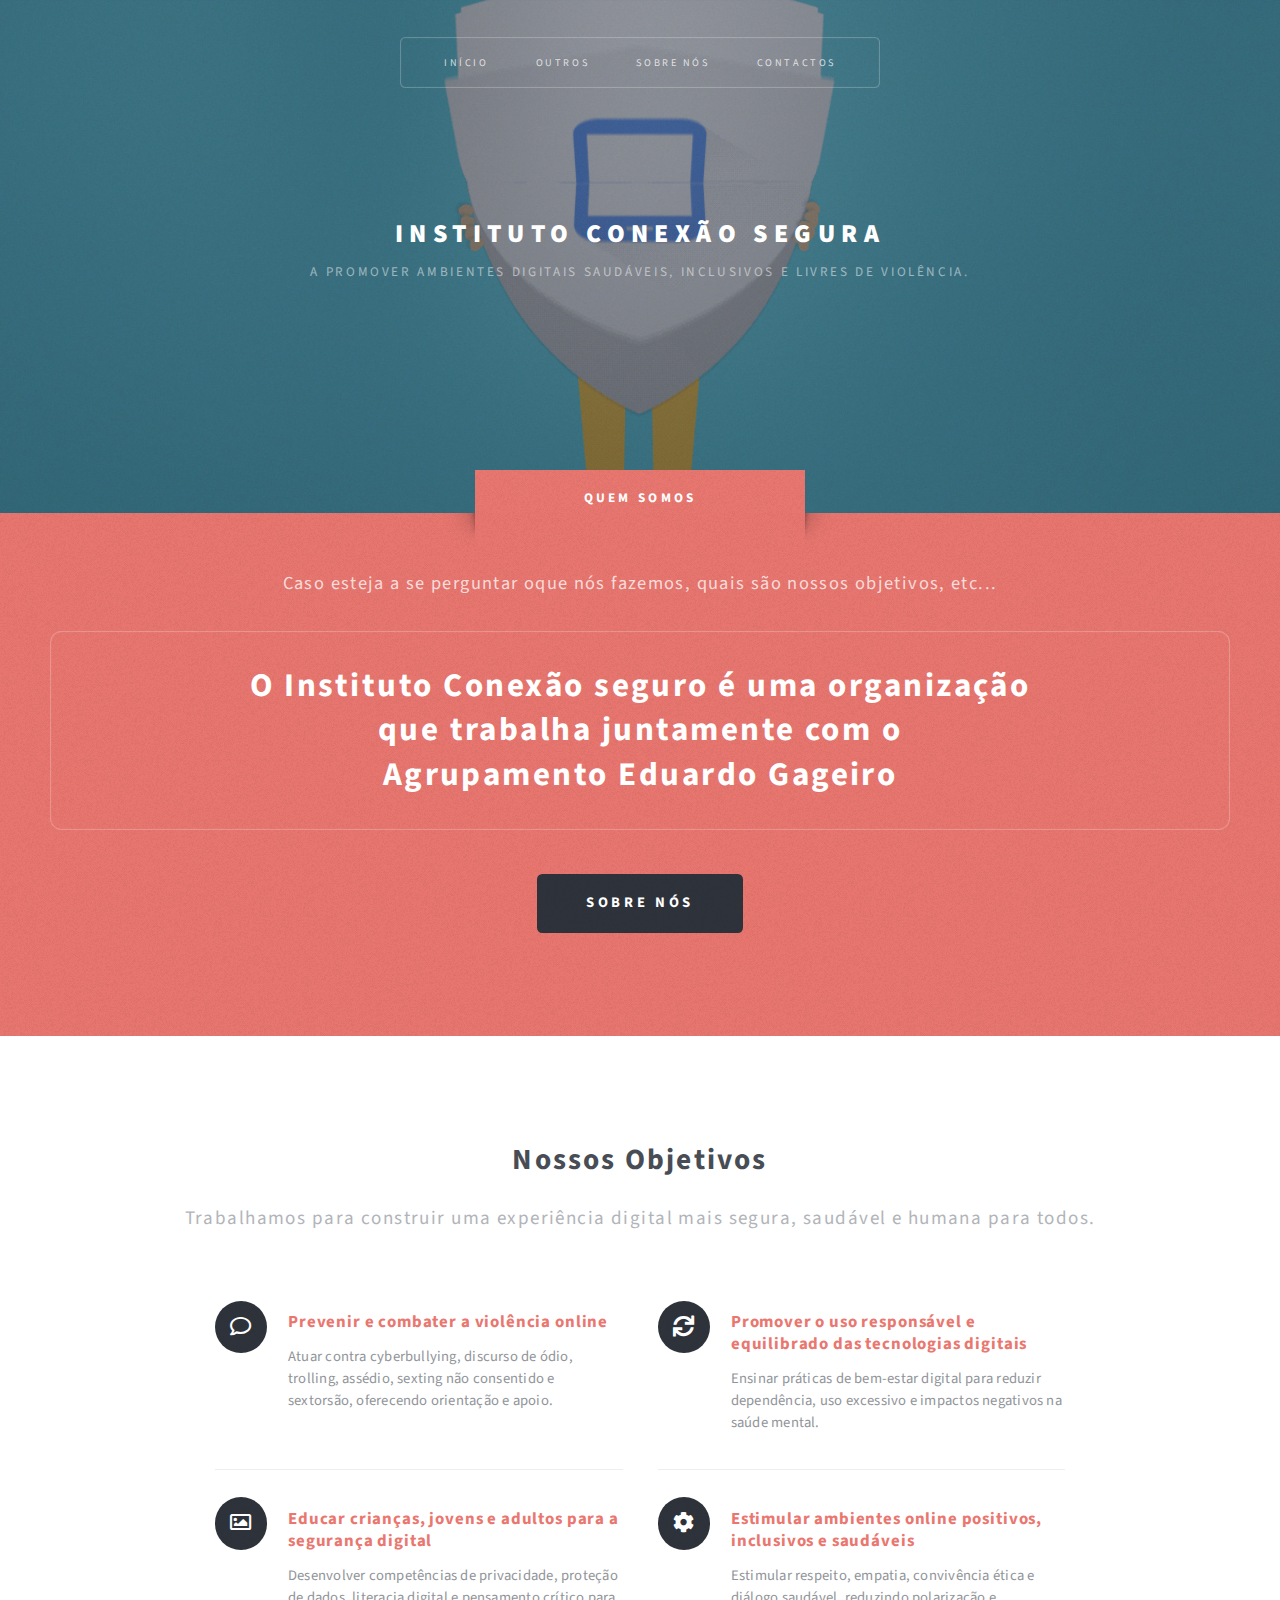
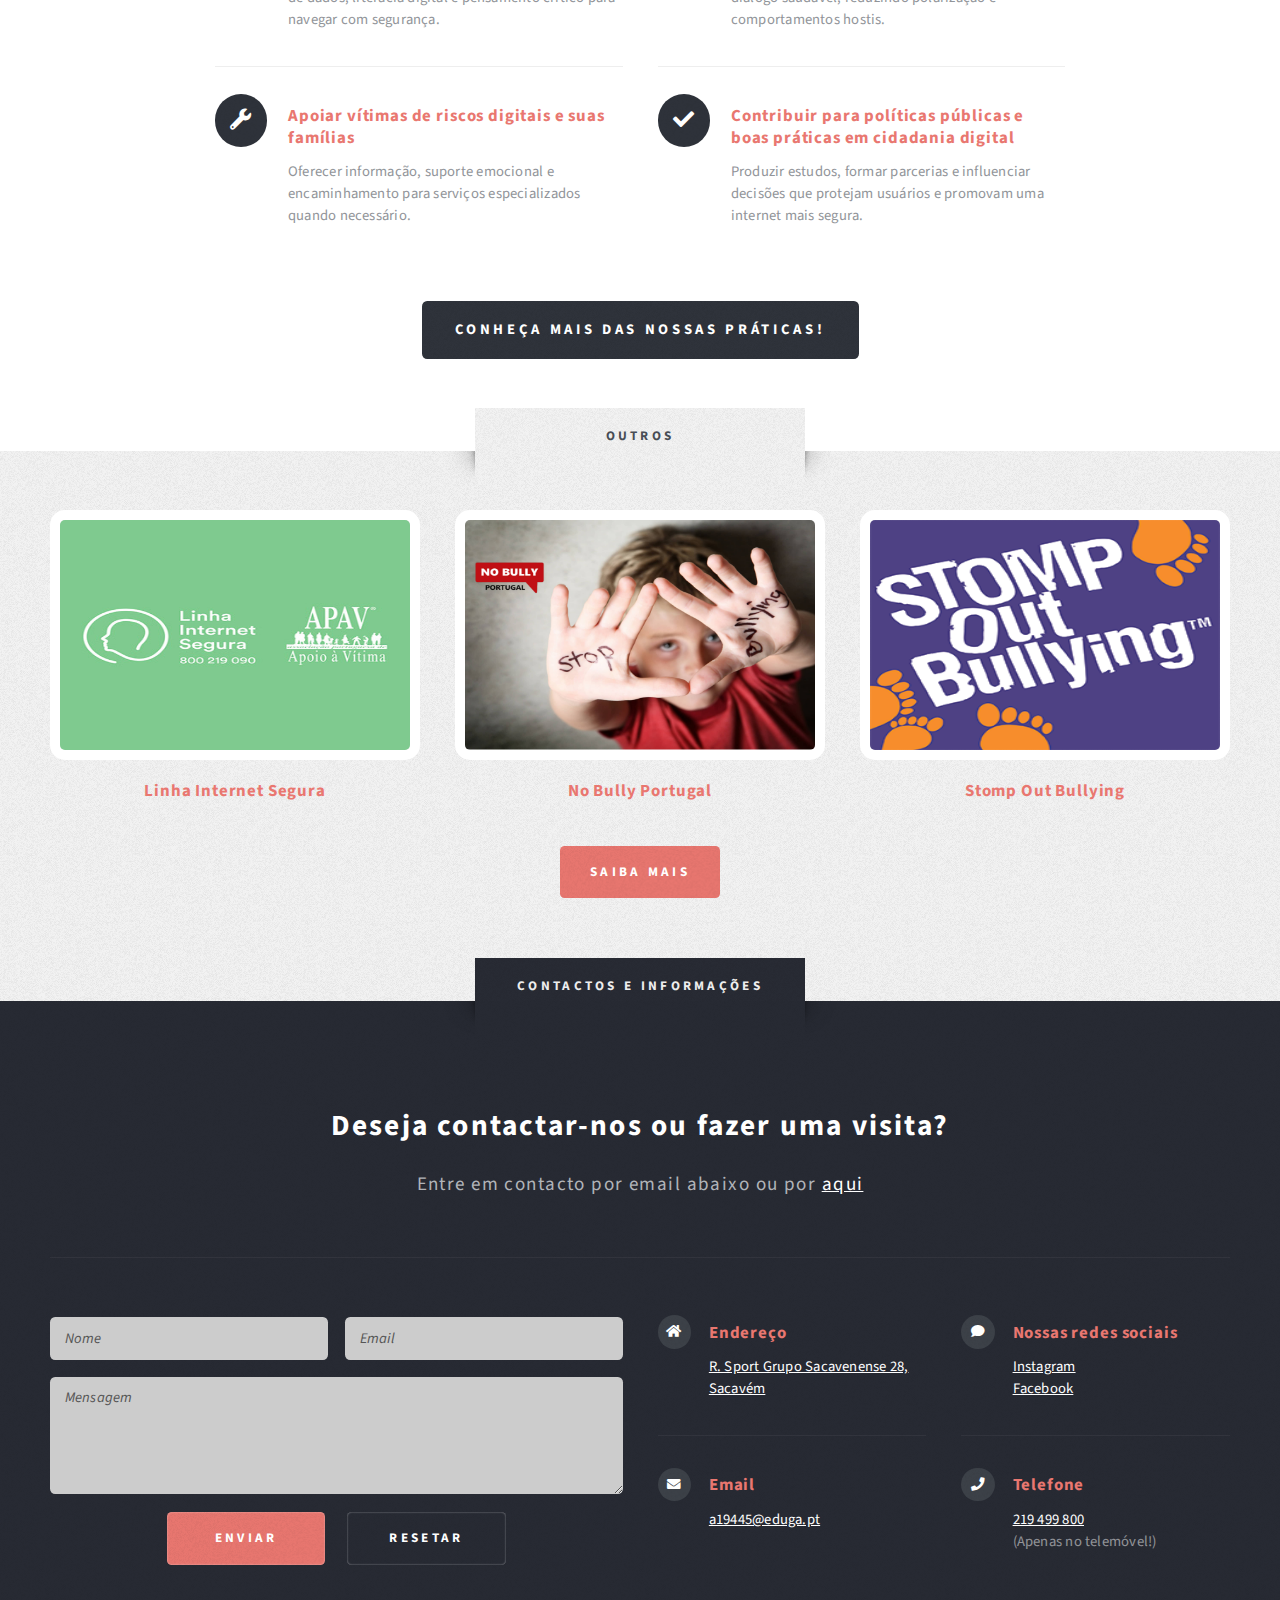
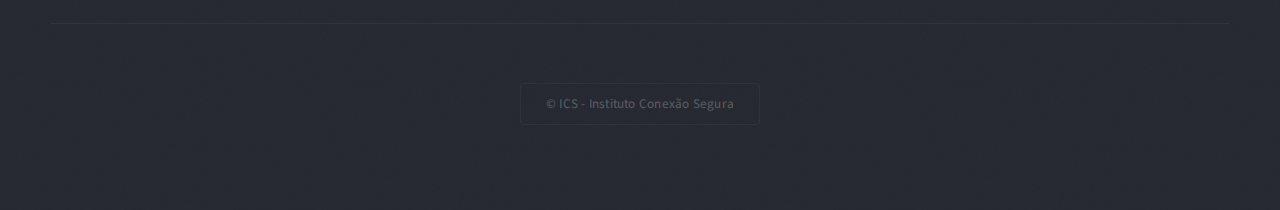
<file: index.html>
<!DOCTYPE html>
<html>
  <head>
    <title>Início - ICS</title>
    <meta charset="utf-8" />
    <meta
      name="viewport"
      content="width=device-width, initial-scale=1, user-scalable=no"
    />
    <link rel="stylesheet" href="assets/css/main.css" />
    <link
      rel="icon"
      href="images/logo_fundotransparente.ico"
      type="image/x-icon"
    />
  </head>
  <body class="homepage is-preload">
    <div id="page-wrapper">
      <!-- Header -->
      <section id="header" class="wrapper">
        <!-- Logo -->
        <div id="logo">
          <h1><a href="index.html">Instituto Conexão Segura</a></h1>
          <p>
            A promover ambientes digitais saudáveis, inclusivos e livres de
            violência.
          </p>
        </div>

        <!-- Nav -->
        <nav id="nav">
          <ul>
            <li class="current"><a href="index.html">Início</a></li>
            <li><a href="outros.html">Outros</a></li>
            <li><a href="sobre_nos.html">Sobre Nós</a></li>
            <li><a href="contactos.html">Contactos</a></li>
          </ul>
        </nav>
      </section>

      <!-- Intro -->
      <section id="intro" class="wrapper style1">
        <div class="title">Quem Somos</div>
        <div class="container">
          <p class="style1">
            Caso esteja a se perguntar oque nós fazemos, quais são nossos
            objetivos, etc...
          </p>
          <p class="style2">
            O Instituto Conexão seguro é uma organização
            <br class="mobile-hide" />
            que trabalha juntamente com o <br /><a
              href="https://www.aeeg.pt/"
              class="nobr"
              ><mark>Agrupamento Eduardo Gageiro</mark></a
            >
          </p>

          <ul class="actions">
            <li>
              <a href="sobre_nos.html" class="button style3 large">Sobre nós</a>
            </li>
          </ul>
        </div>
      </section>

      <!-- Main -->
      <section id="main" class="wrapper style2">
        <div class="container">
          <!-- Features -->
          <section id="features">
            <header class="style1">
              <h2>Nossos Objetivos</h2>
              <p>
                Trabalhamos para construir uma experiência digital mais segura,
                saudável e humana para todos.
              </p>
            </header>
            <div class="feature-list">
              <div class="row">
                <div class="col-6 col-12-medium">
                  <section>
                    <h3 class="icon fa-comment">
                      Prevenir e combater a violência online
                    </h3>
                    <p>
                      Atuar contra cyberbullying, discurso de ódio, trolling,
                      assédio, sexting não consentido e sextorsão, oferecendo
                      orientação e apoio.
                    </p>
                  </section>
                </div>
                <div class="col-6 col-12-medium">
                  <section>
                    <h3 class="icon solid fa-sync">
                      Promover o uso responsável e equilibrado das tecnologias
                      digitais
                    </h3>
                    <p>
                      Ensinar práticas de bem-estar digital para reduzir
                      dependência, uso excessivo e impactos negativos na saúde
                      mental.
                    </p>
                  </section>
                </div>
                <div class="col-6 col-12-medium">
                  <section>
                    <h3 class="icon fa-image">
                      Educar crianças, jovens e adultos para a segurança digital
                    </h3>
                    <p>
                      Desenvolver competências de privacidade, proteção de
                      dados, literacia digital e pensamento crítico para navegar
                      com segurança.
                    </p>
                  </section>
                </div>
                <div class="col-6 col-12-medium">
                  <section>
                    <h3 class="icon solid fa-cog">
                      Estimular ambientes online positivos, inclusivos e
                      saudáveis
                    </h3>
                    <p>
                      Estimular respeito, empatia, convivência ética e diálogo
                      saudável, reduzindo polarização e comportamentos hostis.
                    </p>
                  </section>
                </div>
                <div class="col-6 col-12-medium">
                  <section>
                    <h3 class="icon solid fa-wrench">
                      Apoiar vítimas de riscos digitais e suas famílias
                    </h3>
                    <p>
                      Oferecer informação, suporte emocional e encaminhamento
                      para serviços especializados quando necessário.
                    </p>
                  </section>
                </div>
                <div class="col-6 col-12-medium">
                  <section>
                    <h3 class="icon solid fa-check">
                      Contribuir para políticas públicas e boas práticas em
                      cidadania digital
                    </h3>
                    <p>
                      Produzir estudos, formar parcerias e influenciar decisões
                      que protejam usuários e promovam uma internet mais segura.
                    </p>
                  </section>
                </div>
              </div>
              <ul class="actions">
                <li>
                  <a href="sobre_nos.html" class="button style3 large"
                    >Conheça mais das nossas práticas!</a
                  >
                </li>
              </ul>
            </div>
          </section>
        </div>
      </section>

      <!-- Highlights -->
      <section id="highlights" class="wrapper style3">
        <div class="title">Outros</div>
        <div class="container">
          <div class="row aln-center">
            <div class="col-4 col-12-medium">
              <section class="highlight">
                <img
                  class="image featured"
                  src="images/internetsegura.jpeg"
                  alt=""
                />
                <h3>Linha Internet Segura</h3>
              </section>
            </div>
            <div class="col-4 col-12-medium">
              <section class="highlight">
                <img class="image featured" src="images/nobully.png" alt="" />
                <h3>No Bully Portugal</h3>
                <ul class="actions">
                  <li>
                    <a href="outros.html" class="button style1"
                      >Saiba Mais</a
                    >
                  </li>
                </ul>
              </section>
            </div>
            <div class="col-4 col-12-medium">
              <section class="highlight">
                <img class="image featured" src="images/stompout.jpeg" alt="" />
                <h3>Stomp Out Bullying</h3>
              </section>
            </div>
          </div>
        </div>
      </section>

      <!-- Footer -->
      <section id="footer" class="wrapper">
        <div class="title">Contactos e Informações</div>
        <div class="container">
          <header class="style1">
            <h2>Deseja contactar-nos ou fazer uma visita?</h2>
            <p>
              Entre em contacto por email abaixo ou por
              <a href="contactos.html">aqui</a>
            </p>
          </header>
          <div class="row">
            <div class="col-6 col-12-medium">
              <!-- Contact Form -->
              <section>
                <form method="post" action="#">
                  <div class="row gtr-50">
                    <div class="col-6 col-12-small">
                      <input
                        type="text"
                        name="name"
                        id="contact-name"
                        placeholder="Nome"
                      />
                    </div>
                    <div class="col-6 col-12-small">
                      <input
                        type="text"
                        name="email"
                        id="contact-email"
                        placeholder="Email"
                      />
                    </div>
                    <div class="col-12">
                      <textarea
                        name="message"
                        id="contact-message"
                        placeholder="Mensagem"
                        rows="4"
                      ></textarea>
                    </div>
                    <div class="col-12">
                      <ul class="actions">
                        <li>
                          <input
                            type="button"
                            class="style1"
                            value="Enviar"
                            onclick="enviarEmail()"
                          />
                        </li>
                        <li>
                          <input type="reset" class="style2" value="Resetar" />
                        </li>
                      </ul>
                    </div>
                  </div>
                </form>
              </section>
            </div>
            <div class="col-6 col-12-medium">
              <!-- Contact -->
              <section class="feature-list small">
                <div class="row">
                  <div class="col-6 col-12-small">
                    <section>
                      <h3 class="icon solid fa-home">Endereço</h3>
                      <p>
                        <a href="https://maps.app.goo.gl/tksjnLeTwrj4ggKC9"
                          >R. Sport Grupo Sacavenense 28, <br />Sacavém</a
                        >
                      </p>
                    </section>
                  </div>
                  <div class="col-6 col-12-small">
                    <section>
                      <h3 class="icon solid fa-comment">
                        Nossas redes sociais
                      </h3>
                      <p>
                        <a
                          href="https://www.instagram.com/institutoconexaosegura/"
                          >Instagram</a
                        ><br />
                        <a
                          href="https://www.facebook.com/profile.php?id=61584668904636"
                          >Facebook</a
                        >
                      </p>
                    </section>
                  </div>
                  <div class="col-6 col-12-small">
                    <section>
                      <h3 class="icon solid fa-envelope">Email</h3>
                      <p>
                        <a href="mailto:a19445@eduga.pt">a19445@eduga.pt</a>
                      </p>
                    </section>
                  </div>
                  <div class="col-6 col-12-small">
                    <section>
                      <h3 class="icon solid fa-phone">Telefone</h3>
                      <p>
                        <a href="tel:219499800">219 499 800</a>
                        <br />(Apenas no telemóvel!)
                      </p>
                    </section>
                  </div>
                </div>
              </section>
            </div>
          </div>
          <div id="copyright">
            <ul>
              <li>&copy; ICS - Instituto Conexão Segura</li>
            </ul>
          </div>
        </div>
      </section>
    </div>

    <!-- Scripts -->
    <script src="assets/js/jquery.min.js"></script>
    <script src="assets/js/jquery.dropotron.min.js"></script>
    <script src="assets/js/browser.min.js"></script>
    <script src="assets/js/breakpoints.min.js"></script>
    <script src="assets/js/util.js"></script>
    <script src="assets/js/main.js"></script>
    <script>
      function enviarEmail() {
        const nome = document.getElementById("contact-name").value;
        const email = document.getElementById("contact-email").value;
        const mensagem = document.getElementById("contact-message").value;

        const destino = "a19445@eduga.pt";
        const assunto = encodeURIComponent("Contacto através do site");
        const corpo = encodeURIComponent(
          "Nome: " + nome + "\n" + "Assunto:\n" + mensagem
        );

        const mailtoLink = `mailto:${destino}?subject=${assunto}&body=${corpo}`;
        window.location.href = mailtoLink;
      }
    </script>
  </body>
</html>
</file>
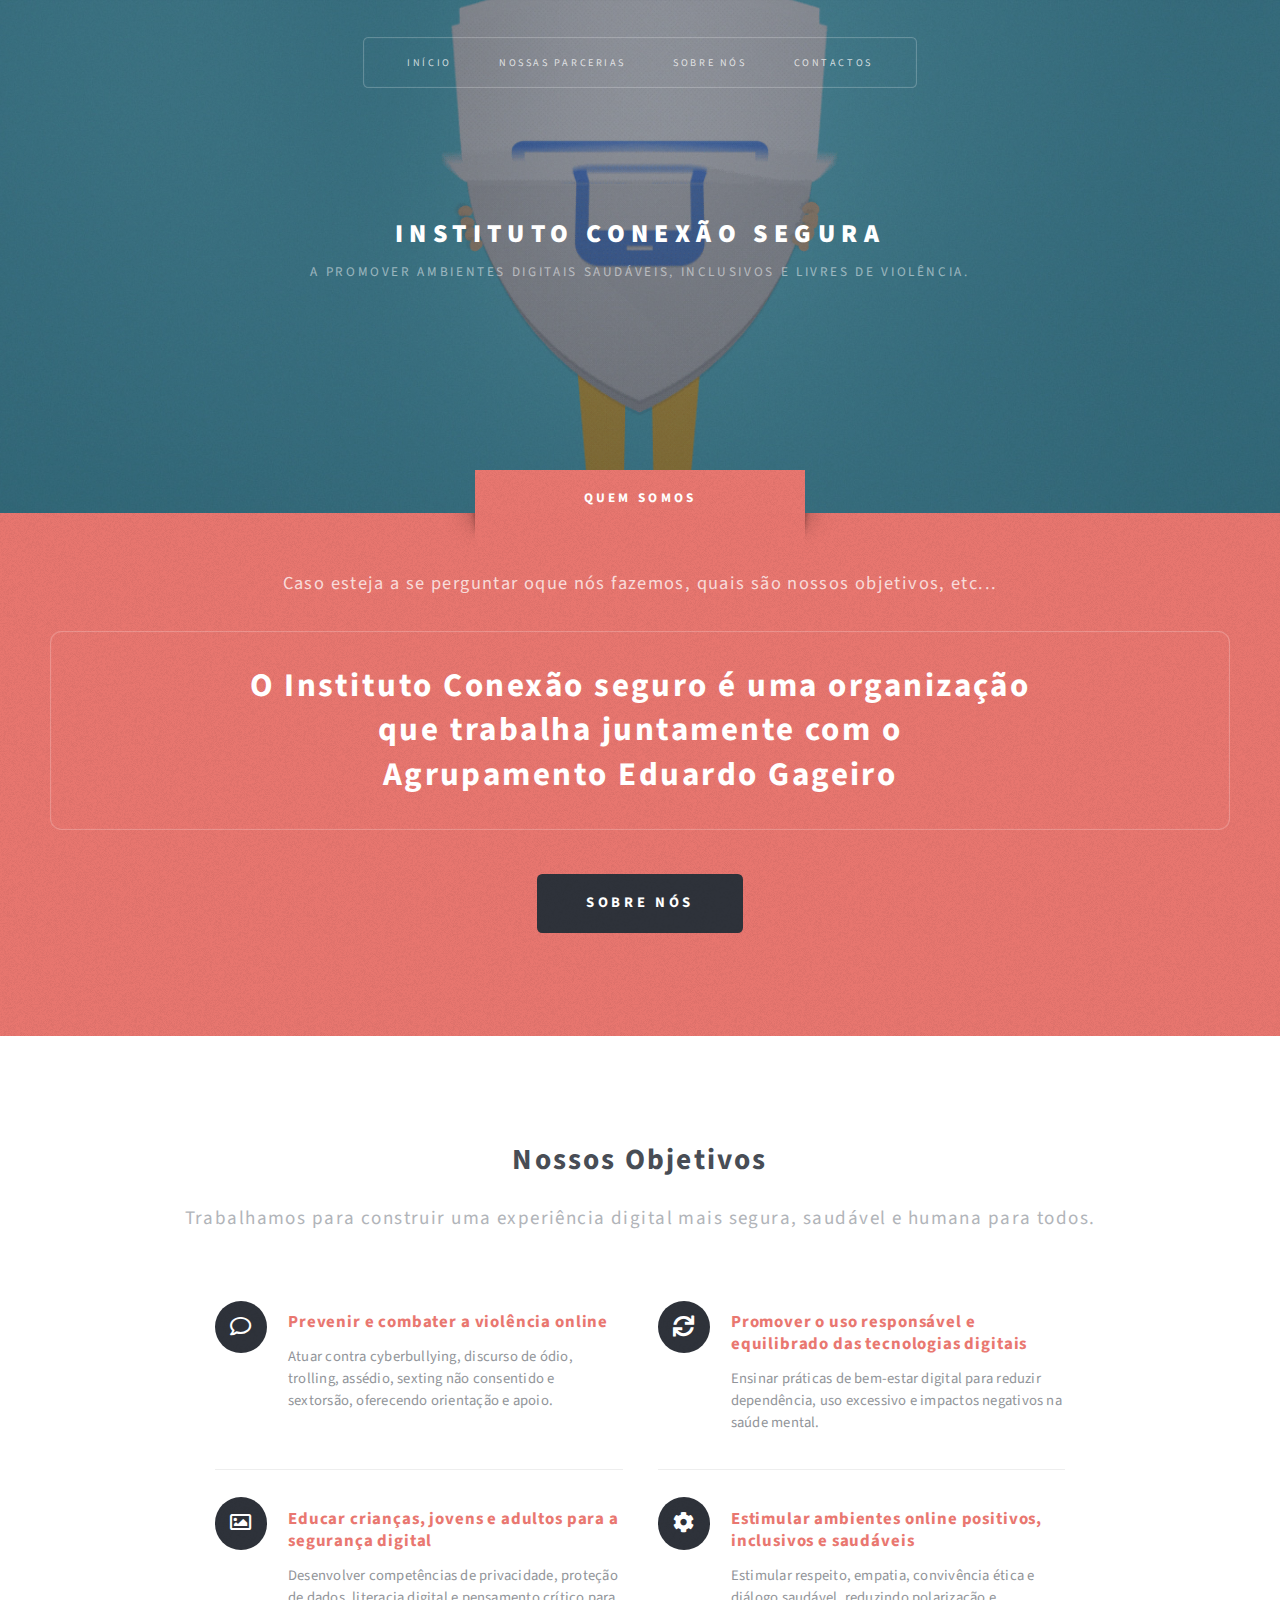
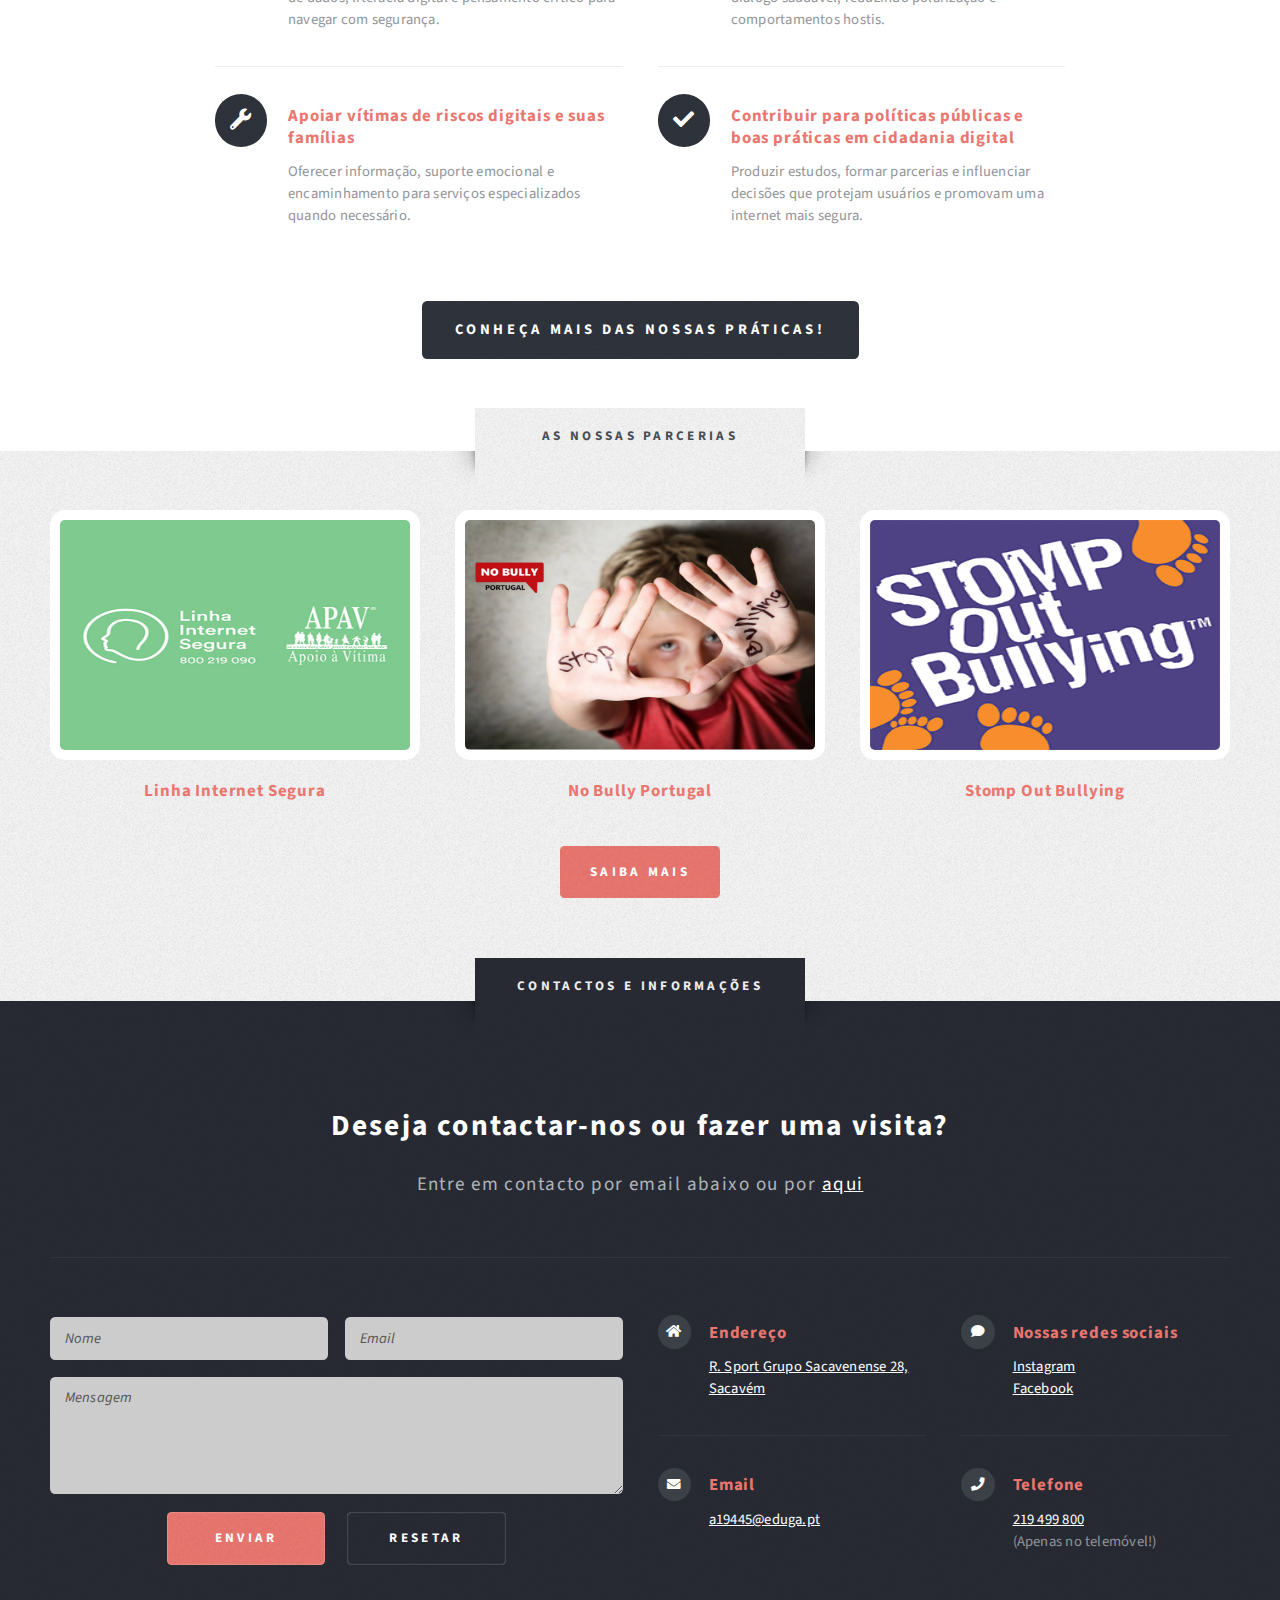
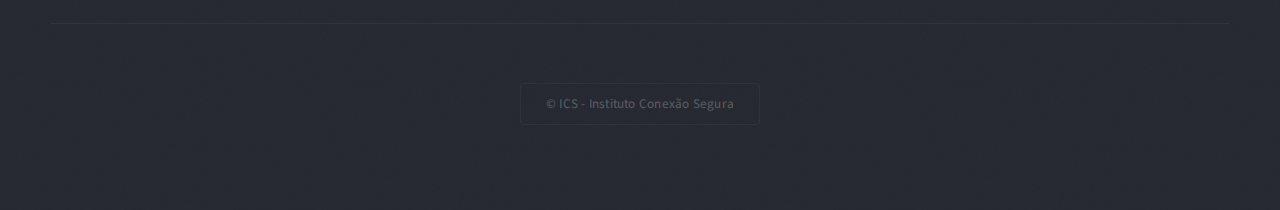
<file: trabalho_final_M19_QuévinTavares/index.html>
<!DOCTYPE html>
<html>
  <head>
    <title>Início - ICS</title>
    <meta charset="utf-8" />
    <meta
      name="viewport"
      content="width=device-width, initial-scale=1, user-scalable=no"
    />
    <link rel="stylesheet" href="assets/css/main.css" />
    <link
      rel="icon"
      href="/template/images/logo_fundotransparente.ico"
      type="image/x-icon"
    />
  </head>
  <body class="homepage is-preload">
    <div id="page-wrapper">
      <!-- Header -->
      <section id="header" class="wrapper">
        <!-- Logo -->
        <div id="logo">
          <h1><a href="index.html">Instituto Conexão Segura</a></h1>
          <p>
            A promover ambientes digitais saudáveis, inclusivos e livres de
            violência.
          </p>
        </div>

        <!-- Nav -->
        <nav id="nav">
          <ul>
            <li class="current"><a href="index.html">Início</a></li>
            <li><a href="parcerias.html">Nossas Parcerias</a></li>
            <li><a href="sobre_nos.html">Sobre Nós</a></li>
            <li><a href="contactos.html">Contactos</a></li>
          </ul>
        </nav>
      </section>

      <!-- Intro -->
      <section id="intro" class="wrapper style1">
        <div class="title">Quem Somos</div>
        <div class="container">
          <p class="style1">
            Caso esteja a se perguntar oque nós fazemos, quais são nossos
            objetivos, etc...
          </p>
          <p class="style2">
            O Instituto Conexão seguro é uma organização
            <br class="mobile-hide" />
            que trabalha juntamente com o <br /><a
              href="https://www.aeeg.pt/"
              class="nobr"
              ><mark>Agrupamento Eduardo Gageiro</mark></a
            >
          </p>

          <ul class="actions">
            <li>
              <a href="sobre_nos.html" class="button style3 large">Sobre nós</a>
            </li>
          </ul>
        </div>
      </section>

      <!-- Main -->
      <section id="main" class="wrapper style2">
        <div class="container">
          <!-- Features -->
          <section id="features">
            <header class="style1">
              <h2>Nossos Objetivos</h2>
              <p>
                Trabalhamos para construir uma experiência digital mais segura,
                saudável e humana para todos.
              </p>
            </header>
            <div class="feature-list">
              <div class="row">
                <div class="col-6 col-12-medium">
                  <section>
                    <h3 class="icon fa-comment">
                      Prevenir e combater a violência online
                    </h3>
                    <p>
                      Atuar contra cyberbullying, discurso de ódio, trolling,
                      assédio, sexting não consentido e sextorsão, oferecendo
                      orientação e apoio.
                    </p>
                  </section>
                </div>
                <div class="col-6 col-12-medium">
                  <section>
                    <h3 class="icon solid fa-sync">
                      Promover o uso responsável e equilibrado das tecnologias
                      digitais
                    </h3>
                    <p>
                      Ensinar práticas de bem-estar digital para reduzir
                      dependência, uso excessivo e impactos negativos na saúde
                      mental.
                    </p>
                  </section>
                </div>
                <div class="col-6 col-12-medium">
                  <section>
                    <h3 class="icon fa-image">
                      Educar crianças, jovens e adultos para a segurança digital
                    </h3>
                    <p>
                      Desenvolver competências de privacidade, proteção de
                      dados, literacia digital e pensamento crítico para navegar
                      com segurança.
                    </p>
                  </section>
                </div>
                <div class="col-6 col-12-medium">
                  <section>
                    <h3 class="icon solid fa-cog">
                      Estimular ambientes online positivos, inclusivos e
                      saudáveis
                    </h3>
                    <p>
                      Estimular respeito, empatia, convivência ética e diálogo
                      saudável, reduzindo polarização e comportamentos hostis.
                    </p>
                  </section>
                </div>
                <div class="col-6 col-12-medium">
                  <section>
                    <h3 class="icon solid fa-wrench">
                      Apoiar vítimas de riscos digitais e suas famílias
                    </h3>
                    <p>
                      Oferecer informação, suporte emocional e encaminhamento
                      para serviços especializados quando necessário.
                    </p>
                  </section>
                </div>
                <div class="col-6 col-12-medium">
                  <section>
                    <h3 class="icon solid fa-check">
                      Contribuir para políticas públicas e boas práticas em
                      cidadania digital
                    </h3>
                    <p>
                      Produzir estudos, formar parcerias e influenciar decisões
                      que protejam usuários e promovam uma internet mais segura.
                    </p>
                  </section>
                </div>
              </div>
              <ul class="actions">
                <li>
                  <a href="sobre_nos.html" class="button style3 large"
                    >Conheça mais das nossas práticas!</a
                  >
                </li>
              </ul>
            </div>
          </section>
        </div>
      </section>

      <!-- Highlights -->
      <section id="highlights" class="wrapper style3">
        <div class="title">As nossas parcerias</div>
        <div class="container">
          <div class="row aln-center">
            <div class="col-4 col-12-medium">
              <section class="highlight">
                <img
                  class="image featured"
                  src="images/internetsegura.jpeg"
                  alt=""
                />
                <h3>Linha Internet Segura</h3>
              </section>
            </div>
            <div class="col-4 col-12-medium">
              <section class="highlight">
                <img class="image featured" src="images/nobully.png" alt="" />
                <h3>No Bully Portugal</h3>
                <ul class="actions">
                  <li>
                    <a href="parcerias.html" class="button style1"
                      >Saiba Mais</a
                    >
                  </li>
                </ul>
              </section>
            </div>
            <div class="col-4 col-12-medium">
              <section class="highlight">
                <img class="image featured" src="images/stompout.jpeg" alt="" />
                <h3>Stomp Out Bullying</h3>
              </section>
            </div>
          </div>
        </div>
      </section>

      <!-- Footer -->
      <section id="footer" class="wrapper">
        <div class="title">Contactos e Informações</div>
        <div class="container">
          <header class="style1">
            <h2>Deseja contactar-nos ou fazer uma visita?</h2>
            <p>
              Entre em contacto por email abaixo ou por
              <a href="contactos.html">aqui</a>
            </p>
          </header>
          <div class="row">
            <div class="col-6 col-12-medium">
              <!-- Contact Form -->
              <section>
                <form method="post" action="#">
                  <div class="row gtr-50">
                    <div class="col-6 col-12-small">
                      <input
                        type="text"
                        name="name"
                        id="contact-name"
                        placeholder="Nome"
                      />
                    </div>
                    <div class="col-6 col-12-small">
                      <input
                        type="text"
                        name="email"
                        id="contact-email"
                        placeholder="Email"
                      />
                    </div>
                    <div class="col-12">
                      <textarea
                        name="message"
                        id="contact-message"
                        placeholder="Mensagem"
                        rows="4"
                      ></textarea>
                    </div>
                    <div class="col-12">
                      <ul class="actions">
                        <li>
                          <input
                            type="button"
                            class="style1"
                            value="Enviar"
                            onclick="enviarEmail()"
                          />
                        </li>
                        <li>
                          <input type="reset" class="style2" value="Resetar" />
                        </li>
                      </ul>
                    </div>
                  </div>
                </form>
              </section>
            </div>
            <div class="col-6 col-12-medium">
              <!-- Contact -->
              <section class="feature-list small">
                <div class="row">
                  <div class="col-6 col-12-small">
                    <section>
                      <h3 class="icon solid fa-home">Endereço</h3>
                      <p>
                        <a href="https://maps.app.goo.gl/tksjnLeTwrj4ggKC9"
                          >R. Sport Grupo Sacavenense 28, <br />Sacavém</a
                        >
                      </p>
                    </section>
                  </div>
                  <div class="col-6 col-12-small">
                    <section>
                      <h3 class="icon solid fa-comment">
                        Nossas redes sociais
                      </h3>
                      <p>
                        <a
                          href="https://www.instagram.com/institutoconexaosegura/"
                          >Instagram</a
                        ><br />
                        <a
                          href="https://www.facebook.com/profile.php?id=61584668904636"
                          >Facebook</a
                        >
                      </p>
                    </section>
                  </div>
                  <div class="col-6 col-12-small">
                    <section>
                      <h3 class="icon solid fa-envelope">Email</h3>
                      <p>
                        <a href="mailto:a19445@eduga.pt">a19445@eduga.pt</a>
                      </p>
                    </section>
                  </div>
                  <div class="col-6 col-12-small">
                    <section>
                      <h3 class="icon solid fa-phone">Telefone</h3>
                      <p>
                        <a href="tel:219499800">219 499 800</a>
                        <br />(Apenas no telemóvel!)
                      </p>
                    </section>
                  </div>
                </div>
              </section>
            </div>
          </div>
          <div id="copyright">
            <ul>
              <li>&copy; ICS - Instituto Conexão Segura</li>
            </ul>
          </div>
        </div>
      </section>
    </div>

    <!-- Scripts -->
    <script src="assets/js/jquery.min.js"></script>
    <script src="assets/js/jquery.dropotron.min.js"></script>
    <script src="assets/js/browser.min.js"></script>
    <script src="assets/js/breakpoints.min.js"></script>
    <script src="assets/js/util.js"></script>
    <script src="assets/js/main.js"></script>
    <script>
      function enviarEmail() {
        const nome = document.getElementById("contact-name").value;
        const email = document.getElementById("contact-email").value;
        const mensagem = document.getElementById("contact-message").value;

        const destino = "a19445@eduga.pt";
        const assunto = encodeURIComponent("Contacto através do site");
        const corpo = encodeURIComponent(
          "Nome: " + nome + "\n" + "Assunto:\n" + mensagem
        );

        const mailtoLink = `mailto:${destino}?subject=${assunto}&body=${corpo}`;
        window.location.href = mailtoLink;
      }
    </script>
  </body>
</html>
</file>
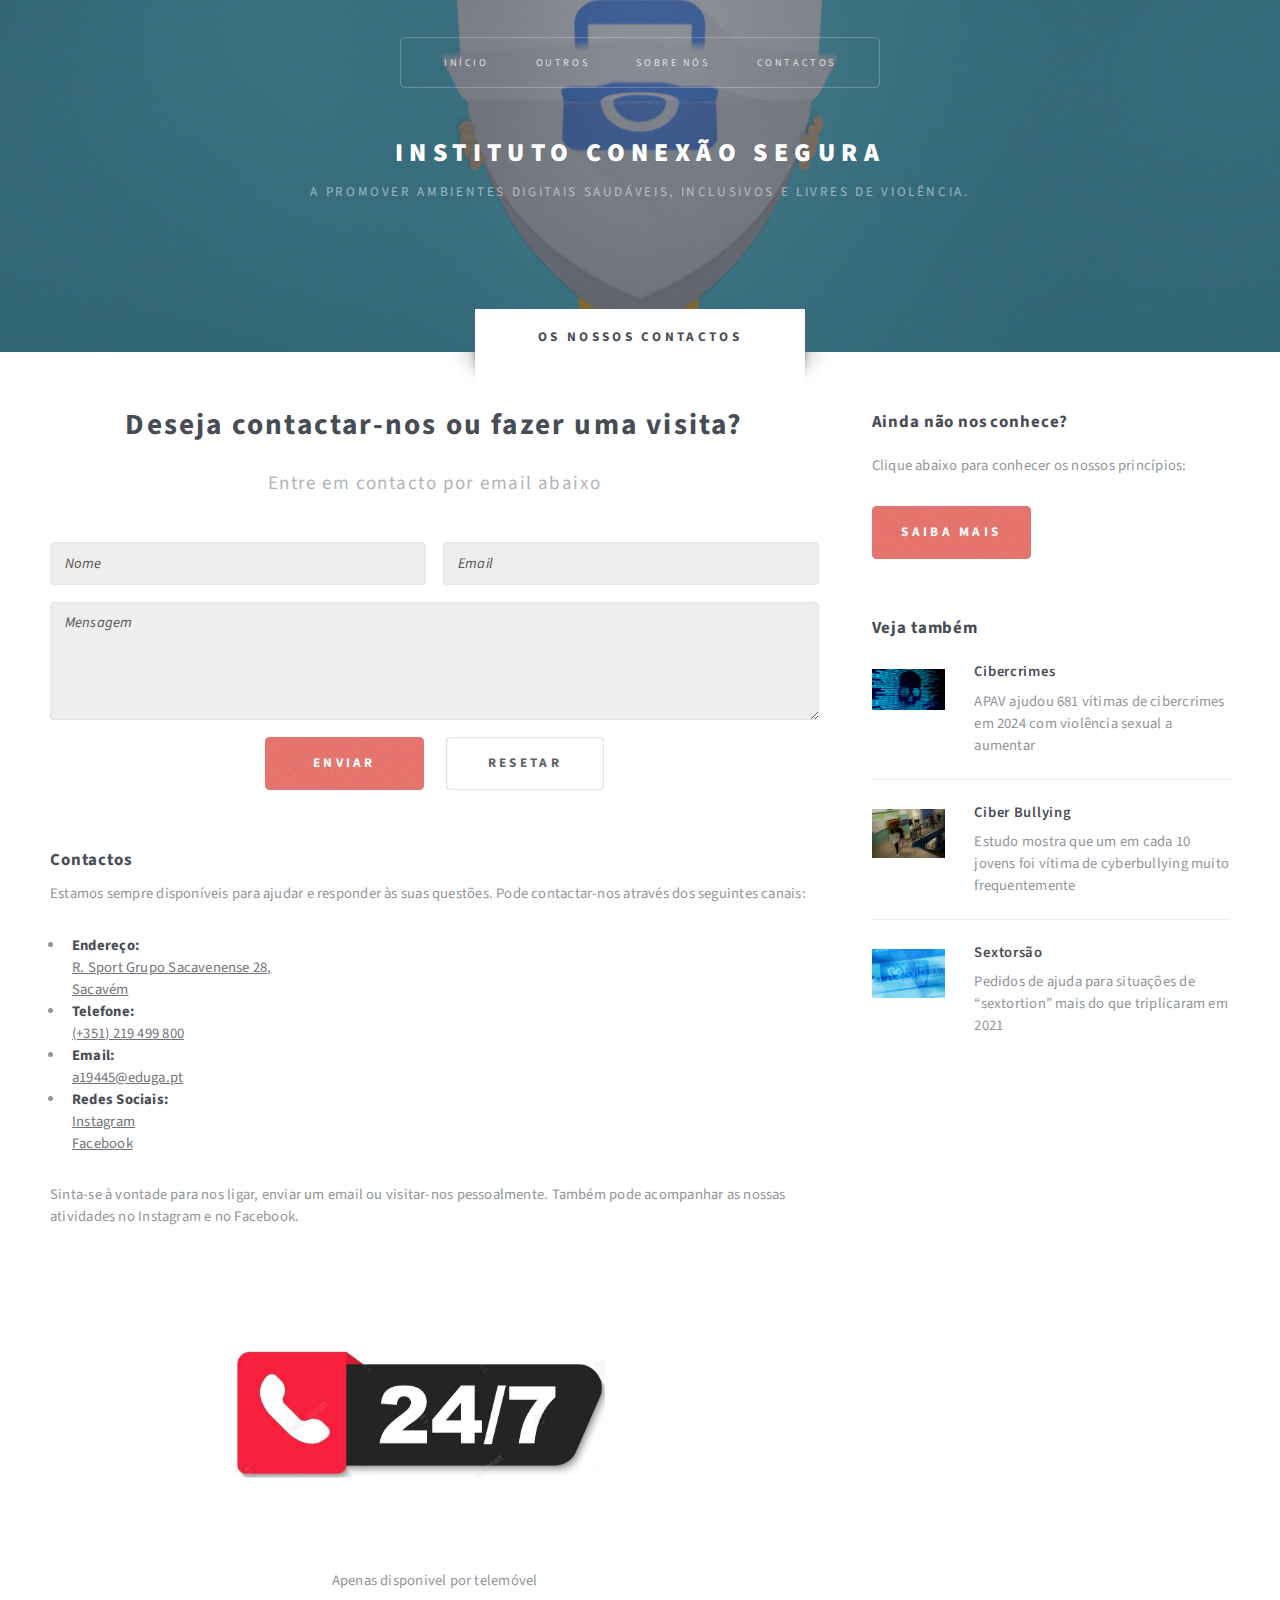
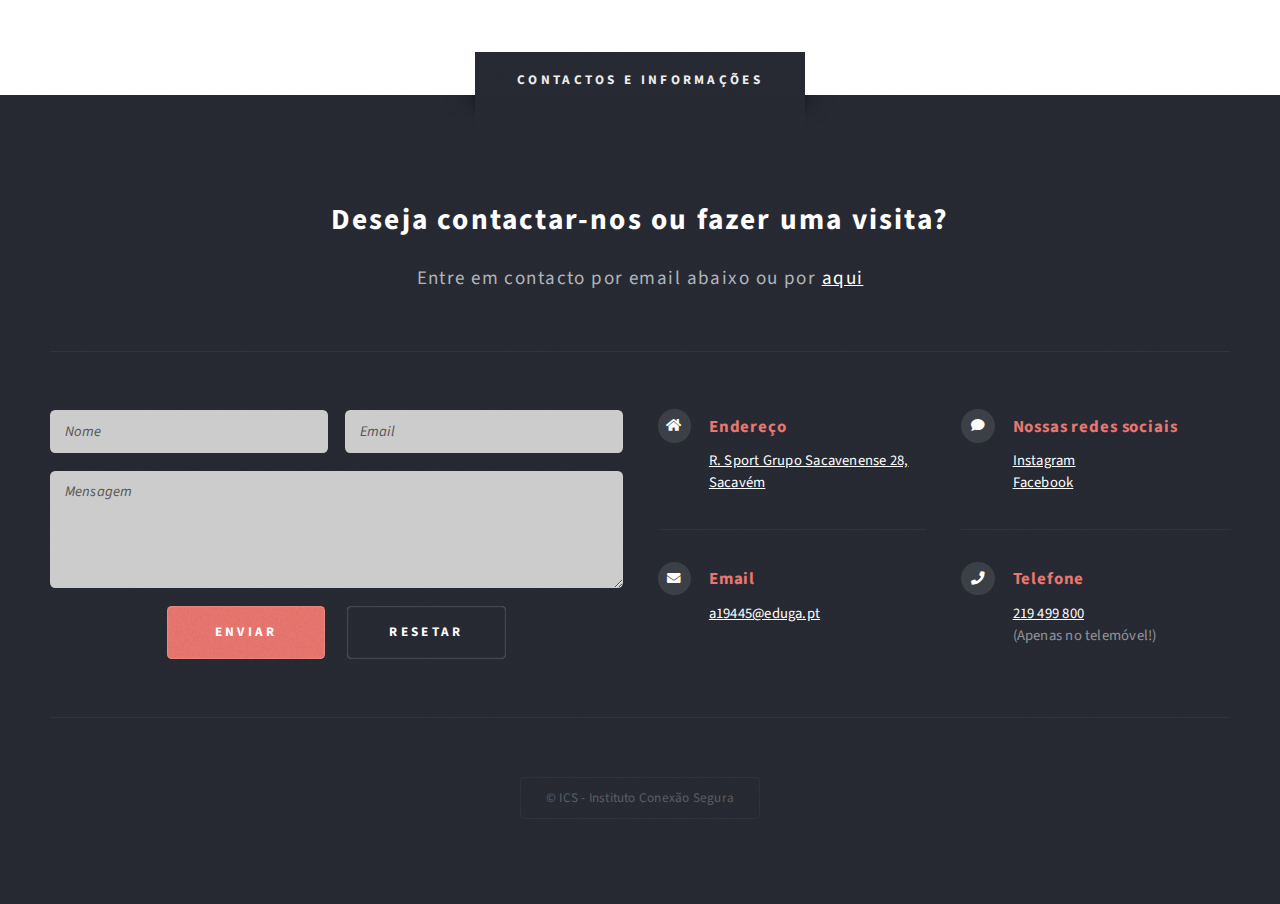
<file: contactos.html>
<!DOCTYPE html>
<html>
  <head>
    <title>Contacte-nos - ICS</title>
    <meta charset="utf-8" />
    <meta
      name="viewport"
      content="width=device-width, initial-scale=1, user-scalable=no"
    />
    <link rel="stylesheet" href="assets/css/main.css" />
    <link
      rel="icon"
      href="images/logo_fundotransparente.ico"
      type="image/x-icon"
    />
  </head>
  <body class="right-sidebar is-preload">
    <div id="page-wrapper">
      <!-- Header -->
      <section id="header" class="wrapper">
        <!-- Logo -->
        <div id="logo">
          <h1><a href="index.html">Instituto Conexão Segura</a></h1>
          <p>
            A promover ambientes digitais saudáveis, inclusivos e livres de
            violência.
          </p>
        </div>

         <!-- Nav -->
        <nav id="nav">
          <ul>
            <li class="current"><a href="index.html">Início</a></li>
            <li><a href="outros.html">Outros</a></li>
            <li><a href="sobre_nos.html">Sobre Nós</a></li>
            <li><a href="contactos.html">Contactos</a></li>
          </ul>
        </nav>
      </section>

      <!-- Main -->
      <section id="main" class="wrapper style2">
        <div class="title">Os nossos contactos</div>
        <div class="container">
          <div class="row gtr-150">
            <div class="col-8 col-12-medium">
              <!-- Content -->
              <div id="content">
                <article class="box post">
                  <header class="style1">
                    <h2>Deseja contactar-nos ou fazer uma visita?</h2>
                    <p>Entre em contacto por email abaixo</p>
                  </header>

                  <!-- Contact Form -->
                  <section>
                    <form method="post" action="#">
                      <div class="row gtr-50">
                        <div class="col-6 col-12-small">
                          <input
                            type="text"
                            name="name"
                            id="contact-name"
                            placeholder="Nome"
                          />
                        </div>
                        <div class="col-6 col-12-small">
                          <input
                            type="text"
                            name="email"
                            id="contact-email"
                            placeholder="Email"
                          />
                        </div>
                        <div class="col-12">
                          <textarea
                            name="message"
                            id="contact-message"
                            placeholder="Mensagem"
                            rows="4"
                          ></textarea>
                        </div>
                        <div class="col-12">
                          <ul class="actions">
                            <li>
                              <input
                                type="button"
                                class="style1"
                                value="Enviar"
                                onclick="enviarEmail()"
                              />
                            </li>
                            <li>
                              <input
                                type="reset"
                                class="style2"
                                value="Resetar"
                              />
                            </li>
                          </ul>
                        </div>
                      </div>
                    </form>
                  </section>
                  <section id="contactos">
                    <h2>Contactos</h2>
                    <p>
                      Estamos sempre disponíveis para ajudar e responder às suas
                      questões. Pode contactar-nos através dos seguintes canais:
                    </p>

                    <ul>
                      <li>
                        <strong>Endereço: <br /></strong>
                        <a href="https://maps.app.goo.gl/tksjnLeTwrj4ggKC9"
                          >R. Sport Grupo Sacavenense 28, <br />Sacavém</a
                        >
                      </li>

                      <li>
                        <strong>Telefone:</strong><br />
                        <a href="tel:+351219499800">(+351) 219 499 800</a>
                      </li>

                      <li>
                        <strong>Email:</strong><br />
                        <a href="mailto:a19445@eduga.pt">a19445@eduga.pt</a>
                      </li>

                      <li>
                        <strong>Redes Sociais:</strong><br />
                        <a
                          href="https://www.instagram.com/institutoconexaosegura/"
                          target="_blank"
                          >Instagram</a
                        ><br />
                        <a
                          href="https://www.facebook.com/profile.php?id=61584668904636"
                          target="_blank"
                          >Facebook</a
                        >
                      </li>
                    </ul>

                    <p>
                      Sinta-se à vontade para nos ligar, enviar um email ou
                      visitar-nos pessoalmente. Também pode acompanhar as nossas
                      atividades no Instagram e no Facebook.
                    </p>
                  </section>
                  <a href="tel:219499800" class="image left"
                    ><img style="scale: 50%" src="images/24sob7.jpg" alt=""
                  /></a>
                  <p style="text-align: center">
                    Apenas disponivel por telemóvel
                  </p>
                </article>
              </div>
            </div>
            <div class="col-4 col-12-medium">
              <!-- Sidebar -->
              <div id="sidebar">
                <section class="box">
                  <header>
                    <h2>Ainda não nos conhece?</h2>
                  </header>
                  <p>
                    Clique abaixo para conhecer os nossos princípios:
                  </p>
                  <a href="sobre_nos.html" class="button style1"
                    >Saiba Mais</a
                  >
                </section>
                <section class="box">
                  <header>
                    <h2>Veja também</h2>
                  </header>
                  <ul class="style2">
                    <li>
                      <article class="box post-excerpt">
                        <a
                          href="https://www.dn.pt/sociedade/apav-ajudou-681-v%C3%ADtimas-de-cibercrimes-em-2024-com-viol%C3%AAncia-sexual-a-aumentar"
                          class="image left"
                          ><img src="images/noticia1.png" alt=""
                        /></a>
                        <h3>
                          <a
                            href="https://www.dn.pt/sociedade/apav-ajudou-681-v%C3%ADtimas-de-cibercrimes-em-2024-com-viol%C3%AAncia-sexual-a-aumentar"
                            >Cibercrimes</a
                          >
                        </h3>
                        <p>
                          APAV ajudou 681 vítimas de cibercrimes em 2024 com
                          violência sexual a aumentar
                        </p>
                      </article>
                    </li>
                    <li>
                      <article class="box post-excerpt">
                        <a
                          href="https://www.publico.pt/2024/10/19/sociedade/noticia/estudo-mostra-10-jovens-vitima-cyberbullying-frequentemente-2108597"
                          class="image left"
                          ><img src="images/noticia2.gif" alt=""
                        /></a>
                        <h3>
                          <a
                            href="https://www.publico.pt/2024/10/19/sociedade/noticia/estudo-mostra-10-jovens-vitima-cyberbullying-frequentemente-2108597"
                            >Ciber Bullying</a
                          >
                        </h3>
                        <p>
                          Estudo mostra que um em cada 10 jovens foi vítima de
                          cyberbullying muito frequentemente
                        </p>
                      </article>
                    </li>
                    <li>
                      <article class="box post-excerpt">
                        <a
                          href="https://expresso.pt/sociedade/2022-02-07-Pedidos-de-ajuda-para-situacoes-de-sextortion-mais-do-que-triplicaram-em-2021-35a13066"
                          class="image left"
                          ><img src="images/noticia3.png" alt=""
                        /></a>
                        <h3>
                          <a
                            href="https://expresso.pt/sociedade/2022-02-07-Pedidos-de-ajuda-para-situacoes-de-sextortion-mais-do-que-triplicaram-em-2021-35a13066"
                            >Sextorsão</a
                          >
                        </h3>
                        <p>
                          Pedidos de ajuda para situações de “sextortion” mais
                          do que triplicaram em 2021
                        </p>
                      </article>
                    </li>
                  </ul>
                </section>
              </div>
            </div>
          </div>
        </div>
      </section>

      <!-- Footer -->
      <section id="footer" class="wrapper">
        <div class="title">Contactos e Informações</div>
        <div class="container">
          <header class="style1">
            <h2>Deseja contactar-nos ou fazer uma visita?</h2>
            <p>
              Entre em contacto por email abaixo ou por
              <a href="contactos.html">aqui</a>
            </p>
          </header>
          <div class="row">
            <div class="col-6 col-12-medium">
              <!-- Contact Form -->
              <section>
                <form method="post" action="#">
                  <div class="row gtr-50">
                    <div class="col-6 col-12-small">
                      <input
                        type="text"
                        name="name"
                        id="contact-name"
                        placeholder="Nome"
                      />
                    </div>
                    <div class="col-6 col-12-small">
                      <input
                        type="text"
                        name="email"
                        id="contact-email"
                        placeholder="Email"
                      />
                    </div>
                    <div class="col-12">
                      <textarea
                        name="message"
                        id="contact-message"
                        placeholder="Mensagem"
                        rows="4"
                      ></textarea>
                    </div>
                    <div class="col-12">
                      <ul class="actions">
                        <li>
                          <input
                            type="button"
                            class="style1"
                            value="Enviar"
                            onclick="enviarEmail()"
                          />
                        </li>
                        <li>
                          <input type="reset" class="style2" value="Resetar" />
                        </li>
                      </ul>
                    </div>
                  </div>
                </form>
              </section>
            </div>
            <div class="col-6 col-12-medium">
              <!-- Contact -->
              <section class="feature-list small">
                <div class="row">
                  <div class="col-6 col-12-small">
                    <section>
                      <h3 class="icon solid fa-home">Endereço</h3>
                      <p>
                        <a href="https://maps.app.goo.gl/tksjnLeTwrj4ggKC9"
                          >R. Sport Grupo Sacavenense 28, <br />Sacavém</a
                        >
                      </p>
                    </section>
                  </div>
                  <div class="col-6 col-12-small">
                    <section>
                      <h3 class="icon solid fa-comment">
                        Nossas redes sociais
                      </h3>
                      <p>
                        <a
                          href="https://www.instagram.com/institutoconexaosegura/"
                          >Instagram</a
                        ><br />
                        <a
                          href="https://www.facebook.com/profile.php?id=61584668904636"
                          >Facebook</a
                        >
                      </p>
                    </section>
                  </div>
                  <div class="col-6 col-12-small">
                    <section>
                      <h3 class="icon solid fa-envelope">Email</h3>
                      <p>
                        <a href="mailto:a19445@eduga.pt">a19445@eduga.pt</a>
                      </p>
                    </section>
                  </div>
                  <div class="col-6 col-12-small">
                    <section>
                      <h3 class="icon solid fa-phone">Telefone</h3>
                      <p>
                        <a href="tel:219499800">219 499 800</a>
                        <br />(Apenas no telemóvel!)
                      </p>
                    </section>
                  </div>
                </div>
              </section>
            </div>
          </div>
          <div id="copyright">
            <ul>
              <li>&copy; ICS - Instituto Conexão Segura</li>
            </ul>
          </div>
        </div>
      </section>
    </div>

    <!-- Scripts -->
    <script src="assets/js/jquery.min.js"></script>
    <script src="assets/js/jquery.dropotron.min.js"></script>
    <script src="assets/js/browser.min.js"></script>
    <script src="assets/js/breakpoints.min.js"></script>
    <script src="assets/js/util.js"></script>
    <script src="assets/js/main.js"></script>
    <script>
      function enviarEmail() {
        const nome = document.getElementById("contact-name").value;
        const email = document.getElementById("contact-email").value;
        const mensagem = document.getElementById("contact-message").value;

        const destino = "a19445@eduga.pt";
        const assunto = encodeURIComponent("Contacto através do site");
        const corpo = encodeURIComponent(
          "Nome: " + nome + "\n" + "Assunto:\n" + mensagem
        );

        const mailtoLink = `mailto:${destino}?subject=${assunto}&body=${corpo}`;
        window.location.href = mailtoLink;
      }
    </script>
  </body>
</html>
</file>
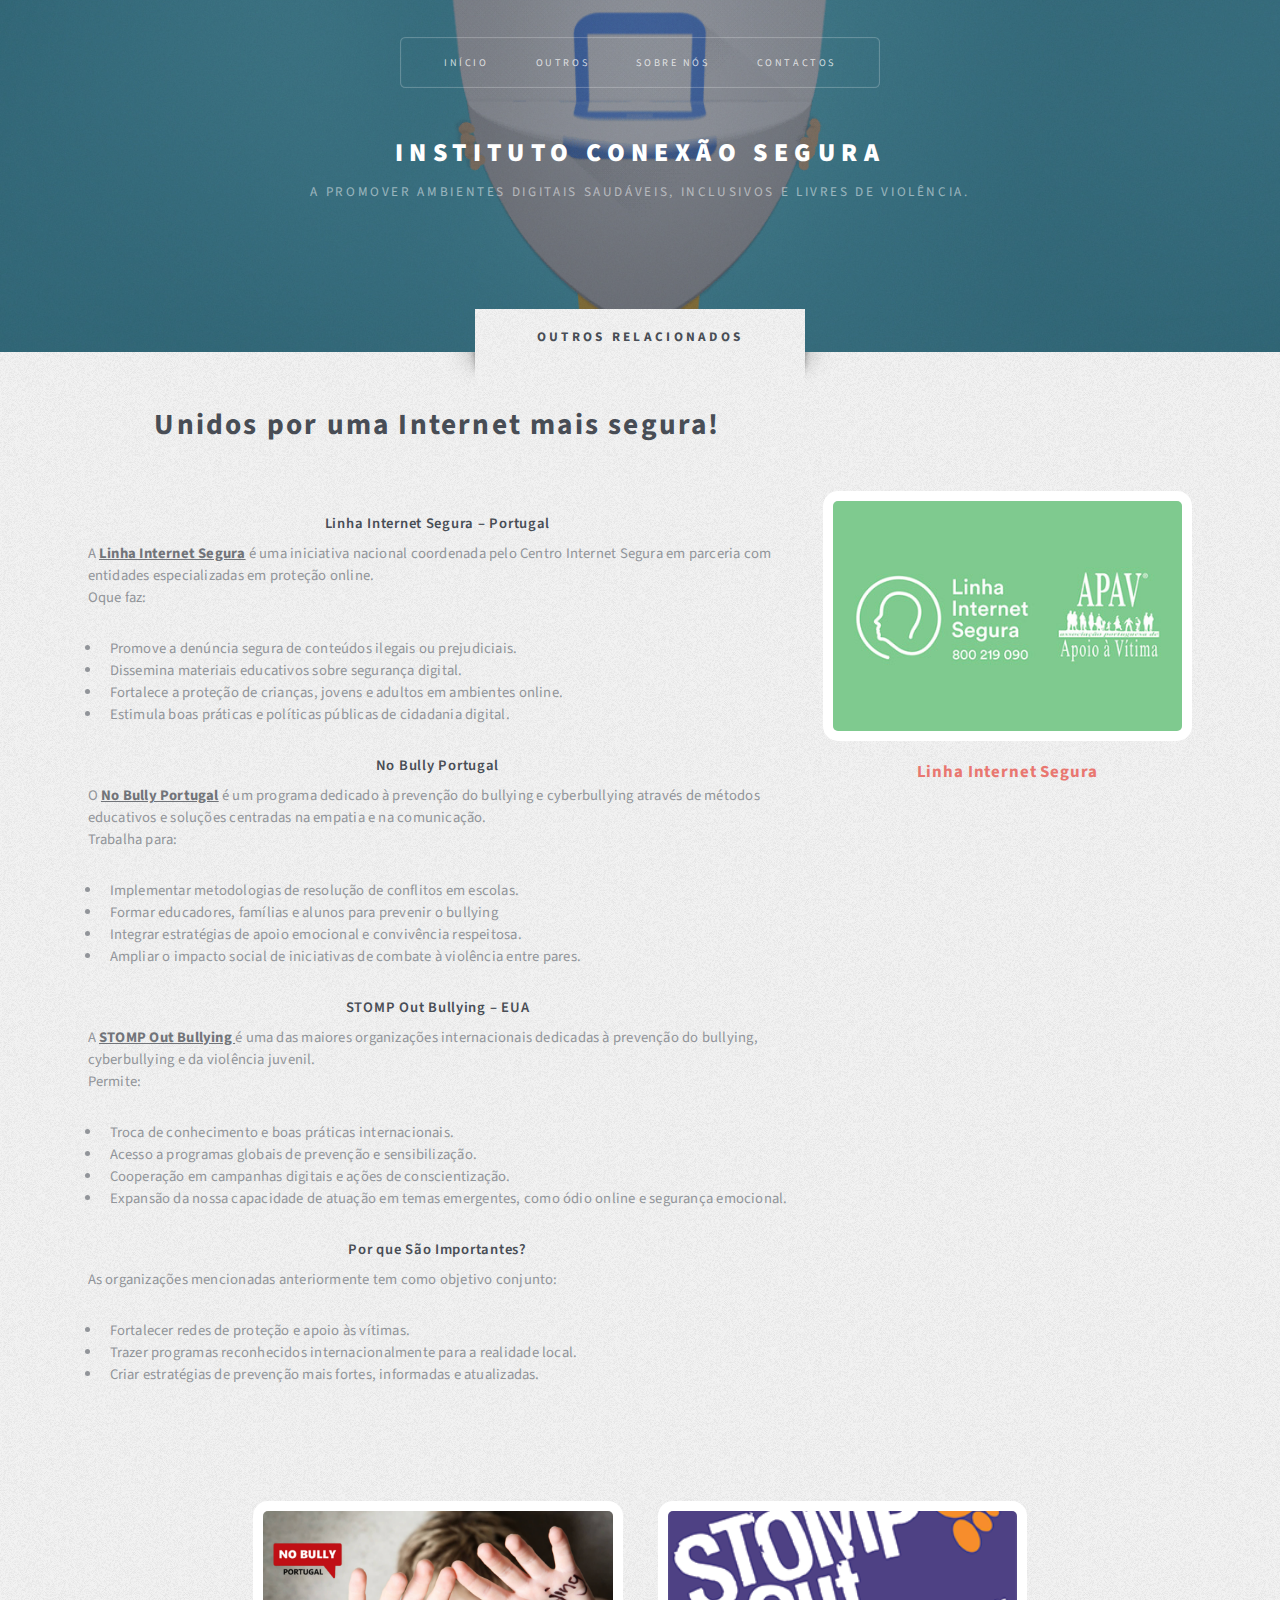
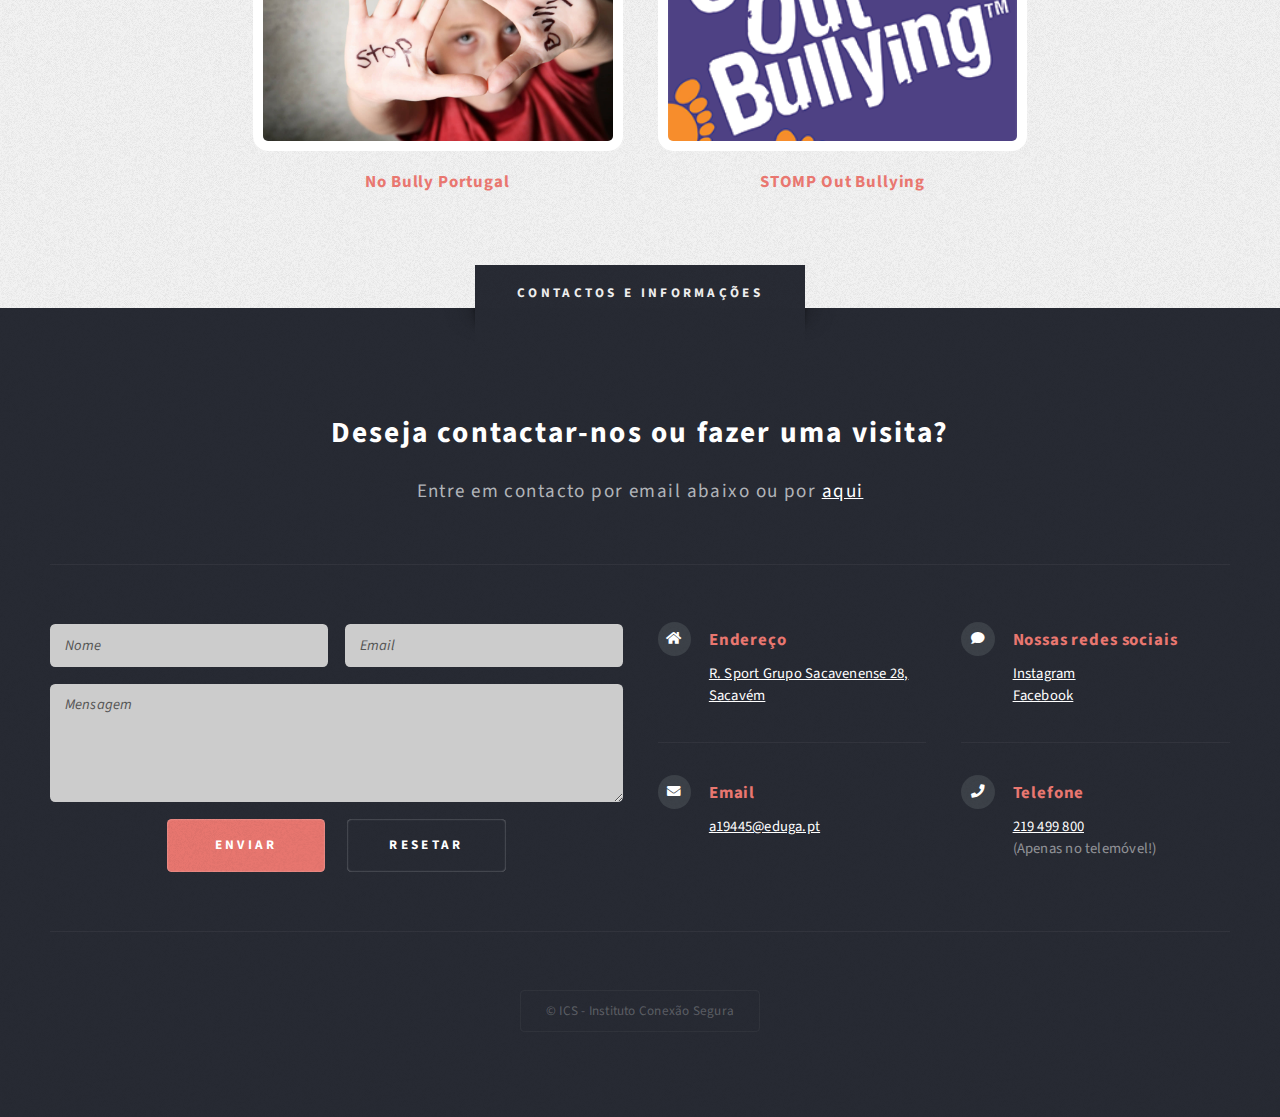
<file: outros.html>
<!DOCTYPE HTML>
<html>
	<head>
		<title>Nossos Parceiros - ICS</title>
		<meta charset="utf-8" />
		<meta name="viewport" content="width=device-width, initial-scale=1, user-scalable=no" />
		<link rel="stylesheet" href="assets/css/main.css" />
		<link rel="icon" href="images/logo_fundotransparente.ico" type="image/x-icon">
	</head>
	<body class="no-sidebar is-preload">
		<div id="page-wrapper">

			<!-- Header -->
				<section id="header" class="wrapper">

					<!-- Logo -->
						<div id="logo">
							<h1><a href="index.html">Instituto Conexão Segura</a></h1>
							<p>A promover ambientes digitais saudáveis, inclusivos e livres de violência.</p>
						</div>

					 <!-- Nav -->
        <nav id="nav">
          <ul>
            <li class="current"><a href="index.html">Início</a></li>
            <li><a href="outros.html">Outros</a></li>
            <li><a href="sobre_nos.html">Sobre Nós</a></li>
            <li><a href="contactos.html">Contactos</a></li>
          </ul>
        </nav>

				</section>

				<!-- Main -->
				<section id="highlights" class="wrapper style3">
					<div class="title">Outros Relacionados</div>
					
					<div class="container">
						<div class="row aln-center">
							<!-- Content -->
							<div id="content">
								<article class="box post">
									<header class="style1">
										<h2>Unidos por uma Internet mais segura!</h2>
									</header>
									<h3 style="text-align: center; ">Linha Internet Segura – Portugal</h3>
									<p>A <strong><a href="https://apav.pt/cibercrime/index.php/linha-internet-segura/">Linha Internet Segura</a></strong> é uma iniciativa nacional coordenada pelo Centro Internet Segura em parceria com 
									<br>entidades especializadas em proteção online. 
									<br>Oque faz: 
									<br><ul>
										<li>Promove a denúncia segura de conteúdos ilegais ou prejudiciais.</li>
										<li>Dissemina materiais educativos sobre segurança digital.</li>
										<li>Fortalece a proteção de crianças, jovens e adultos em ambientes online.</li>
										<li>Estimula boas práticas e políticas públicas de cidadania digital.</li>
									</ul>
									</p>
									<h3 style="text-align: center;">No Bully Portugal</h3>
									<p>O <strong><a href="https://nobully.pt/">No Bully Portugal</a></strong> é um programa dedicado à prevenção do bullying e cyberbullying através de métodos 
									<br>educativos e soluções centradas na empatia e na comunicação. 
									<br>Trabalha para: 
									<br><ul>
										<li>Implementar metodologias de resolução de conflitos em escolas.</li>
										<li>Formar educadores, famílias e alunos para prevenir o bullying</li>
										<li>Integrar estratégias de apoio emocional e convivência respeitosa.</li>
										<li>Ampliar o impacto social de iniciativas de combate à violência entre pares.</li>
									</ul>
									</p>
									<h3 style="text-align: center;">STOMP Out Bullying – EUA</h3>
									<p>A <strong><a href="https://www.stompoutbullying.org/">STOMP Out Bullying </a></strong>é uma das maiores organizações internacionais dedicadas à prevenção do bullying, 
									<br>cyberbullying e da violência juvenil. 
									<br>Permite: 
									<br><ul>
										<li>Troca de conhecimento e boas práticas internacionais.</li>
										<li>Acesso a programas globais de prevenção e sensibilização.</li>
										<li>Cooperação em campanhas digitais e ações de conscientização.</li>
										<li>Expansão da nossa capacidade de atuação em temas emergentes, como ódio online e segurança emocional.</li>
									</ul>
									</p>
									<h3 style="text-align: center;">Por que São Importantes?</h3>
									<p>As organizações mencionadas anteriormente tem como objetivo conjunto: <br></p>
									<ul>
										<li>Fortalecer redes de proteção e apoio às vítimas.</li>
										<li>Trazer programas reconhecidos internacionalmente para a realidade local.</li>
										<li>Criar estratégias de prevenção mais fortes, informadas e atualizadas.</li>
							</div>
							<div class="col-4 col-12-medium" style="margin-top: 80px;">
								<section class="highlight">
									<a href="https://apav.pt/cibercrime/index.php/linha-internet-segura/" class="image featured"><img src="images/internetsegura.jpeg"alt="" /></a>
									<h3><a href="https://apav.pt/cibercrime/index.php/linha-internet-segura/">Linha Internet Segura</a></h3>
							</div>
							<div class="col-4 col-12-medium"style="margin-top: 80px;">
								<section class="highlight">
									<a href="https://nobully.pt/" class="image featured"><img src="images/nobully.png"alt="" /></a>
									<h3><a href="https://apav.pt/cibercrime/index.php/linha-internet-segura/">No Bully Portugal</a></h3>
									
								</section>
							</div>
							<div class="col-4 col-12-medium"style="margin-top: 80px;">
								<section class="highlight">
									<a href="https://www.stompoutbullying.org/" class="image featured"><img src="images/stompout.jpeg"alt="" /></a>
									<h3><a href="https://www.stompoutbullying.org/">STOMP Out Bullying</a></h3>
								</section>
							</div>
						</div>

						
					</div>
				</section>


      <!-- Footer -->
      <section id="footer" class="wrapper">
        <div class="title">Contactos e Informações</div>
        <div class="container">
          <header class="style1">
            <h2>Deseja contactar-nos ou fazer uma visita?</h2>
            <p>
              Entre em contacto por email abaixo ou por
              <a href="contactos.html">aqui</a>
            </p>
          </header>
          <div class="row">
            <div class="col-6 col-12-medium">
              <!-- Contact Form -->
              <section>
                <form method="post" action="#">
                  <div class="row gtr-50">
                    <div class="col-6 col-12-small">
                      <input
                        type="text"
                        name="name"
                        id="contact-name"
                        placeholder="Nome"
                      />
                    </div>
                    <div class="col-6 col-12-small">
                      <input
                        type="text"
                        name="email"
                        id="contact-email"
                        placeholder="Email"
                      />
                    </div>
                    <div class="col-12">
                      <textarea
                        name="message"
                        id="contact-message"
                        placeholder="Mensagem"
                        rows="4"
                      ></textarea>
                    </div>
                    <div class="col-12">
                      <ul class="actions">
                        <li>
                          <input
                            type="button"
                            class="style1"
                            value="Enviar"
                            onclick="enviarEmail()"
                          />
                        </li>
                        <li>
                          <input type="reset" class="style2" value="Resetar" />
                        </li>
                      </ul>
                    </div>
                  </div>
                </form>
              </section>
            </div>
            <div class="col-6 col-12-medium">
              <!-- Contact -->
              <section class="feature-list small">
                <div class="row">
                  <div class="col-6 col-12-small">
                    <section>
                      <h3 class="icon solid fa-home">Endereço</h3>
                      <p>
                        <a href="https://maps.app.goo.gl/tksjnLeTwrj4ggKC9"
                          >R. Sport Grupo Sacavenense 28, <br />Sacavém</a
                        >
                      </p>
                    </section>
                  </div>
                  <div class="col-6 col-12-small">
                    <section>
                      <h3 class="icon solid fa-comment">
                        Nossas redes sociais
                      </h3>
                      <p>
                        <a
                          href="https://www.instagram.com/institutoconexaosegura/"
                          >Instagram</a
                        ><br />
                        <a
                          href="https://www.facebook.com/profile.php?id=61584668904636"
                          >Facebook</a
                        >
                      </p>
                    </section>
                  </div>
                  <div class="col-6 col-12-small">
                    <section>
                      <h3 class="icon solid fa-envelope">Email</h3>
                      <p>
                        <a href="mailto:a19445@eduga.pt">a19445@eduga.pt</a>
                      </p>
                    </section>
                  </div>
                  <div class="col-6 col-12-small">
                    <section>
                      <h3 class="icon solid fa-phone">Telefone</h3>
                      <p>
                        <a href="tel:219499800">219 499 800</a>
                        <br />(Apenas no telemóvel!)
                      </p>
                    </section>
                  </div>
                </div>
              </section>
            </div>
          </div>
          <div id="copyright">
            <ul>
              <li>&copy; ICS - Instituto Conexão Segura</li>
            </ul>
          </div>
        </div>
      </section>
    </div>

    <!-- Scripts -->
    <script src="assets/js/jquery.min.js"></script>
    <script src="assets/js/jquery.dropotron.min.js"></script>
    <script src="assets/js/browser.min.js"></script>
    <script src="assets/js/breakpoints.min.js"></script>
    <script src="assets/js/util.js"></script>
    <script src="assets/js/main.js"></script>
    <script>
      function enviarEmail() {
        const nome = document.getElementById("contact-name").value;
        const email = document.getElementById("contact-email").value;
        const mensagem = document.getElementById("contact-message").value;

        const destino = "a19445@eduga.pt";
        const assunto = encodeURIComponent("Contacto através do site");
        const corpo = encodeURIComponent(
          "Nome: " + nome + "\n" + "Assunto:\n" + mensagem
        );

        const mailtoLink = `mailto:${destino}?subject=${assunto}&body=${corpo}`;
        window.location.href = mailtoLink;
      }
    </script>
  </body>
</html>
</file>
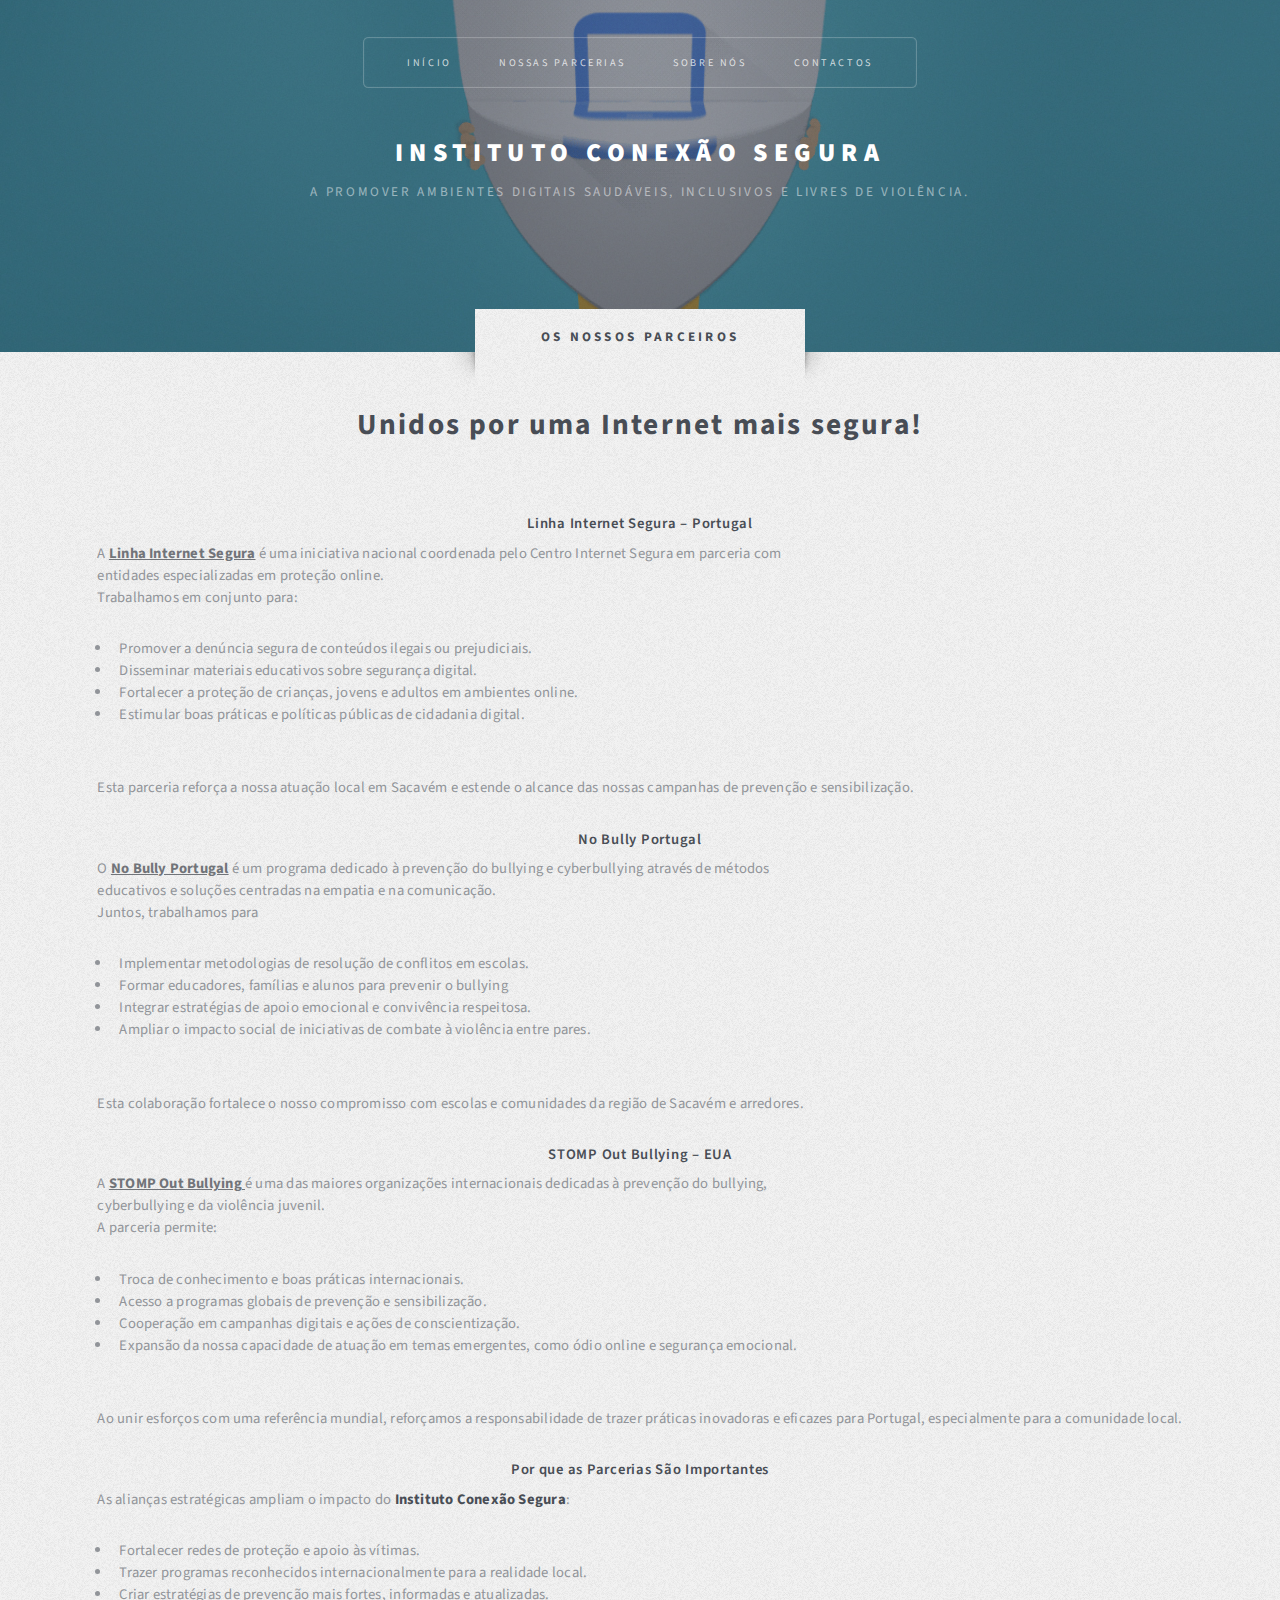
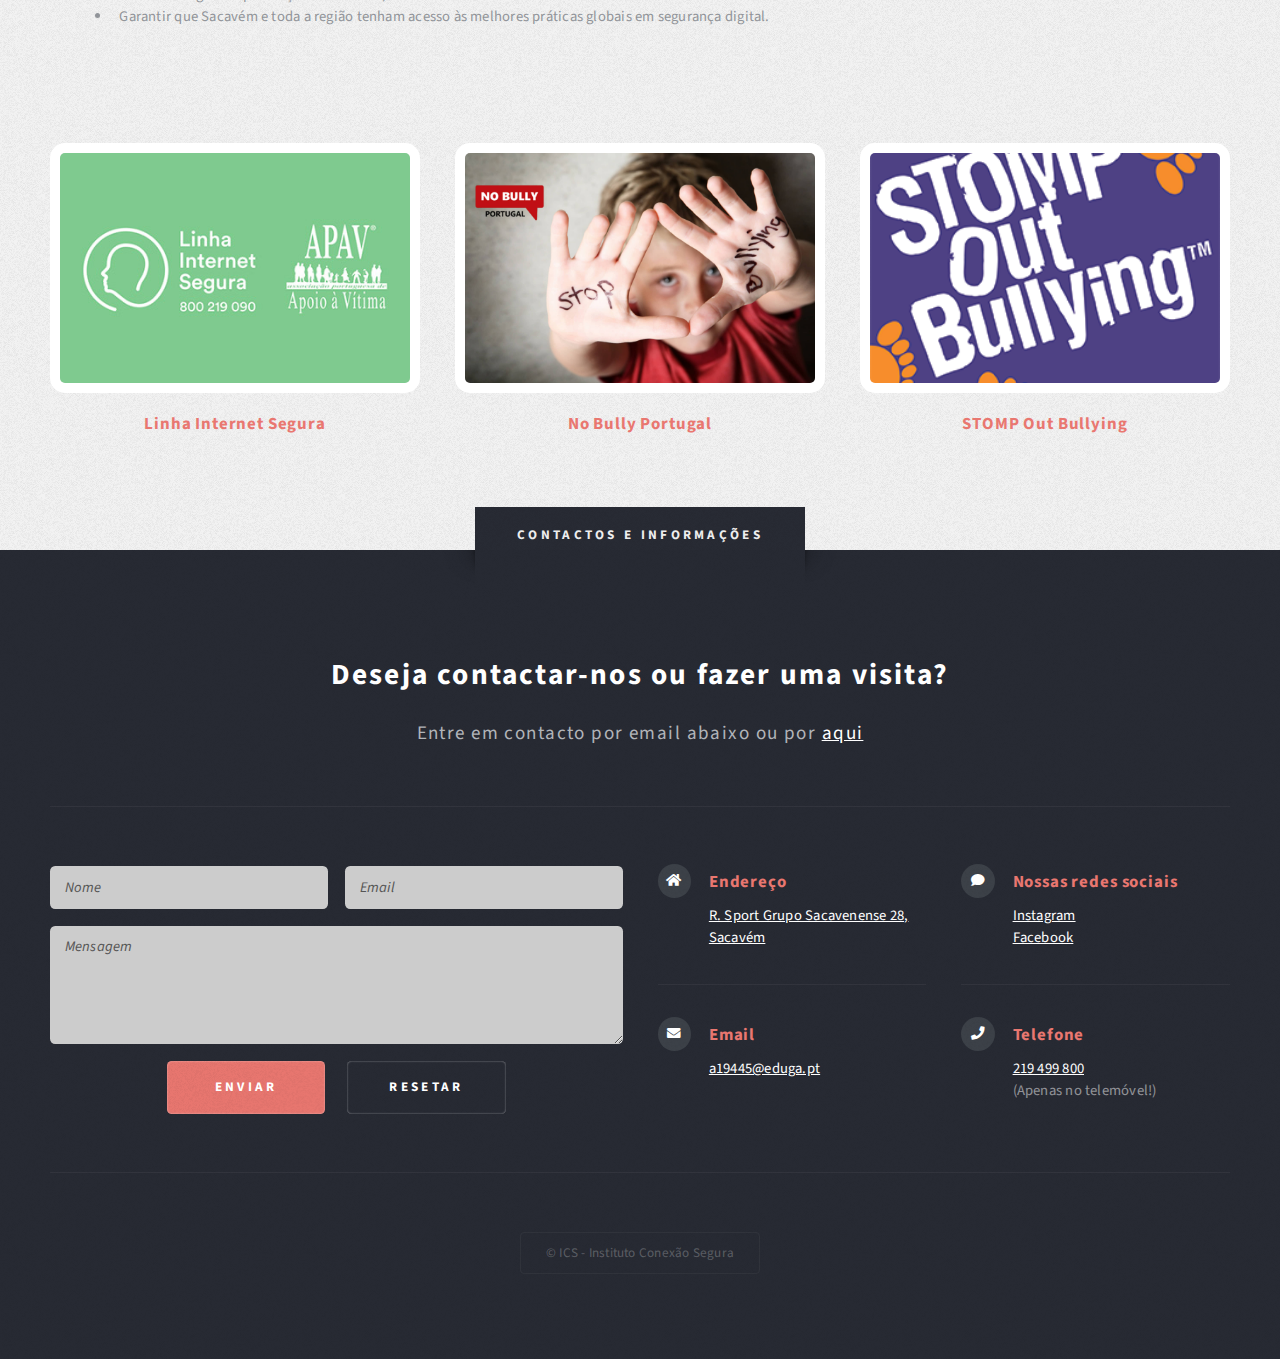
<file: parcerias.html>
<!DOCTYPE HTML>
<html>
	<head>
		<title>Nossos Parceiros - ICS</title>
		<meta charset="utf-8" />
		<meta name="viewport" content="width=device-width, initial-scale=1, user-scalable=no" />
		<link rel="stylesheet" href="assets/css/main.css" />
		<link rel="icon" href="images/logo_fundotransparente.ico" type="image/x-icon">
	</head>
	<body class="no-sidebar is-preload">
		<div id="page-wrapper">

			<!-- Header -->
				<section id="header" class="wrapper">

					<!-- Logo -->
						<div id="logo">
							<h1><a href="index.html">Instituto Conexão Segura</a></h1>
							<p>A promover ambientes digitais saudáveis, inclusivos e livres de violência.</p>
						</div>

					<!-- Nav -->
						<nav id="nav">
							<ul>
								<li class="current"><a href="index.html">Início</a></li>
								<li><a href="parcerias.html">Nossas Parcerias</a></li>
								<li><a href="sobre_nos.html">Sobre Nós</a></li>
								<li><a href="contactos.html">Contactos</a></li>
							</ul>
						</nav>

				</section>

				<!-- Main -->
				<section id="highlights" class="wrapper style3">
					<div class="title">Os nossos parceiros</div>
					
					<div class="container">
						<div class="row aln-center">
							<!-- Content -->
							<div id="content">
								<article class="box post">
									<header class="style1">
										<h2>Unidos por uma Internet mais segura!</h2>
									</header>
									<h3 style="text-align: center; ">Linha Internet Segura – Portugal</h3>
									<p>A <strong><a href="https://apav.pt/cibercrime/index.php/linha-internet-segura/">Linha Internet Segura</a></strong> é uma iniciativa nacional coordenada pelo Centro Internet Segura em parceria com 
									<br>entidades especializadas em proteção online. 
									<br>Trabalhamos em conjunto para: 
									<br><ul>
										<li>Promover a denúncia segura de conteúdos ilegais ou prejudiciais.</li>
										<li>Disseminar materiais educativos sobre segurança digital.</li>
										<li>Fortalecer a proteção de crianças, jovens e adultos em ambientes online.</li>
										<li>Estimular boas práticas e políticas públicas de cidadania digital.</li>
									</ul>
									<br>
									Esta parceria reforça a nossa atuação local em Sacavém e estende o alcance das nossas campanhas de prevenção e sensibilização.</p>
									<h3 style="text-align: center;">No Bully Portugal</h3>
									<p>O <strong><a href="https://nobully.pt/">No Bully Portugal</a></strong> é um programa dedicado à prevenção do bullying e cyberbullying através de métodos 
									<br>educativos e soluções centradas na empatia e na comunicação. 
									<br>Juntos, trabalhamos para 
									<br><ul>
										<li>Implementar metodologias de resolução de conflitos em escolas.</li>
										<li>Formar educadores, famílias e alunos para prevenir o bullying</li>
										<li>Integrar estratégias de apoio emocional e convivência respeitosa.</li>
										<li>Ampliar o impacto social de iniciativas de combate à violência entre pares.</li>
									</ul>
									<br>
									Esta colaboração fortalece o nosso compromisso com escolas e comunidades da região de Sacavém e arredores.</p>
									<h3 style="text-align: center;">STOMP Out Bullying – EUA</h3>
									<p>A <strong><a href="https://www.stompoutbullying.org/">STOMP Out Bullying </a></strong>é uma das maiores organizações internacionais dedicadas à prevenção do bullying, 
									<br>cyberbullying e da violência juvenil. 
									<br>A parceria permite: 
									<br><ul>
										<li>Troca de conhecimento e boas práticas internacionais.</li>
										<li>Acesso a programas globais de prevenção e sensibilização.</li>
										<li>Cooperação em campanhas digitais e ações de conscientização.</li>
										<li>Expansão da nossa capacidade de atuação em temas emergentes, como ódio online e segurança emocional.</li>
									</ul>
									<br>
									Ao unir esforços com uma referência mundial, reforçamos a responsabilidade de trazer práticas inovadoras e eficazes para Portugal, especialmente para a comunidade local.</p>
									<h3 style="text-align: center;">Por que as Parcerias São Importantes</h3>
									<p>As alianças estratégicas ampliam o impacto do <strong>Instituto Conexão Segura</strong>: <br></p>
									<ul>
										<li>Fortalecer redes de proteção e apoio às vítimas.</li>
										<li>Trazer programas reconhecidos internacionalmente para a realidade local.</li>
										<li>Criar estratégias de prevenção mais fortes, informadas e atualizadas.</li>
										<li>Garantir que Sacavém e toda a região tenham acesso às melhores práticas globais em segurança digital.</li>
									</ul>
								</article>
							</div>
							<div class="col-4 col-12-medium" style="margin-top: 80px;">
								<section class="highlight">
									<a href="https://apav.pt/cibercrime/index.php/linha-internet-segura/" class="image featured"><img src="images/internetsegura.jpeg"alt="" /></a>
									<h3><a href="https://apav.pt/cibercrime/index.php/linha-internet-segura/">Linha Internet Segura</a></h3>
							</div>
							<div class="col-4 col-12-medium"style="margin-top: 80px;">
								<section class="highlight">
									<a href="https://nobully.pt/" class="image featured"><img src="images/nobully.png"alt="" /></a>
									<h3><a href="https://apav.pt/cibercrime/index.php/linha-internet-segura/">No Bully Portugal</a></h3>
									
								</section>
							</div>
							<div class="col-4 col-12-medium"style="margin-top: 80px;">
								<section class="highlight">
									<a href="https://www.stompoutbullying.org/" class="image featured"><img src="images/stompout.jpeg"alt="" /></a>
									<h3><a href="https://www.stompoutbullying.org/">STOMP Out Bullying</a></h3>
								</section>
							</div>
						</div>

						
					</div>
				</section>


      <!-- Footer -->
      <section id="footer" class="wrapper">
        <div class="title">Contactos e Informações</div>
        <div class="container">
          <header class="style1">
            <h2>Deseja contactar-nos ou fazer uma visita?</h2>
            <p>
              Entre em contacto por email abaixo ou por
              <a href="contactos.html">aqui</a>
            </p>
          </header>
          <div class="row">
            <div class="col-6 col-12-medium">
              <!-- Contact Form -->
              <section>
                <form method="post" action="#">
                  <div class="row gtr-50">
                    <div class="col-6 col-12-small">
                      <input
                        type="text"
                        name="name"
                        id="contact-name"
                        placeholder="Nome"
                      />
                    </div>
                    <div class="col-6 col-12-small">
                      <input
                        type="text"
                        name="email"
                        id="contact-email"
                        placeholder="Email"
                      />
                    </div>
                    <div class="col-12">
                      <textarea
                        name="message"
                        id="contact-message"
                        placeholder="Mensagem"
                        rows="4"
                      ></textarea>
                    </div>
                    <div class="col-12">
                      <ul class="actions">
                        <li>
                          <input
                            type="button"
                            class="style1"
                            value="Enviar"
                            onclick="enviarEmail()"
                          />
                        </li>
                        <li>
                          <input type="reset" class="style2" value="Resetar" />
                        </li>
                      </ul>
                    </div>
                  </div>
                </form>
              </section>
            </div>
            <div class="col-6 col-12-medium">
              <!-- Contact -->
              <section class="feature-list small">
                <div class="row">
                  <div class="col-6 col-12-small">
                    <section>
                      <h3 class="icon solid fa-home">Endereço</h3>
                      <p>
                        <a href="https://maps.app.goo.gl/tksjnLeTwrj4ggKC9"
                          >R. Sport Grupo Sacavenense 28, <br />Sacavém</a
                        >
                      </p>
                    </section>
                  </div>
                  <div class="col-6 col-12-small">
                    <section>
                      <h3 class="icon solid fa-comment">
                        Nossas redes sociais
                      </h3>
                      <p>
                        <a
                          href="https://www.instagram.com/institutoconexaosegura/"
                          >Instagram</a
                        ><br />
                        <a
                          href="https://www.facebook.com/profile.php?id=61584668904636"
                          >Facebook</a
                        >
                      </p>
                    </section>
                  </div>
                  <div class="col-6 col-12-small">
                    <section>
                      <h3 class="icon solid fa-envelope">Email</h3>
                      <p>
                        <a href="mailto:a19445@eduga.pt">a19445@eduga.pt</a>
                      </p>
                    </section>
                  </div>
                  <div class="col-6 col-12-small">
                    <section>
                      <h3 class="icon solid fa-phone">Telefone</h3>
                      <p>
                        <a href="tel:219499800">219 499 800</a>
                        <br />(Apenas no telemóvel!)
                      </p>
                    </section>
                  </div>
                </div>
              </section>
            </div>
          </div>
          <div id="copyright">
            <ul>
              <li>&copy; ICS - Instituto Conexão Segura</li>
            </ul>
          </div>
        </div>
      </section>
    </div>

    <!-- Scripts -->
    <script src="assets/js/jquery.min.js"></script>
    <script src="assets/js/jquery.dropotron.min.js"></script>
    <script src="assets/js/browser.min.js"></script>
    <script src="assets/js/breakpoints.min.js"></script>
    <script src="assets/js/util.js"></script>
    <script src="assets/js/main.js"></script>
    <script>
      function enviarEmail() {
        const nome = document.getElementById("contact-name").value;
        const email = document.getElementById("contact-email").value;
        const mensagem = document.getElementById("contact-message").value;

        const destino = "a19445@eduga.pt";
        const assunto = encodeURIComponent("Contacto através do site");
        const corpo = encodeURIComponent(
          "Nome: " + nome + "\n" + "Assunto:\n" + mensagem
        );

        const mailtoLink = `mailto:${destino}?subject=${assunto}&body=${corpo}`;
        window.location.href = mailtoLink;
      }
    </script>
  </body>
</html>
</file>
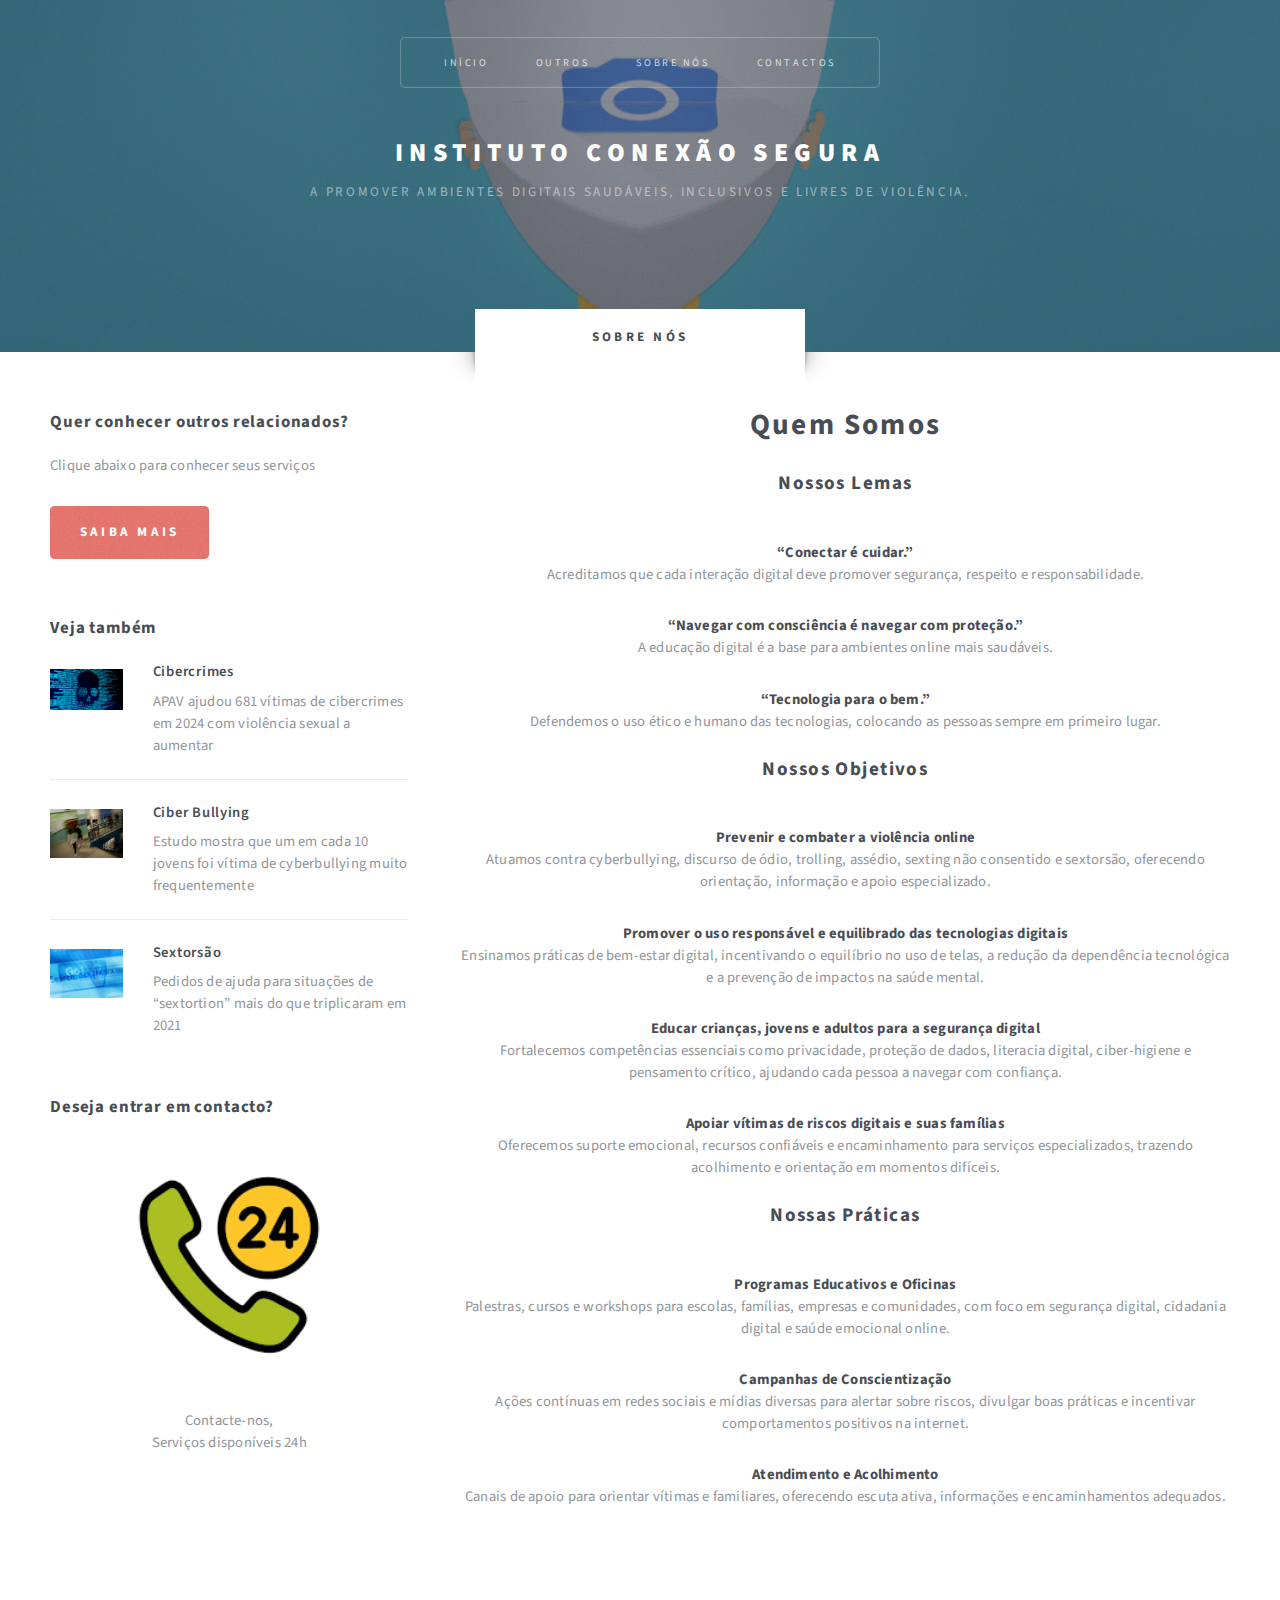
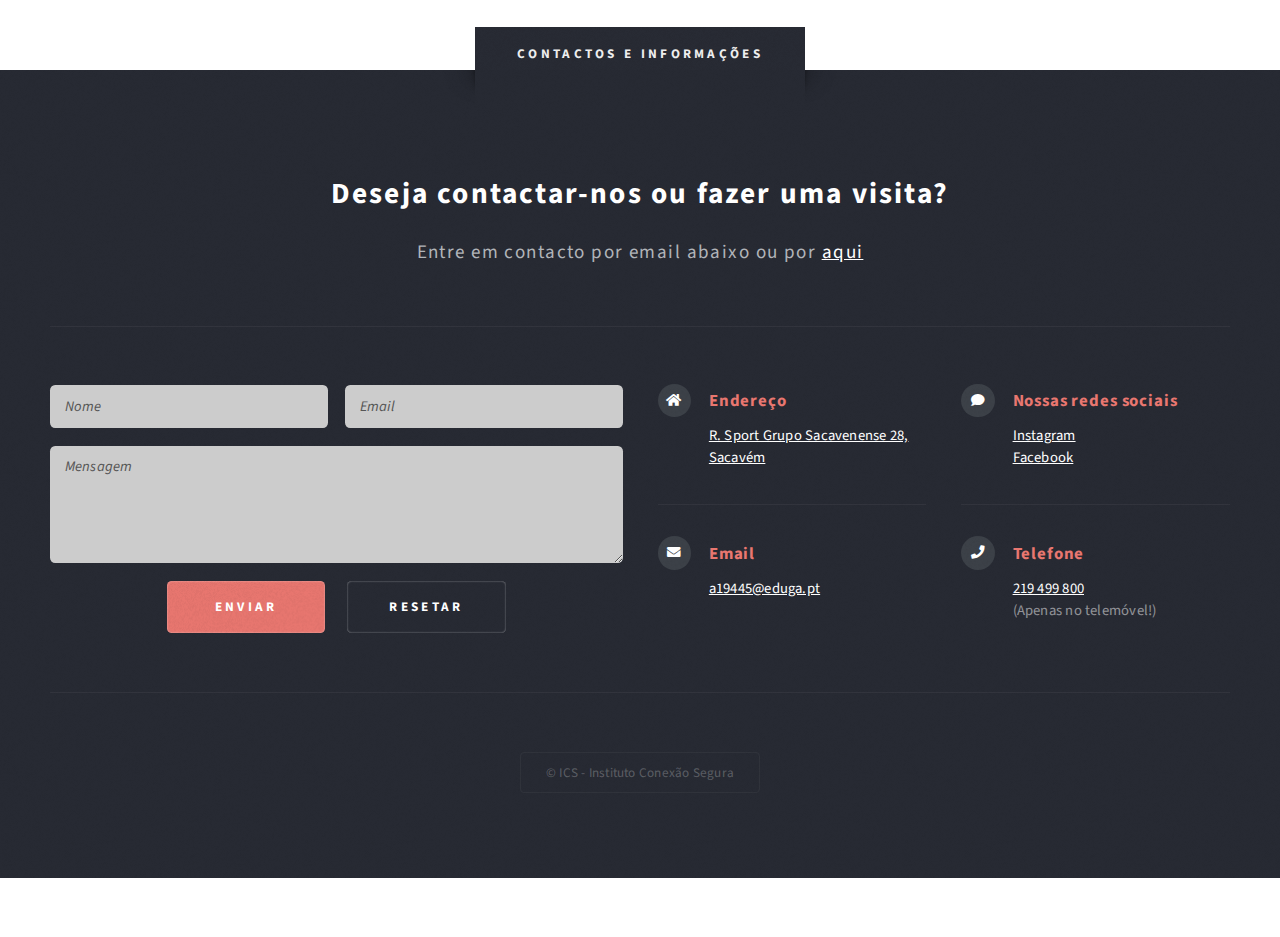
<file: sobre_nos.html>
<!DOCTYPE HTML>
<html>
	<head>
		<title>Sobre nos - ICS</title>
		<meta charset="utf-8" />
		<meta name="viewport" content="width=device-width, initial-scale=1, user-scalable=no" />
		<link rel="stylesheet" href="assets/css/main.css" />
		<link rel="icon" href="images/logo_fundotransparente.ico" type="image/x-icon">
	</head>
	<body class="sobre_nos is-preload">
		<div id="page-wrapper">

			<!-- Header -->
				<section id="header" class="wrapper">

					<!-- Logo -->
						<div id="logo">
							<h1><a href="index.html">Instituto Conexão Segura</a></h1>
							<p>A promover ambientes digitais saudáveis, inclusivos e livres de violência.</p>
						</div>

					 <!-- Nav -->
        <nav id="nav">
          <ul>
            <li class="current"><a href="index.html">Início</a></li>
            <li><a href="outros.html">Outros</a></li>
            <li><a href="sobre_nos.html">Sobre Nós</a></li>
            <li><a href="contactos.html">Contactos</a></li>
          </ul>
        </nav>

				</section>

			<!-- Main -->
				<section id="main" class="wrapper style2">
					<div class="title">Sobre nós</div>
					<div class="container">
						<div class="row gtr-150">
							<div class="col-4 col-12-medium">

								<!-- Sidebar -->
									<div id="sidebar">
										<section class="box">
											<header>
												<h2>Quer conhecer outros relacionados?</h2>
											</header>
											<p>Clique abaixo para conhecer seus serviços</p>
											<a href="outros.html" class="button style1">Saiba Mais</a>
										</section>
										<section class="box">
											<header>
												<h2>Veja também</h2>
											</header>
											<ul class="style2">
												<li>
													<article class="box post-excerpt">
														<a href="https://www.dn.pt/sociedade/apav-ajudou-681-v%C3%ADtimas-de-cibercrimes-em-2024-com-viol%C3%AAncia-sexual-a-aumentar" class="image left"><img src="images/noticia1.png" alt="" /></a>
														<h3><a href="https://www.dn.pt/sociedade/apav-ajudou-681-v%C3%ADtimas-de-cibercrimes-em-2024-com-viol%C3%AAncia-sexual-a-aumentar">Cibercrimes</a></h3>
														<p>APAV ajudou 681 vítimas de cibercrimes em 2024 com violência sexual a aumentar</p>
													</article>
												</li>
												<li>
													<article class="box post-excerpt">
														<a href="https://www.publico.pt/2024/10/19/sociedade/noticia/estudo-mostra-10-jovens-vitima-cyberbullying-frequentemente-2108597" class="image left"><img src="images/noticia2.gif" alt="" /></a>
														<h3><a href="https://www.publico.pt/2024/10/19/sociedade/noticia/estudo-mostra-10-jovens-vitima-cyberbullying-frequentemente-2108597">Ciber Bullying</a></h3>
														<p>Estudo mostra que um em cada 10 jovens foi vítima de cyberbullying muito frequentemente</p>
													</article>
												</li>
												<li>
													<article class="box post-excerpt">
														<a href="https://expresso.pt/sociedade/2022-02-07-Pedidos-de-ajuda-para-situacoes-de-sextortion-mais-do-que-triplicaram-em-2021-35a13066" class="image left"><img src="images/noticia3.png" alt="" /></a>
														<h3><a href="https://expresso.pt/sociedade/2022-02-07-Pedidos-de-ajuda-para-situacoes-de-sextortion-mais-do-que-triplicaram-em-2021-35a13066">Sextorsão</a></h3>
														<p>Pedidos de ajuda para situações de “sextortion” mais do que triplicaram em 2021</p>
													</article>
												</li>
											</ul>
										</section>
										<section class="box">
													<header>
														<h2>Deseja entrar em contacto?</h2>
													</header>
													<a href="contactos.html" class="image featured" style="scale: 75%;"><img src="images/ligar.png" alt="" /></a>
													<p style="text-align: center;">Contacte-nos,<br>Serviços disponíveis 24h</p>
												</section>
									</div>

							</div>
							<div class="col-8 col-12-medium imp-medium">

								<!-- Content -->
									<div id="content">
										<article class="box post">
											<header class="style1">
												<h2>Quem Somos</h2>
												<p><strong>Nossos Lemas</strong></p>
											</header>
											<h4 style="text-align: center;">“Conectar é cuidar.”</h4>
											<p style="text-align: center;">Acreditamos que cada interação digital deve promover segurança, respeito e responsabilidade.</p>
											<h4 style="text-align: center;">“Navegar com consciência é navegar com proteção.”</h4>
											<p style="text-align: center;">A educação digital é a base para ambientes online mais saudáveis.
											<h4 style="text-align: center;">“Tecnologia para o bem.”</h4>
											<p style="text-align: center;">Defendemos o uso ético e humano das tecnologias, colocando as pessoas sempre em primeiro lugar.</p>
											<header class="style1">
												<p style="text-align: center;"><strong>Nossos Objetivos</strong></p>
											</header>
											<h4 style="text-align: center;">Prevenir e combater a violência online</h4>
											<p style="text-align: center;">Atuamos contra cyberbullying, discurso de ódio, trolling, assédio, sexting não consentido e sextorsão, oferecendo orientação, informação e apoio especializado.</p>
											<h4 style="text-align: center;">Promover o uso responsável e equilibrado das tecnologias digitais</h4>
											<p style="text-align: center;">Ensinamos práticas de bem-estar digital, incentivando o equilíbrio no uso de telas, a redução da dependência tecnológica e a prevenção de impactos na saúde mental.</p>
											<h4 style="text-align: center;">Educar crianças, jovens e adultos para a segurança digital</h4>
											<p style="text-align: center;"> Fortalecemos competências essenciais como privacidade, proteção de dados, literacia digital, ciber-higiene e pensamento crítico, ajudando cada pessoa a navegar com confiança.</p>
											<h4 style="text-align: center;">Apoiar vítimas de riscos digitais e suas famílias</h4>
											<p style="text-align: center;">Oferecemos suporte emocional, recursos confiáveis e encaminhamento para serviços especializados, trazendo acolhimento e orientação em momentos difíceis.</p>
											<header class="style1">
												<p style="text-align: center;"><strong>Nossas Práticas</strong></p>
											</header>
											<h4 style="text-align: center;">Programas Educativos e Oficinas</h4>
											<p style="text-align: center;">Palestras, cursos e workshops para escolas, famílias, empresas e comunidades, com foco em segurança digital, cidadania digital e saúde emocional online.</p>
											<h4 style="text-align: center;">Campanhas de Conscientização</h4>
											<p style="text-align: center;">Ações contínuas em redes sociais e mídias diversas para alertar sobre riscos, divulgar boas práticas e incentivar comportamentos positivos na internet.</p>
											<h4 style="text-align: center;">Atendimento e Acolhimento</h4>
											<p style="text-align: center;"> Canais de apoio para orientar vítimas e familiares, oferecendo escuta ativa, informações e encaminhamentos adequados.</p>
										</article>
										<div class="row gtr-150">
											<div class="col-6 col-12-small">
												
											</div>
										</div>
									</div>

							</div>
						</div>
					</div>
				</section>
				
							</div>
						</div>
					</div>
				</section>

      <!-- Footer -->
      <section id="footer" class="wrapper">
        <div class="title">Contactos e Informações</div>
        <div class="container">
          <header class="style1">
            <h2>Deseja contactar-nos ou fazer uma visita?</h2>
            <p>
              Entre em contacto por email abaixo ou por
              <a href="contactos.html">aqui</a>
            </p>
          </header>
          <div class="row">
            <div class="col-6 col-12-medium">
              <!-- Contact Form -->
              <section>
                <form method="post" action="#">
                  <div class="row gtr-50">
                    <div class="col-6 col-12-small">
                      <input
                        type="text"
                        name="name"
                        id="contact-name"
                        placeholder="Nome"
                      />
                    </div>
                    <div class="col-6 col-12-small">
                      <input
                        type="text"
                        name="email"
                        id="contact-email"
                        placeholder="Email"
                      />
                    </div>
                    <div class="col-12">
                      <textarea
                        name="message"
                        id="contact-message"
                        placeholder="Mensagem"
                        rows="4"
                      ></textarea>
                    </div>
                    <div class="col-12">
                      <ul class="actions">
                        <li>
                          <input
                            type="button"
                            class="style1"
                            value="Enviar"
                            onclick="enviarEmail()"
                          />
                        </li>
                        <li>
                          <input type="reset" class="style2" value="Resetar" />
                        </li>
                      </ul>
                    </div>
                  </div>
                </form>
              </section>
            </div>
            <div class="col-6 col-12-medium">
              <!-- Contact -->
              <section class="feature-list small">
                <div class="row">
                  <div class="col-6 col-12-small">
                    <section>
                      <h3 class="icon solid fa-home">Endereço</h3>
                      <p>
                        <a href="https://maps.app.goo.gl/tksjnLeTwrj4ggKC9"
                          >R. Sport Grupo Sacavenense 28, <br />Sacavém</a
                        >
                      </p>
                    </section>
                  </div>
                  <div class="col-6 col-12-small">
                    <section>
                      <h3 class="icon solid fa-comment">
                        Nossas redes sociais
                      </h3>
                      <p>
                        <a
                          href="https://www.instagram.com/institutoconexaosegura/"
                          >Instagram</a
                        ><br />
                        <a
                          href="https://www.facebook.com/profile.php?id=61584668904636"
                          >Facebook</a
                        >
                      </p>
                    </section>
                  </div>
                  <div class="col-6 col-12-small">
                    <section>
                      <h3 class="icon solid fa-envelope">Email</h3>
                      <p>
                        <a href="mailto:a19445@eduga.pt">a19445@eduga.pt</a>
                      </p>
                    </section>
                  </div>
                  <div class="col-6 col-12-small">
                    <section>
                      <h3 class="icon solid fa-phone">Telefone</h3>
                      <p>
                        <a href="tel:219499800">219 499 800</a>
                        <br />(Apenas no telemóvel!)
                      </p>
                    </section>
                  </div>
                </div>
              </section>
            </div>
          </div>
          <div id="copyright">
            <ul>
              <li>&copy; ICS - Instituto Conexão Segura</li>
            </ul>
          </div>
        </div>
      </section>
    </div>

    <!-- Scripts -->
    <script src="assets/js/jquery.min.js"></script>
    <script src="assets/js/jquery.dropotron.min.js"></script>
    <script src="assets/js/browser.min.js"></script>
    <script src="assets/js/breakpoints.min.js"></script>
    <script src="assets/js/util.js"></script>
    <script src="assets/js/main.js"></script>
    <script>
      function enviarEmail() {
        const nome = document.getElementById("contact-name").value;
        const email = document.getElementById("contact-email").value;
        const mensagem = document.getElementById("contact-message").value;

        const destino = "a19445@eduga.pt";
        const assunto = encodeURIComponent("Contacto através do site");
        const corpo = encodeURIComponent(
          "Nome: " + nome + "\n" + "Assunto:\n" + mensagem
        );

        const mailtoLink = `mailto:${destino}?subject=${assunto}&body=${corpo}`;
        window.location.href = mailtoLink;
      }
    </script>
  </body>
</html>
</file>
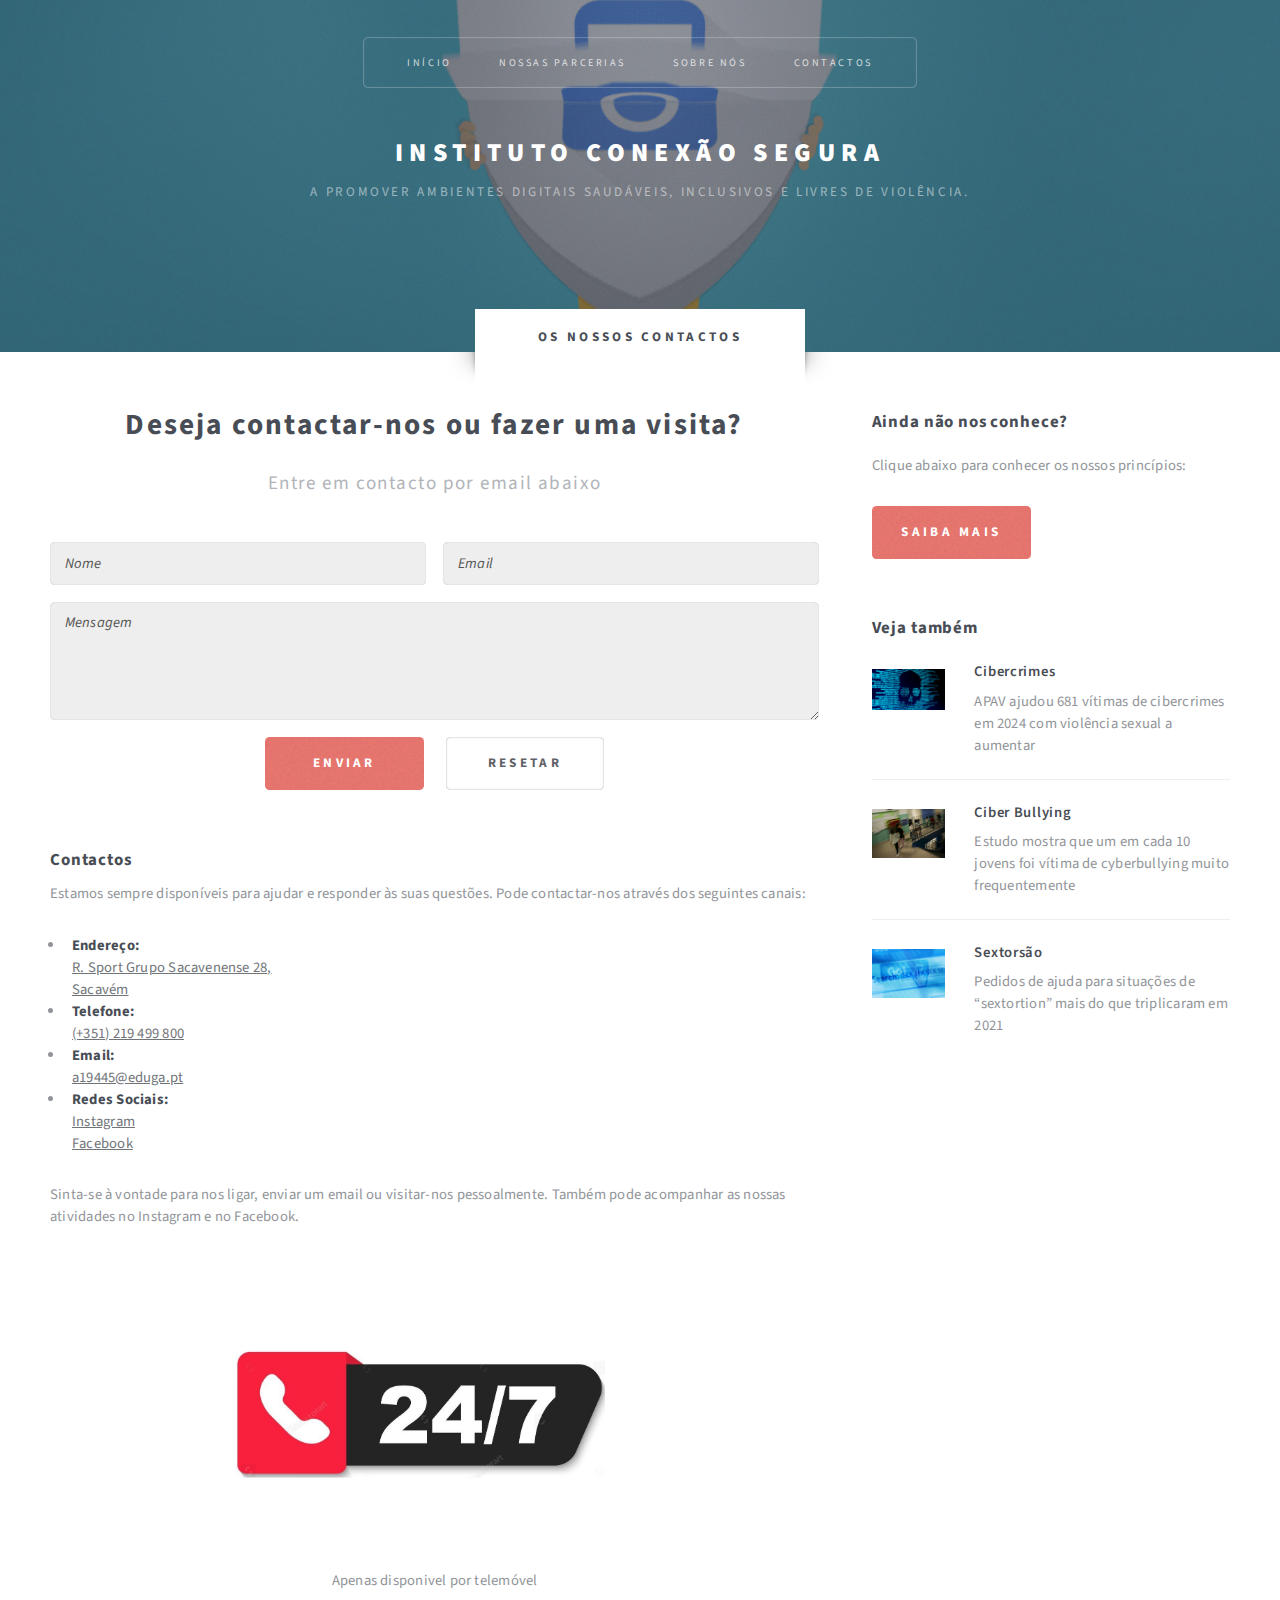
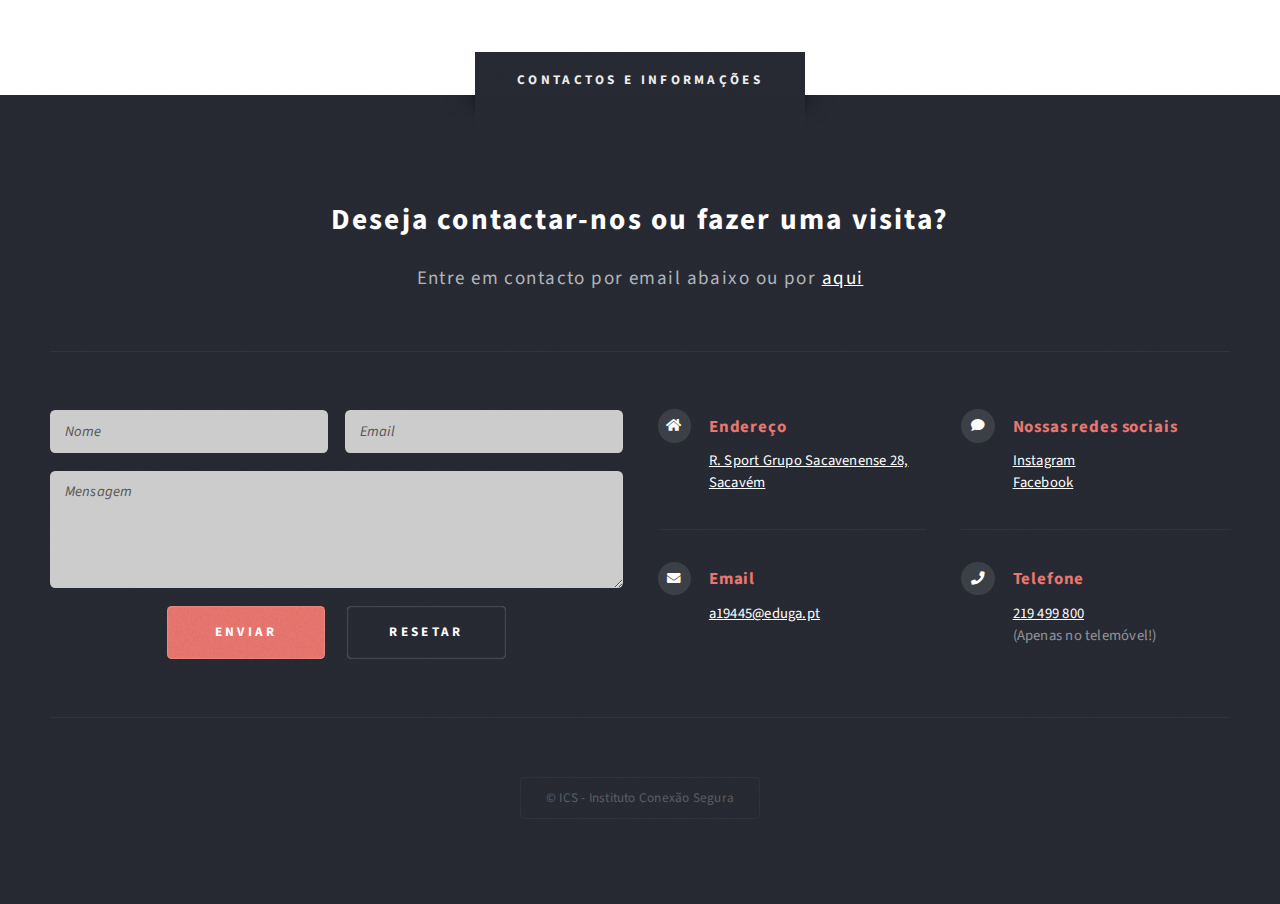
<file: trabalho_final_M19_QuévinTavares/contactos.html>
<!DOCTYPE html>
<html>
  <head>
    <title>Contacte-nos - ICS</title>
    <meta charset="utf-8" />
    <meta
      name="viewport"
      content="width=device-width, initial-scale=1, user-scalable=no"
    />
    <link rel="stylesheet" href="assets/css/main.css" />
    <link
      rel="icon"
      href="/template/images/logo_fundotransparente.ico"
      type="image/x-icon"
    />
  </head>
  <body class="right-sidebar is-preload">
    <div id="page-wrapper">
      <!-- Header -->
      <section id="header" class="wrapper">
        <!-- Logo -->
        <div id="logo">
          <h1><a href="index.html">Instituto Conexão Segura</a></h1>
          <p>
            A promover ambientes digitais saudáveis, inclusivos e livres de
            violência.
          </p>
        </div>

        <!-- Nav -->
        <nav id="nav">
          <ul>
            <li class="current"><a href="index.html">Início</a></li>
            <li><a href="parcerias.html">Nossas Parcerias</a></li>
            <li><a href="sobre_nos.html">Sobre Nós</a></li>
            <li><a href="contactos.html">Contactos</a></li>
          </ul>
        </nav>
      </section>

      <!-- Main -->
      <section id="main" class="wrapper style2">
        <div class="title">Os nossos contactos</div>
        <div class="container">
          <div class="row gtr-150">
            <div class="col-8 col-12-medium">
              <!-- Content -->
              <div id="content">
                <article class="box post">
                  <header class="style1">
                    <h2>Deseja contactar-nos ou fazer uma visita?</h2>
                    <p>Entre em contacto por email abaixo</p>
                  </header>

                  <!-- Contact Form -->
                  <section>
                    <form method="post" action="#">
                      <div class="row gtr-50">
                        <div class="col-6 col-12-small">
                          <input
                            type="text"
                            name="name"
                            id="contact-name"
                            placeholder="Nome"
                          />
                        </div>
                        <div class="col-6 col-12-small">
                          <input
                            type="text"
                            name="email"
                            id="contact-email"
                            placeholder="Email"
                          />
                        </div>
                        <div class="col-12">
                          <textarea
                            name="message"
                            id="contact-message"
                            placeholder="Mensagem"
                            rows="4"
                          ></textarea>
                        </div>
                        <div class="col-12">
                          <ul class="actions">
                            <li>
                              <input
                                type="button"
                                class="style1"
                                value="Enviar"
                                onclick="enviarEmail()"
                              />
                            </li>
                            <li>
                              <input
                                type="reset"
                                class="style2"
                                value="Resetar"
                              />
                            </li>
                          </ul>
                        </div>
                      </div>
                    </form>
                  </section>
                  <section id="contactos">
                    <h2>Contactos</h2>
                    <p>
                      Estamos sempre disponíveis para ajudar e responder às suas
                      questões. Pode contactar-nos através dos seguintes canais:
                    </p>

                    <ul>
                      <li>
                        <strong>Endereço: <br /></strong>
                        <a href="https://maps.app.goo.gl/tksjnLeTwrj4ggKC9"
                          >R. Sport Grupo Sacavenense 28, <br />Sacavém</a
                        >
                      </li>

                      <li>
                        <strong>Telefone:</strong><br />
                        <a href="tel:+351219499800">(+351) 219 499 800</a>
                      </li>

                      <li>
                        <strong>Email:</strong><br />
                        <a href="mailto:a19445@eduga.pt">a19445@eduga.pt</a>
                      </li>

                      <li>
                        <strong>Redes Sociais:</strong><br />
                        <a
                          href="https://www.instagram.com/institutoconexaosegura/"
                          target="_blank"
                          >Instagram</a
                        ><br />
                        <a
                          href="https://www.facebook.com/profile.php?id=61584668904636"
                          target="_blank"
                          >Facebook</a
                        >
                      </li>
                    </ul>

                    <p>
                      Sinta-se à vontade para nos ligar, enviar um email ou
                      visitar-nos pessoalmente. Também pode acompanhar as nossas
                      atividades no Instagram e no Facebook.
                    </p>
                  </section>
                  <a href="tel:219499800" class="image left"
                    ><img style="scale: 50%" src="images/24sob7.jpg" alt=""
                  /></a>
                  <p style="text-align: center">
                    Apenas disponivel por telemóvel
                  </p>
                </article>
              </div>
            </div>
            <div class="col-4 col-12-medium">
              <!-- Sidebar -->
              <div id="sidebar">
                <section class="box">
                  <header>
                    <h2>Ainda não nos conhece?</h2>
                  </header>
                  <p>
                    Clique abaixo para conhecer os nossos princípios:
                  </p>
                  <a href="../template/sobre_nos.html" class="button style1"
                    >Saiba Mais</a
                  >
                </section>
                <section class="box">
                  <header>
                    <h2>Veja também</h2>
                  </header>
                  <ul class="style2">
                    <li>
                      <article class="box post-excerpt">
                        <a
                          href="https://www.dn.pt/sociedade/apav-ajudou-681-v%C3%ADtimas-de-cibercrimes-em-2024-com-viol%C3%AAncia-sexual-a-aumentar"
                          class="image left"
                          ><img src="images/noticia1.png" alt=""
                        /></a>
                        <h3>
                          <a
                            href="https://www.dn.pt/sociedade/apav-ajudou-681-v%C3%ADtimas-de-cibercrimes-em-2024-com-viol%C3%AAncia-sexual-a-aumentar"
                            >Cibercrimes</a
                          >
                        </h3>
                        <p>
                          APAV ajudou 681 vítimas de cibercrimes em 2024 com
                          violência sexual a aumentar
                        </p>
                      </article>
                    </li>
                    <li>
                      <article class="box post-excerpt">
                        <a
                          href="https://www.publico.pt/2024/10/19/sociedade/noticia/estudo-mostra-10-jovens-vitima-cyberbullying-frequentemente-2108597"
                          class="image left"
                          ><img src="images/noticia2.gif" alt=""
                        /></a>
                        <h3>
                          <a
                            href="https://www.publico.pt/2024/10/19/sociedade/noticia/estudo-mostra-10-jovens-vitima-cyberbullying-frequentemente-2108597"
                            >Ciber Bullying</a
                          >
                        </h3>
                        <p>
                          Estudo mostra que um em cada 10 jovens foi vítima de
                          cyberbullying muito frequentemente
                        </p>
                      </article>
                    </li>
                    <li>
                      <article class="box post-excerpt">
                        <a
                          href="https://expresso.pt/sociedade/2022-02-07-Pedidos-de-ajuda-para-situacoes-de-sextortion-mais-do-que-triplicaram-em-2021-35a13066"
                          class="image left"
                          ><img src="images/noticia3.png" alt=""
                        /></a>
                        <h3>
                          <a
                            href="https://expresso.pt/sociedade/2022-02-07-Pedidos-de-ajuda-para-situacoes-de-sextortion-mais-do-que-triplicaram-em-2021-35a13066"
                            >Sextorsão</a
                          >
                        </h3>
                        <p>
                          Pedidos de ajuda para situações de “sextortion” mais
                          do que triplicaram em 2021
                        </p>
                      </article>
                    </li>
                  </ul>
                </section>
              </div>
            </div>
          </div>
        </div>
      </section>

      <!-- Footer -->
      <section id="footer" class="wrapper">
        <div class="title">Contactos e Informações</div>
        <div class="container">
          <header class="style1">
            <h2>Deseja contactar-nos ou fazer uma visita?</h2>
            <p>
              Entre em contacto por email abaixo ou por
              <a href="contactos.html">aqui</a>
            </p>
          </header>
          <div class="row">
            <div class="col-6 col-12-medium">
              <!-- Contact Form -->
              <section>
                <form method="post" action="#">
                  <div class="row gtr-50">
                    <div class="col-6 col-12-small">
                      <input
                        type="text"
                        name="name"
                        id="contact-name"
                        placeholder="Nome"
                      />
                    </div>
                    <div class="col-6 col-12-small">
                      <input
                        type="text"
                        name="email"
                        id="contact-email"
                        placeholder="Email"
                      />
                    </div>
                    <div class="col-12">
                      <textarea
                        name="message"
                        id="contact-message"
                        placeholder="Mensagem"
                        rows="4"
                      ></textarea>
                    </div>
                    <div class="col-12">
                      <ul class="actions">
                        <li>
                          <input
                            type="button"
                            class="style1"
                            value="Enviar"
                            onclick="enviarEmail()"
                          />
                        </li>
                        <li>
                          <input type="reset" class="style2" value="Resetar" />
                        </li>
                      </ul>
                    </div>
                  </div>
                </form>
              </section>
            </div>
            <div class="col-6 col-12-medium">
              <!-- Contact -->
              <section class="feature-list small">
                <div class="row">
                  <div class="col-6 col-12-small">
                    <section>
                      <h3 class="icon solid fa-home">Endereço</h3>
                      <p>
                        <a href="https://maps.app.goo.gl/tksjnLeTwrj4ggKC9"
                          >R. Sport Grupo Sacavenense 28, <br />Sacavém</a
                        >
                      </p>
                    </section>
                  </div>
                  <div class="col-6 col-12-small">
                    <section>
                      <h3 class="icon solid fa-comment">
                        Nossas redes sociais
                      </h3>
                      <p>
                        <a
                          href="https://www.instagram.com/institutoconexaosegura/"
                          >Instagram</a
                        ><br />
                        <a
                          href="https://www.facebook.com/profile.php?id=61584668904636"
                          >Facebook</a
                        >
                      </p>
                    </section>
                  </div>
                  <div class="col-6 col-12-small">
                    <section>
                      <h3 class="icon solid fa-envelope">Email</h3>
                      <p>
                        <a href="mailto:a19445@eduga.pt">a19445@eduga.pt</a>
                      </p>
                    </section>
                  </div>
                  <div class="col-6 col-12-small">
                    <section>
                      <h3 class="icon solid fa-phone">Telefone</h3>
                      <p>
                        <a href="tel:219499800">219 499 800</a>
                        <br />(Apenas no telemóvel!)
                      </p>
                    </section>
                  </div>
                </div>
              </section>
            </div>
          </div>
          <div id="copyright">
            <ul>
              <li>&copy; ICS - Instituto Conexão Segura</li>
            </ul>
          </div>
        </div>
      </section>
    </div>

    <!-- Scripts -->
    <script src="assets/js/jquery.min.js"></script>
    <script src="assets/js/jquery.dropotron.min.js"></script>
    <script src="assets/js/browser.min.js"></script>
    <script src="assets/js/breakpoints.min.js"></script>
    <script src="assets/js/util.js"></script>
    <script src="assets/js/main.js"></script>
    <script>
      function enviarEmail() {
        const nome = document.getElementById("contact-name").value;
        const email = document.getElementById("contact-email").value;
        const mensagem = document.getElementById("contact-message").value;

        const destino = "a19445@eduga.pt";
        const assunto = encodeURIComponent("Contacto através do site");
        const corpo = encodeURIComponent(
          "Nome: " + nome + "\n" + "Assunto:\n" + mensagem
        );

        const mailtoLink = `mailto:${destino}?subject=${assunto}&body=${corpo}`;
        window.location.href = mailtoLink;
      }
    </script>
  </body>
</html>
</file>
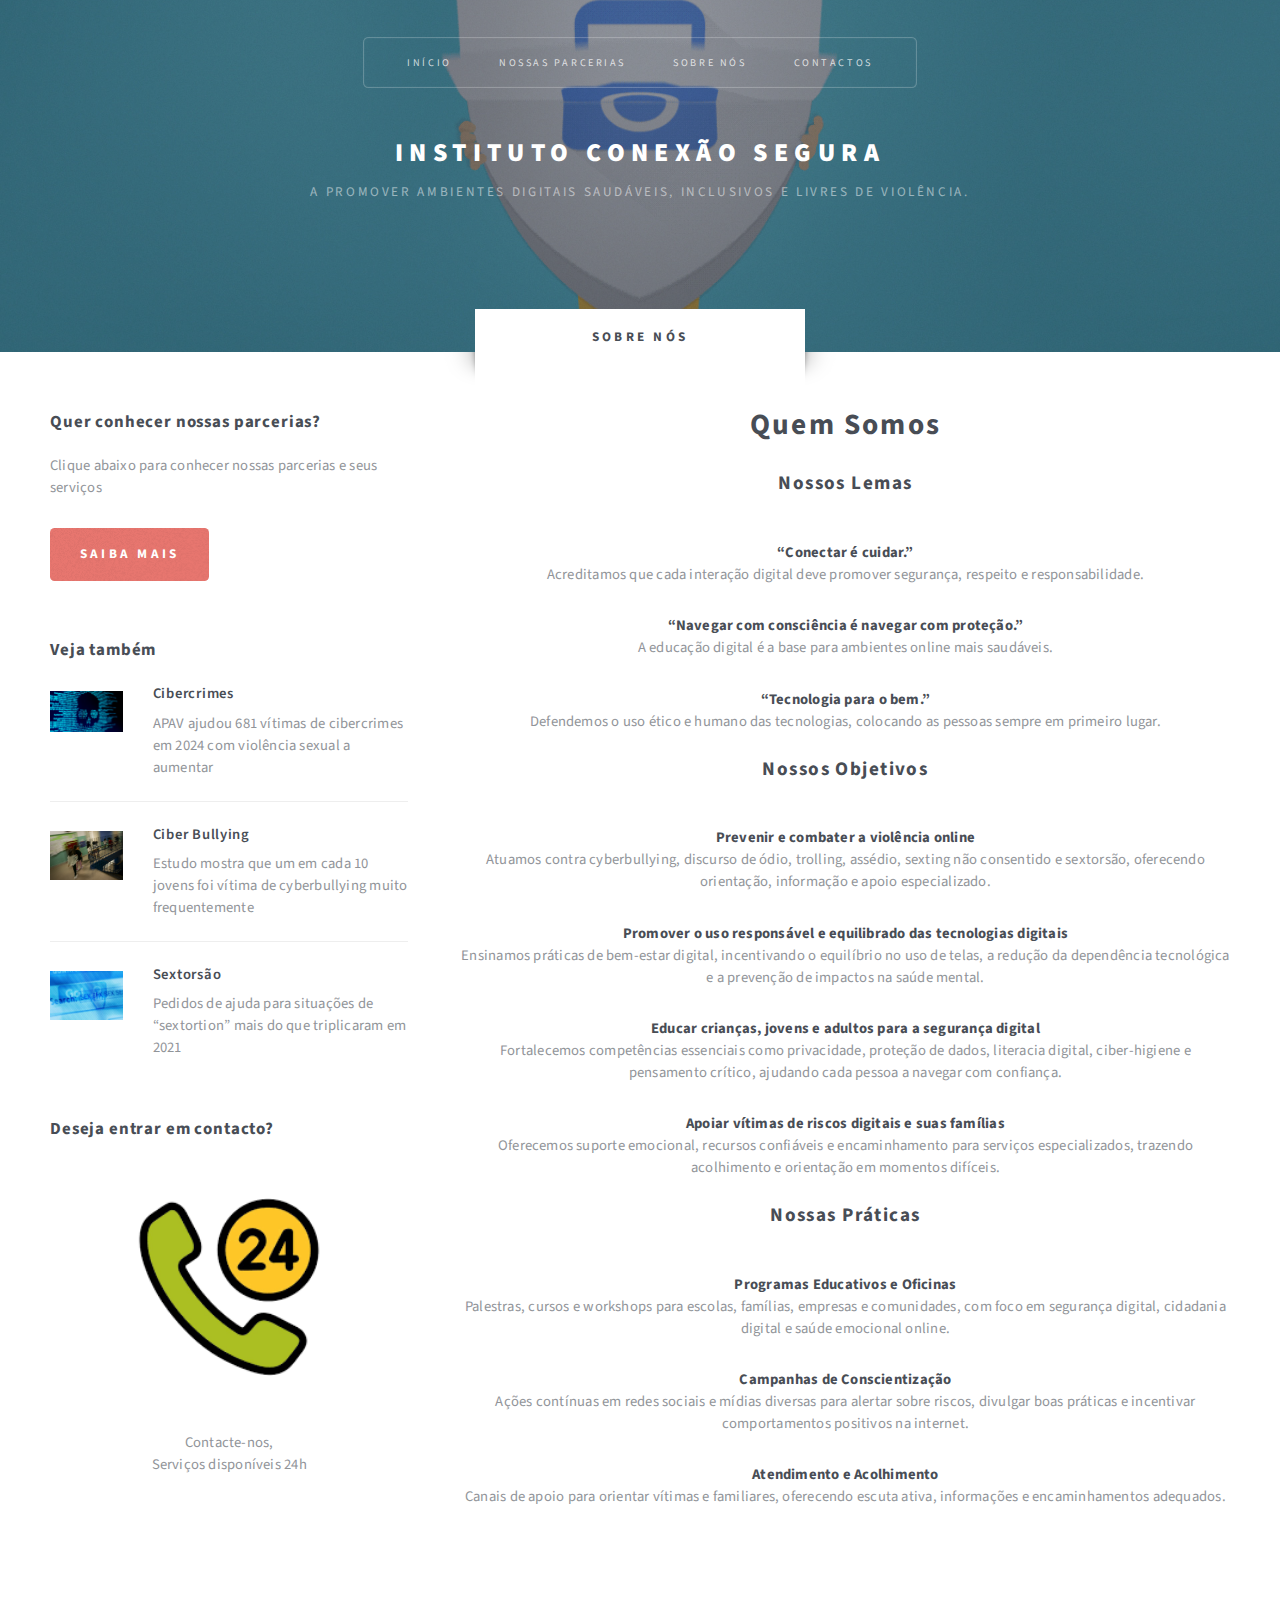
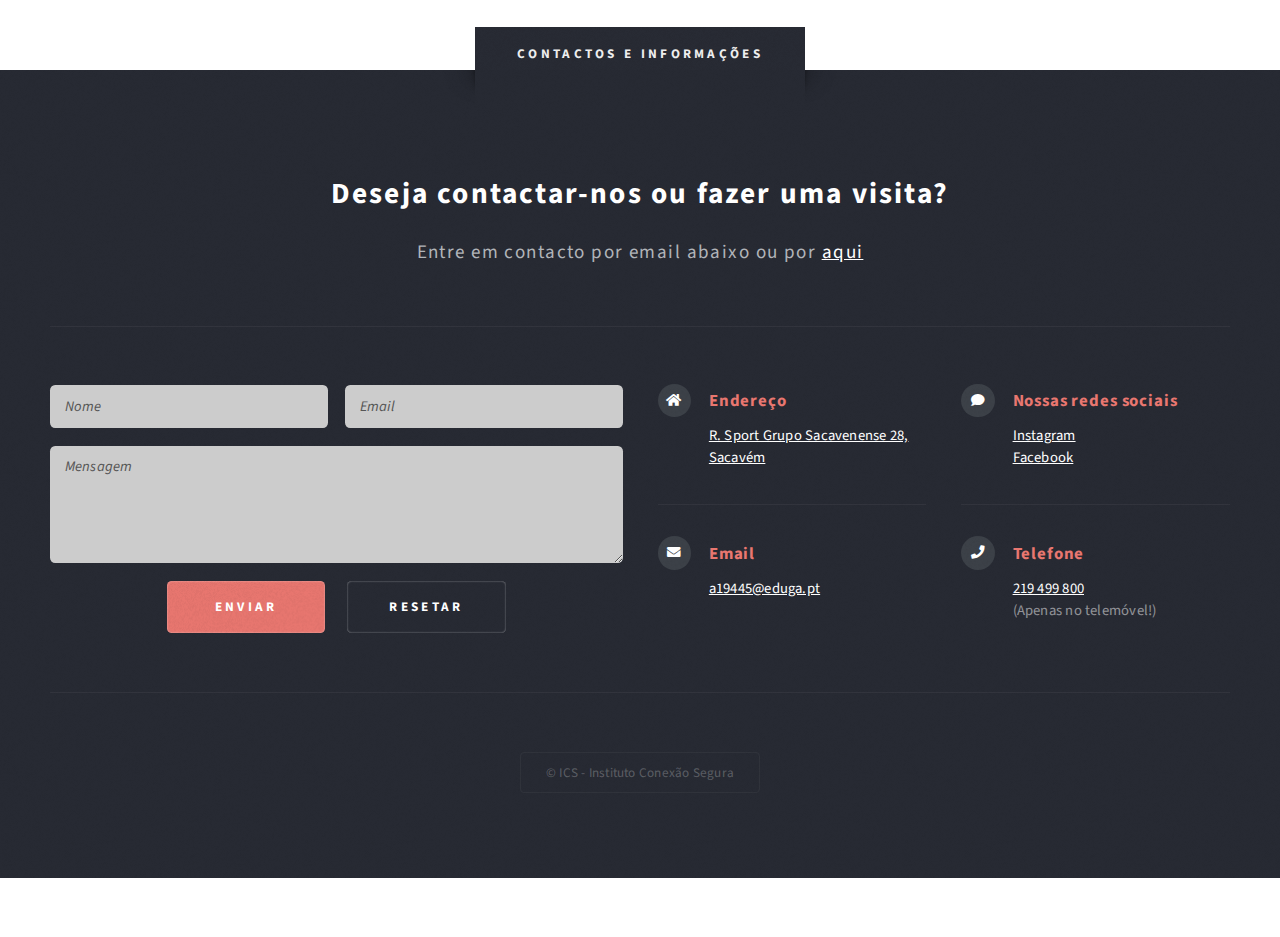
<file: trabalho_final_M19_QuévinTavares/sobre_nos.html>
<!DOCTYPE HTML>
<html>
	<head>
		<title>Sobre nos - ICS</title>
		<meta charset="utf-8" />
		<meta name="viewport" content="width=device-width, initial-scale=1, user-scalable=no" />
		<link rel="stylesheet" href="assets/css/main.css" />
		<link rel="icon" href="images/logo_fundotransparente.ico" type="image/x-icon">
	</head>
	<body class="sobre_nos is-preload">
		<div id="page-wrapper">

			<!-- Header -->
				<section id="header" class="wrapper">

					<!-- Logo -->
						<div id="logo">
							<h1><a href="index.html">Instituto Conexão Segura</a></h1>
							<p>A promover ambientes digitais saudáveis, inclusivos e livres de violência.</p>
						</div>

					<!-- Nav -->
						<nav id="nav">
							<ul>
								<li class="current"><a href="index.html">Início</a></li>
								<li><a href="parcerias.html">Nossas Parcerias</a></li>
								<li><a href="sobre_nos.html">Sobre Nós</a></li>
								<li><a href="contactos.html">Contactos</a></li>
							</ul>
						</nav>

				</section>

			<!-- Main -->
				<section id="main" class="wrapper style2">
					<div class="title">Sobre nós</div>
					<div class="container">
						<div class="row gtr-150">
							<div class="col-4 col-12-medium">

								<!-- Sidebar -->
									<div id="sidebar">
										<section class="box">
											<header>
												<h2>Quer conhecer nossas parcerias?</h2>
											</header>
											<p>Clique abaixo para conhecer nossas parcerias e seus serviços</p>
											<a href="../template/parcerias.html" class="button style1">Saiba Mais</a>
										</section>
										<section class="box">
											<header>
												<h2>Veja também</h2>
											</header>
											<ul class="style2">
												<li>
													<article class="box post-excerpt">
														<a href="https://www.dn.pt/sociedade/apav-ajudou-681-v%C3%ADtimas-de-cibercrimes-em-2024-com-viol%C3%AAncia-sexual-a-aumentar" class="image left"><img src="images/noticia1.png" alt="" /></a>
														<h3><a href="https://www.dn.pt/sociedade/apav-ajudou-681-v%C3%ADtimas-de-cibercrimes-em-2024-com-viol%C3%AAncia-sexual-a-aumentar">Cibercrimes</a></h3>
														<p>APAV ajudou 681 vítimas de cibercrimes em 2024 com violência sexual a aumentar</p>
													</article>
												</li>
												<li>
													<article class="box post-excerpt">
														<a href="https://www.publico.pt/2024/10/19/sociedade/noticia/estudo-mostra-10-jovens-vitima-cyberbullying-frequentemente-2108597" class="image left"><img src="images/noticia2.gif" alt="" /></a>
														<h3><a href="https://www.publico.pt/2024/10/19/sociedade/noticia/estudo-mostra-10-jovens-vitima-cyberbullying-frequentemente-2108597">Ciber Bullying</a></h3>
														<p>Estudo mostra que um em cada 10 jovens foi vítima de cyberbullying muito frequentemente</p>
													</article>
												</li>
												<li>
													<article class="box post-excerpt">
														<a href="https://expresso.pt/sociedade/2022-02-07-Pedidos-de-ajuda-para-situacoes-de-sextortion-mais-do-que-triplicaram-em-2021-35a13066" class="image left"><img src="images/noticia3.png" alt="" /></a>
														<h3><a href="https://expresso.pt/sociedade/2022-02-07-Pedidos-de-ajuda-para-situacoes-de-sextortion-mais-do-que-triplicaram-em-2021-35a13066">Sextorsão</a></h3>
														<p>Pedidos de ajuda para situações de “sextortion” mais do que triplicaram em 2021</p>
													</article>
												</li>
											</ul>
										</section>
										<section class="box">
													<header>
														<h2>Deseja entrar em contacto?</h2>
													</header>
													<a href="../template/contactos.html" class="image featured" style="scale: 75%;"><img src="images/ligar.png" alt="" /></a>
													<p style="text-align: center;">Contacte-nos,<br>Serviços disponíveis 24h</p>
												</section>
									</div>

							</div>
							<div class="col-8 col-12-medium imp-medium">

								<!-- Content -->
									<div id="content">
										<article class="box post">
											<header class="style1">
												<h2>Quem Somos</h2>
												<p><strong>Nossos Lemas</strong></p>
											</header>
											<h4 style="text-align: center;">“Conectar é cuidar.”</h4>
											<p style="text-align: center;">Acreditamos que cada interação digital deve promover segurança, respeito e responsabilidade.</p>
											<h4 style="text-align: center;">“Navegar com consciência é navegar com proteção.”</h4>
											<p style="text-align: center;">A educação digital é a base para ambientes online mais saudáveis.
											<h4 style="text-align: center;">“Tecnologia para o bem.”</h4>
											<p style="text-align: center;">Defendemos o uso ético e humano das tecnologias, colocando as pessoas sempre em primeiro lugar.</p>
											<header class="style1">
												<p style="text-align: center;"><strong>Nossos Objetivos</strong></p>
											</header>
											<h4 style="text-align: center;">Prevenir e combater a violência online</h4>
											<p style="text-align: center;">Atuamos contra cyberbullying, discurso de ódio, trolling, assédio, sexting não consentido e sextorsão, oferecendo orientação, informação e apoio especializado.</p>
											<h4 style="text-align: center;">Promover o uso responsável e equilibrado das tecnologias digitais</h4>
											<p style="text-align: center;">Ensinamos práticas de bem-estar digital, incentivando o equilíbrio no uso de telas, a redução da dependência tecnológica e a prevenção de impactos na saúde mental.</p>
											<h4 style="text-align: center;">Educar crianças, jovens e adultos para a segurança digital</h4>
											<p style="text-align: center;"> Fortalecemos competências essenciais como privacidade, proteção de dados, literacia digital, ciber-higiene e pensamento crítico, ajudando cada pessoa a navegar com confiança.</p>
											<h4 style="text-align: center;">Apoiar vítimas de riscos digitais e suas famílias</h4>
											<p style="text-align: center;">Oferecemos suporte emocional, recursos confiáveis e encaminhamento para serviços especializados, trazendo acolhimento e orientação em momentos difíceis.</p>
											<header class="style1">
												<p style="text-align: center;"><strong>Nossas Práticas</strong></p>
											</header>
											<h4 style="text-align: center;">Programas Educativos e Oficinas</h4>
											<p style="text-align: center;">Palestras, cursos e workshops para escolas, famílias, empresas e comunidades, com foco em segurança digital, cidadania digital e saúde emocional online.</p>
											<h4 style="text-align: center;">Campanhas de Conscientização</h4>
											<p style="text-align: center;">Ações contínuas em redes sociais e mídias diversas para alertar sobre riscos, divulgar boas práticas e incentivar comportamentos positivos na internet.</p>
											<h4 style="text-align: center;">Atendimento e Acolhimento</h4>
											<p style="text-align: center;"> Canais de apoio para orientar vítimas e familiares, oferecendo escuta ativa, informações e encaminhamentos adequados.</p>
										</article>
										<div class="row gtr-150">
											<div class="col-6 col-12-small">
												
											</div>
										</div>
									</div>

							</div>
						</div>
					</div>
				</section>
				
							</div>
						</div>
					</div>
				</section>

      <!-- Footer -->
      <section id="footer" class="wrapper">
        <div class="title">Contactos e Informações</div>
        <div class="container">
          <header class="style1">
            <h2>Deseja contactar-nos ou fazer uma visita?</h2>
            <p>
              Entre em contacto por email abaixo ou por
              <a href="contactos.html">aqui</a>
            </p>
          </header>
          <div class="row">
            <div class="col-6 col-12-medium">
              <!-- Contact Form -->
              <section>
                <form method="post" action="#">
                  <div class="row gtr-50">
                    <div class="col-6 col-12-small">
                      <input
                        type="text"
                        name="name"
                        id="contact-name"
                        placeholder="Nome"
                      />
                    </div>
                    <div class="col-6 col-12-small">
                      <input
                        type="text"
                        name="email"
                        id="contact-email"
                        placeholder="Email"
                      />
                    </div>
                    <div class="col-12">
                      <textarea
                        name="message"
                        id="contact-message"
                        placeholder="Mensagem"
                        rows="4"
                      ></textarea>
                    </div>
                    <div class="col-12">
                      <ul class="actions">
                        <li>
                          <input
                            type="button"
                            class="style1"
                            value="Enviar"
                            onclick="enviarEmail()"
                          />
                        </li>
                        <li>
                          <input type="reset" class="style2" value="Resetar" />
                        </li>
                      </ul>
                    </div>
                  </div>
                </form>
              </section>
            </div>
            <div class="col-6 col-12-medium">
              <!-- Contact -->
              <section class="feature-list small">
                <div class="row">
                  <div class="col-6 col-12-small">
                    <section>
                      <h3 class="icon solid fa-home">Endereço</h3>
                      <p>
                        <a href="https://maps.app.goo.gl/tksjnLeTwrj4ggKC9"
                          >R. Sport Grupo Sacavenense 28, <br />Sacavém</a
                        >
                      </p>
                    </section>
                  </div>
                  <div class="col-6 col-12-small">
                    <section>
                      <h3 class="icon solid fa-comment">
                        Nossas redes sociais
                      </h3>
                      <p>
                        <a
                          href="https://www.instagram.com/institutoconexaosegura/"
                          >Instagram</a
                        ><br />
                        <a
                          href="https://www.facebook.com/profile.php?id=61584668904636"
                          >Facebook</a
                        >
                      </p>
                    </section>
                  </div>
                  <div class="col-6 col-12-small">
                    <section>
                      <h3 class="icon solid fa-envelope">Email</h3>
                      <p>
                        <a href="mailto:a19445@eduga.pt">a19445@eduga.pt</a>
                      </p>
                    </section>
                  </div>
                  <div class="col-6 col-12-small">
                    <section>
                      <h3 class="icon solid fa-phone">Telefone</h3>
                      <p>
                        <a href="tel:219499800">219 499 800</a>
                        <br />(Apenas no telemóvel!)
                      </p>
                    </section>
                  </div>
                </div>
              </section>
            </div>
          </div>
          <div id="copyright">
            <ul>
              <li>&copy; ICS - Instituto Conexão Segura</li>
            </ul>
          </div>
        </div>
      </section>
    </div>

    <!-- Scripts -->
    <script src="assets/js/jquery.min.js"></script>
    <script src="assets/js/jquery.dropotron.min.js"></script>
    <script src="assets/js/browser.min.js"></script>
    <script src="assets/js/breakpoints.min.js"></script>
    <script src="assets/js/util.js"></script>
    <script src="assets/js/main.js"></script>
    <script>
      function enviarEmail() {
        const nome = document.getElementById("contact-name").value;
        const email = document.getElementById("contact-email").value;
        const mensagem = document.getElementById("contact-message").value;

        const destino = "a19445@eduga.pt";
        const assunto = encodeURIComponent("Contacto através do site");
        const corpo = encodeURIComponent(
          "Nome: " + nome + "\n" + "Assunto:\n" + mensagem
        );

        const mailtoLink = `mailto:${destino}?subject=${assunto}&body=${corpo}`;
        window.location.href = mailtoLink;
      }
    </script>
  </body>
</html>
</file>
<file: assets/css/main.css>
@import url("fontawesome-all.min.css");
@import url("https://fonts.googleapis.com/css?family=Source+Sans+Pro:400,400italic,700,900");

/*
	Escape Velocity by HTML5 UP
	html5up.net | @ajlkn
	Free for personal and commercial use under the CCA 3.0 license (html5up.net/license)
*/

html, body, div, span, applet, object,
iframe, h1, h2, h3, h4, h5, h6, p, blockquote,
pre, a, abbr, acronym, address, big, cite,
code, del, dfn, em, img, ins, kbd, q, s, samp,
small, strike, strong, sub, sup, tt, var, b,
u, i, center, dl, dt, dd, ol, ul, li, fieldset,
form, label, legend, table, caption, tbody,
tfoot, thead, tr, th, td, article, aside,
canvas, details, embed, figure, figcaption,
footer, header, hgroup, menu, nav, output, ruby,
section, summary, time, mark, audio, video {
	margin: 0;
	padding: 0;
	border: 0;
	font-size: 100%;
	font: inherit;
	vertical-align: baseline;}

article, aside, details, figcaption, figure,
footer, header, hgroup, menu, nav, section {
	display: block;}

body {
	line-height: 1;
}

ol, ul {
	list-style: none;
}

blockquote, q {
	quotes: none;
}

	blockquote:before, blockquote:after, q:before, q:after {
		content: '';
		content: none;
	}

table {
	border-collapse: collapse;
	border-spacing: 0;
}

body {
	-webkit-text-size-adjust: none;
}

mark {
	background-color: transparent;
	color: inherit;
}

input::-moz-focus-inner {
	border: 0;
	padding: 0;
}

input, select, textarea {
	-moz-appearance: none;
	-webkit-appearance: none;
	-ms-appearance: none;
	appearance: none;
}

/* Basic */

	@-ms-viewport {
		width: device-width;
	}

	html {
		box-sizing: border-box;
	}

	*, *:before, *:after {
		box-sizing: inherit;
	}

	body.is-preload *, body.is-preload *:before, body.is-preload *:after {
		-moz-animation: none !important;
		-webkit-animation: none !important;
		-ms-animation: none !important;
		animation: none !important;
		-moz-transition: none !important;
		-webkit-transition: none !important;
		-ms-transition: none !important;
		transition: none !important;
	}

	body, input, textarea, select {
		font-family: 'Source Sans Pro', sans-serif;
		font-weight: 400;
		color: #919499;
		font-size: 14pt;
		line-height: 1.75em;
		letter-spacing: 0.025em;
	}

	h1, h2, h3, h4, h5, h6 {
		font-weight: 700;
		color: #484d55;
	}

		h1 a, h2 a, h3 a, h4 a, h5 a, h6 a {
			color: inherit;
			text-decoration: none;
		}

	a {
		-moz-transition: color .25s ease-in-out;
		-webkit-transition: color .25s ease-in-out;
		-ms-transition: color .25s ease-in-out;
		transition: color .25s ease-in-out;
		text-decoration: underline;
		color: #717479;
	}

		a:hover {
			text-decoration: none;
		}

	strong, b {
		font-weight: 700;
		color: #484d55;
	}

	blockquote {
		border-left: solid 0.5em #ddd;
		padding: 1em 0 1em 2em;
		font-style: italic;
	}

	em, i {
		font-style: italic;
	}

	hr {
		border: 0;
		border-top: solid 1px #ddd;
		margin: 2em 0 2em 0;
	}

	sub {
		position: relative;
		top: 0.5em;
		font-size: 0.8em;
	}

	sup {
		position: relative;
		top: -0.5em;
		font-size: 0.8em;
	}

	.nobr {
		white-space: nowrap;
	}

	br.clear {
		clear: both;
	}

	p, ul, ol, dl, table, blockquote, form {
		margin-bottom: 2em;
	}

/* Container */

	.container {
		margin: 0 auto;
		max-width: 100%;
		width: 68em;
	}

		@media screen and (max-width: 1680px) {

			.container {
				width: 70em;
			}

		}

		@media screen and (max-width: 1280px) {

			.container {
				width: calc(100% - 100px);
			}

		}

		@media screen and (max-width: 980px) {

			.container {
				width: calc(100% - 100px);
			}

		}

		@media screen and (max-width: 736px) {

			.container {
				width: calc(100% - 40px);
			}

		}

/* Row */

	.row {
		display: flex;
		flex-wrap: wrap;
		box-sizing: border-box;
		align-items: stretch;
	}

		.row > * {
			box-sizing: border-box;
		}

		.row.gtr-uniform > * > :last-child {
			margin-bottom: 0;
		}

		.row.aln-left {
			justify-content: flex-start;
		}

		.row.aln-center {
			justify-content: center;
		}

		.row.aln-right {
			justify-content: flex-end;
		}

		.row.aln-top {
			align-items: flex-start;
		}

		.row.aln-middle {
			align-items: center;
		}

		.row.aln-bottom {
			align-items: flex-end;
		}

		.row > .imp {
			order: -1;
		}

		.row > .col-1 {
			width: 8.33333%;
		}

		.row > .off-1 {
			margin-left: 8.33333%;
		}

		.row > .col-2 {
			width: 16.66667%;
		}

		.row > .off-2 {
			margin-left: 16.66667%;
		}

		.row > .col-3 {
			width: 25%;
		}

		.row > .off-3 {
			margin-left: 25%;
		}

		.row > .col-4 {
			width: 33.33333%;
		}

		.row > .off-4 {
			margin-left: 33.33333%;
		}

		.row > .col-5 {
			width: 41.66667%;
		}

		.row > .off-5 {
			margin-left: 41.66667%;
		}

		.row > .col-6 {
			width: 50%;
		}

		.row > .off-6 {
			margin-left: 50%;
		}

		.row > .col-7 {
			width: 58.33333%;
		}

		.row > .off-7 {
			margin-left: 58.33333%;
		}

		.row > .col-8 {
			width: 66.66667%;
		}

		.row > .off-8 {
			margin-left: 66.66667%;
		}

		.row > .col-9 {
			width: 75%;
		}

		.row > .off-9 {
			margin-left: 75%;
		}

		.row > .col-10 {
			width: 83.33333%;
		}

		.row > .off-10 {
			margin-left: 83.33333%;
		}

		.row > .col-11 {
			width: 91.66667%;
		}

		.row > .off-11 {
			margin-left: 91.66667%;
		}

		.row > .col-12 {
			width: 100%;
		}

		.row > .off-12 {
			margin-left: 100%;
		}

		.row.gtr-0 {
			margin-top: 0px;
			margin-left: 0px;
		}

			.row.gtr-0 > * {
				padding: 0px 0 0 0px;
			}

			.row.gtr-0.gtr-uniform {
				margin-top: 0px;
			}

				.row.gtr-0.gtr-uniform > * {
					padding-top: 0px;
				}

		.row.gtr-25 {
			margin-top: -12.5px;
			margin-left: -12.5px;
		}

			.row.gtr-25 > * {
				padding: 12.5px 0 0 12.5px;
			}

			.row.gtr-25.gtr-uniform {
				margin-top: -12.5px;
			}

				.row.gtr-25.gtr-uniform > * {
					padding-top: 12.5px;
				}

		.row.gtr-50 {
			margin-top: -25px;
			margin-left: -25px;
		}

			.row.gtr-50 > * {
				padding: 25px 0 0 25px;
			}

			.row.gtr-50.gtr-uniform {
				margin-top: -25px;
			}

				.row.gtr-50.gtr-uniform > * {
					padding-top: 25px;
				}

		.row {
			margin-top: -50px;
			margin-left: -50px;
		}

			.row > * {
				padding: 50px 0 0 50px;
			}

			.row.gtr-uniform {
				margin-top: -50px;
			}

				.row.gtr-uniform > * {
					padding-top: 50px;
				}

		.row.gtr-150 {
			margin-top: -75px;
			margin-left: -75px;
		}

			.row.gtr-150 > * {
				padding: 75px 0 0 75px;
			}

			.row.gtr-150.gtr-uniform {
				margin-top: -75px;
			}

				.row.gtr-150.gtr-uniform > * {
					padding-top: 75px;
				}

		.row.gtr-200 {
			margin-top: -100px;
			margin-left: -100px;
		}

			.row.gtr-200 > * {
				padding: 100px 0 0 100px;
			}

			.row.gtr-200.gtr-uniform {
				margin-top: -100px;
			}

				.row.gtr-200.gtr-uniform > * {
					padding-top: 100px;
				}

		@media screen and (max-width: 1680px) {

			.row {
				display: flex;
				flex-wrap: wrap;
				box-sizing: border-box;
				align-items: stretch;
			}

				.row > * {
					box-sizing: border-box;
				}

				.row.gtr-uniform > * > :last-child {
					margin-bottom: 0;
				}

				.row.aln-left {
					justify-content: flex-start;
				}

				.row.aln-center {
					justify-content: center;
				}

				.row.aln-right {
					justify-content: flex-end;
				}

				.row.aln-top {
					align-items: flex-start;
				}

				.row.aln-middle {
					align-items: center;
				}

				.row.aln-bottom {
					align-items: flex-end;
				}

				.row > .imp-xlarge {
					order: -1;
				}

				.row > .col-1-xlarge {
					width: 8.33333%;
				}

				.row > .off-1-xlarge {
					margin-left: 8.33333%;
				}

				.row > .col-2-xlarge {
					width: 16.66667%;
				}

				.row > .off-2-xlarge {
					margin-left: 16.66667%;
				}

				.row > .col-3-xlarge {
					width: 25%;
				}

				.row > .off-3-xlarge {
					margin-left: 25%;
				}

				.row > .col-4-xlarge {
					width: 33.33333%;
				}

				.row > .off-4-xlarge {
					margin-left: 33.33333%;
				}

				.row > .col-5-xlarge {
					width: 41.66667%;
				}

				.row > .off-5-xlarge {
					margin-left: 41.66667%;
				}

				.row > .col-6-xlarge {
					width: 50%;
				}

				.row > .off-6-xlarge {
					margin-left: 50%;
				}

				.row > .col-7-xlarge {
					width: 58.33333%;
				}

				.row > .off-7-xlarge {
					margin-left: 58.33333%;
				}

				.row > .col-8-xlarge {
					width: 66.66667%;
				}

				.row > .off-8-xlarge {
					margin-left: 66.66667%;
				}

				.row > .col-9-xlarge {
					width: 75%;
				}

				.row > .off-9-xlarge {
					margin-left: 75%;
				}

				.row > .col-10-xlarge {
					width: 83.33333%;
				}

				.row > .off-10-xlarge {
					margin-left: 83.33333%;
				}

				.row > .col-11-xlarge {
					width: 91.66667%;
				}

				.row > .off-11-xlarge {
					margin-left: 91.66667%;
				}

				.row > .col-12-xlarge {
					width: 100%;
				}

				.row > .off-12-xlarge {
					margin-left: 100%;
				}

				.row.gtr-0 {
					margin-top: 0px;
					margin-left: 0px;
				}

					.row.gtr-0 > * {
						padding: 0px 0 0 0px;
					}

					.row.gtr-0.gtr-uniform {
						margin-top: 0px;
					}

						.row.gtr-0.gtr-uniform > * {
							padding-top: 0px;
						}

				.row.gtr-25 {
					margin-top: -12.5px;
					margin-left: -12.5px;
				}

					.row.gtr-25 > * {
						padding: 12.5px 0 0 12.5px;
					}

					.row.gtr-25.gtr-uniform {
						margin-top: -12.5px;
					}

						.row.gtr-25.gtr-uniform > * {
							padding-top: 12.5px;
						}

				.row.gtr-50 {
					margin-top: -25px;
					margin-left: -25px;
				}

					.row.gtr-50 > * {
						padding: 25px 0 0 25px;
					}

					.row.gtr-50.gtr-uniform {
						margin-top: -25px;
					}

						.row.gtr-50.gtr-uniform > * {
							padding-top: 25px;
						}

				.row {
					margin-top: -50px;
					margin-left: -50px;
				}

					.row > * {
						padding: 50px 0 0 50px;
					}

					.row.gtr-uniform {
						margin-top: -50px;
					}

						.row.gtr-uniform > * {
							padding-top: 50px;
						}

				.row.gtr-150 {
					margin-top: -75px;
					margin-left: -75px;
				}

					.row.gtr-150 > * {
						padding: 75px 0 0 75px;
					}

					.row.gtr-150.gtr-uniform {
						margin-top: -75px;
					}

						.row.gtr-150.gtr-uniform > * {
							padding-top: 75px;
						}

				.row.gtr-200 {
					margin-top: -100px;
					margin-left: -100px;
				}

					.row.gtr-200 > * {
						padding: 100px 0 0 100px;
					}

					.row.gtr-200.gtr-uniform {
						margin-top: -100px;
					}

						.row.gtr-200.gtr-uniform > * {
							padding-top: 100px;
						}

		}

		@media screen and (max-width: 1280px) {

			.row {
				display: flex;
				flex-wrap: wrap;
				box-sizing: border-box;
				align-items: stretch;
			}

				.row > * {
					box-sizing: border-box;
				}

				.row.gtr-uniform > * > :last-child {
					margin-bottom: 0;
				}

				.row.aln-left {
					justify-content: flex-start;
				}

				.row.aln-center {
					justify-content: center;
				}

				.row.aln-right {
					justify-content: flex-end;
				}

				.row.aln-top {
					align-items: flex-start;
				}

				.row.aln-middle {
					align-items: center;
				}

				.row.aln-bottom {
					align-items: flex-end;
				}

				.row > .imp-large {
					order: -1;
				}

				.row > .col-1-large {
					width: 8.33333%;
				}

				.row > .off-1-large {
					margin-left: 8.33333%;
				}

				.row > .col-2-large {
					width: 16.66667%;
				}

				.row > .off-2-large {
					margin-left: 16.66667%;
				}

				.row > .col-3-large {
					width: 25%;
				}

				.row > .off-3-large {
					margin-left: 25%;
				}

				.row > .col-4-large {
					width: 33.33333%;
				}

				.row > .off-4-large {
					margin-left: 33.33333%;
				}

				.row > .col-5-large {
					width: 41.66667%;
				}

				.row > .off-5-large {
					margin-left: 41.66667%;
				}

				.row > .col-6-large {
					width: 50%;
				}

				.row > .off-6-large {
					margin-left: 50%;
				}

				.row > .col-7-large {
					width: 58.33333%;
				}

				.row > .off-7-large {
					margin-left: 58.33333%;
				}

				.row > .col-8-large {
					width: 66.66667%;
				}

				.row > .off-8-large {
					margin-left: 66.66667%;
				}

				.row > .col-9-large {
					width: 75%;
				}

				.row > .off-9-large {
					margin-left: 75%;
				}

				.row > .col-10-large {
					width: 83.33333%;
				}

				.row > .off-10-large {
					margin-left: 83.33333%;
				}

				.row > .col-11-large {
					width: 91.66667%;
				}

				.row > .off-11-large {
					margin-left: 91.66667%;
				}

				.row > .col-12-large {
					width: 100%;
				}

				.row > .off-12-large {
					margin-left: 100%;
				}

				.row.gtr-0 {
					margin-top: 0px;
					margin-left: 0px;
				}

					.row.gtr-0 > * {
						padding: 0px 0 0 0px;
					}

					.row.gtr-0.gtr-uniform {
						margin-top: 0px;
					}

						.row.gtr-0.gtr-uniform > * {
							padding-top: 0px;
						}

				.row.gtr-25 {
					margin-top: -8.75px;
					margin-left: -8.75px;
				}

					.row.gtr-25 > * {
						padding: 8.75px 0 0 8.75px;
					}

					.row.gtr-25.gtr-uniform {
						margin-top: -8.75px;
					}

						.row.gtr-25.gtr-uniform > * {
							padding-top: 8.75px;
						}

				.row.gtr-50 {
					margin-top: -17.5px;
					margin-left: -17.5px;
				}

					.row.gtr-50 > * {
						padding: 17.5px 0 0 17.5px;
					}

					.row.gtr-50.gtr-uniform {
						margin-top: -17.5px;
					}

						.row.gtr-50.gtr-uniform > * {
							padding-top: 17.5px;
						}

				.row {
					margin-top: -35px;
					margin-left: -35px;
				}

					.row > * {
						padding: 35px 0 0 35px;
					}

					.row.gtr-uniform {
						margin-top: -35px;
					}

						.row.gtr-uniform > * {
							padding-top: 35px;
						}

				.row.gtr-150 {
					margin-top: -52.5px;
					margin-left: -52.5px;
				}

					.row.gtr-150 > * {
						padding: 52.5px 0 0 52.5px;
					}

					.row.gtr-150.gtr-uniform {
						margin-top: -52.5px;
					}

						.row.gtr-150.gtr-uniform > * {
							padding-top: 52.5px;
						}

				.row.gtr-200 {
					margin-top: -70px;
					margin-left: -70px;
				}

					.row.gtr-200 > * {
						padding: 70px 0 0 70px;
					}

					.row.gtr-200.gtr-uniform {
						margin-top: -70px;
					}

						.row.gtr-200.gtr-uniform > * {
							padding-top: 70px;
						}

		}

		@media screen and (max-width: 980px) {

			.row {
				display: flex;
				flex-wrap: wrap;
				box-sizing: border-box;
				align-items: stretch;
			}

				.row > * {
					box-sizing: border-box;
				}

				.row.gtr-uniform > * > :last-child {
					margin-bottom: 0;
				}

				.row.aln-left {
					justify-content: flex-start;
				}

				.row.aln-center {
					justify-content: center;
				}

				.row.aln-right {
					justify-content: flex-end;
				}

				.row.aln-top {
					align-items: flex-start;
				}

				.row.aln-middle {
					align-items: center;
				}

				.row.aln-bottom {
					align-items: flex-end;
				}

				.row > .imp-medium {
					order: -1;
				}

				.row > .col-1-medium {
					width: 8.33333%;
				}

				.row > .off-1-medium {
					margin-left: 8.33333%;
				}

				.row > .col-2-medium {
					width: 16.66667%;
				}

				.row > .off-2-medium {
					margin-left: 16.66667%;
				}

				.row > .col-3-medium {
					width: 25%;
				}

				.row > .off-3-medium {
					margin-left: 25%;
				}

				.row > .col-4-medium {
					width: 33.33333%;
				}

				.row > .off-4-medium {
					margin-left: 33.33333%;
				}

				.row > .col-5-medium {
					width: 41.66667%;
				}

				.row > .off-5-medium {
					margin-left: 41.66667%;
				}

				.row > .col-6-medium {
					width: 50%;
				}

				.row > .off-6-medium {
					margin-left: 50%;
				}

				.row > .col-7-medium {
					width: 58.33333%;
				}

				.row > .off-7-medium {
					margin-left: 58.33333%;
				}

				.row > .col-8-medium {
					width: 66.66667%;
				}

				.row > .off-8-medium {
					margin-left: 66.66667%;
				}

				.row > .col-9-medium {
					width: 75%;
				}

				.row > .off-9-medium {
					margin-left: 75%;
				}

				.row > .col-10-medium {
					width: 83.33333%;
				}

				.row > .off-10-medium {
					margin-left: 83.33333%;
				}

				.row > .col-11-medium {
					width: 91.66667%;
				}

				.row > .off-11-medium {
					margin-left: 91.66667%;
				}

				.row > .col-12-medium {
					width: 100%;
				}

				.row > .off-12-medium {
					margin-left: 100%;
				}

				.row.gtr-0 {
					margin-top: 0px;
					margin-left: 0px;
				}

					.row.gtr-0 > * {
						padding: 0px 0 0 0px;
					}

					.row.gtr-0.gtr-uniform {
						margin-top: 0px;
					}

						.row.gtr-0.gtr-uniform > * {
							padding-top: 0px;
						}

				.row.gtr-25 {
					margin-top: -12.5px;
					margin-left: -12.5px;
				}

					.row.gtr-25 > * {
						padding: 12.5px 0 0 12.5px;
					}

					.row.gtr-25.gtr-uniform {
						margin-top: -12.5px;
					}

						.row.gtr-25.gtr-uniform > * {
							padding-top: 12.5px;
						}

				.row.gtr-50 {
					margin-top: -25px;
					margin-left: -25px;
				}

					.row.gtr-50 > * {
						padding: 25px 0 0 25px;
					}

					.row.gtr-50.gtr-uniform {
						margin-top: -25px;
					}

						.row.gtr-50.gtr-uniform > * {
							padding-top: 25px;
						}

				.row {
					margin-top: -50px;
					margin-left: -50px;
				}

					.row > * {
						padding: 50px 0 0 50px;
					}

					.row.gtr-uniform {
						margin-top: -50px;
					}

						.row.gtr-uniform > * {
							padding-top: 50px;
						}

				.row.gtr-150 {
					margin-top: -75px;
					margin-left: -75px;
				}

					.row.gtr-150 > * {
						padding: 75px 0 0 75px;
					}

					.row.gtr-150.gtr-uniform {
						margin-top: -75px;
					}

						.row.gtr-150.gtr-uniform > * {
							padding-top: 75px;
						}

				.row.gtr-200 {
					margin-top: -100px;
					margin-left: -100px;
				}

					.row.gtr-200 > * {
						padding: 100px 0 0 100px;
					}

					.row.gtr-200.gtr-uniform {
						margin-top: -100px;
					}

						.row.gtr-200.gtr-uniform > * {
							padding-top: 100px;
						}

		}

		@media screen and (max-width: 736px) {

			.row {
				display: flex;
				flex-wrap: wrap;
				box-sizing: border-box;
				align-items: stretch;
			}

				.row > * {
					box-sizing: border-box;
				}

				.row.gtr-uniform > * > :last-child {
					margin-bottom: 0;
				}

				.row.aln-left {
					justify-content: flex-start;
				}

				.row.aln-center {
					justify-content: center;
				}

				.row.aln-right {
					justify-content: flex-end;
				}

				.row.aln-top {
					align-items: flex-start;
				}

				.row.aln-middle {
					align-items: center;
				}

				.row.aln-bottom {
					align-items: flex-end;
				}

				.row > .imp-small {
					order: -1;
				}

				.row > .col-1-small {
					width: 8.33333%;
				}

				.row > .off-1-small {
					margin-left: 8.33333%;
				}

				.row > .col-2-small {
					width: 16.66667%;
				}

				.row > .off-2-small {
					margin-left: 16.66667%;
				}

				.row > .col-3-small {
					width: 25%;
				}

				.row > .off-3-small {
					margin-left: 25%;
				}

				.row > .col-4-small {
					width: 33.33333%;
				}

				.row > .off-4-small {
					margin-left: 33.33333%;
				}

				.row > .col-5-small {
					width: 41.66667%;
				}

				.row > .off-5-small {
					margin-left: 41.66667%;
				}

				.row > .col-6-small {
					width: 50%;
				}

				.row > .off-6-small {
					margin-left: 50%;
				}

				.row > .col-7-small {
					width: 58.33333%;
				}

				.row > .off-7-small {
					margin-left: 58.33333%;
				}

				.row > .col-8-small {
					width: 66.66667%;
				}

				.row > .off-8-small {
					margin-left: 66.66667%;
				}

				.row > .col-9-small {
					width: 75%;
				}

				.row > .off-9-small {
					margin-left: 75%;
				}

				.row > .col-10-small {
					width: 83.33333%;
				}

				.row > .off-10-small {
					margin-left: 83.33333%;
				}

				.row > .col-11-small {
					width: 91.66667%;
				}

				.row > .off-11-small {
					margin-left: 91.66667%;
				}

				.row > .col-12-small {
					width: 100%;
				}

				.row > .off-12-small {
					margin-left: 100%;
				}

				.row.gtr-0 {
					margin-top: 0px;
					margin-left: 0px;
				}

					.row.gtr-0 > * {
						padding: 0px 0 0 0px;
					}

					.row.gtr-0.gtr-uniform {
						margin-top: 0px;
					}

						.row.gtr-0.gtr-uniform > * {
							padding-top: 0px;
						}

				.row.gtr-25 {
					margin-top: -7.5px;
					margin-left: -7.5px;
				}

					.row.gtr-25 > * {
						padding: 7.5px 0 0 7.5px;
					}

					.row.gtr-25.gtr-uniform {
						margin-top: -7.5px;
					}

						.row.gtr-25.gtr-uniform > * {
							padding-top: 7.5px;
						}

				.row.gtr-50 {
					margin-top: -15px;
					margin-left: -15px;
				}

					.row.gtr-50 > * {
						padding: 15px 0 0 15px;
					}

					.row.gtr-50.gtr-uniform {
						margin-top: -15px;
					}

						.row.gtr-50.gtr-uniform > * {
							padding-top: 15px;
						}

				.row {
					margin-top: -30px;
					margin-left: -30px;
				}

					.row > * {
						padding: 30px 0 0 30px;
					}

					.row.gtr-uniform {
						margin-top: -30px;
					}

						.row.gtr-uniform > * {
							padding-top: 30px;
						}

				.row.gtr-150 {
					margin-top: -45px;
					margin-left: -45px;
				}

					.row.gtr-150 > * {
						padding: 45px 0 0 45px;
					}

					.row.gtr-150.gtr-uniform {
						margin-top: -45px;
					}

						.row.gtr-150.gtr-uniform > * {
							padding-top: 45px;
						}

				.row.gtr-200 {
					margin-top: -60px;
					margin-left: -60px;
				}

					.row.gtr-200 > * {
						padding: 60px 0 0 60px;
					}

					.row.gtr-200.gtr-uniform {
						margin-top: -60px;
					}

						.row.gtr-200.gtr-uniform > * {
							padding-top: 60px;
						}

		}

/* Section/Article */

	section,
	article {
		margin: 0 0 4em 0;
	}

	section > :last-child,
	article > :last-child,
	section:last-child,
	article:last-child {
		margin-bottom: 0;
	}

	header.style1 {
		text-align: center;
		padding: 3em 0 3em 0;
	}

		header.style1 h2 {
			font-weight: 700;
			font-size: 2em;
			letter-spacing: 0.075em;
			line-height: 1.5em;
		}

		header.style1 p {
			color: #b1b4b9;
			display: block;
			margin: 1.15em 0 0 0;
			font-size: 1.3em;
			letter-spacing: 0.075em;
			line-height: 1.5em;
		}

/* Table */

	table {
		width: 100%;
	}

		table.default {
			width: 100%;
		}

			table.default tbody tr:nth-child(2n+2) {
				background: #f4f4f4;
			}

			table.default td {
				padding: 0.5em 1em 0.5em 1em;
			}

			table.default th {
				text-align: left;
				font-weight: 400;
				padding: 0.5em 1em 0.5em 1em;
			}

			table.default thead {
				background: #484d55;
				color: #fff;
			}

			table.default tfoot {
				background: #eee;
			}

/* Form */

	form label {
		display: block;
		font-weight: 700;
		color: #484d55;
		margin: 0.25em 0 0.5em 0;
	}

	form input[type="text"],
	form input[type="email"],
	form input[type="password"],
	form select,
	form textarea {
		-moz-transition: all .25s ease-in-out;
		-webkit-transition: all .25s ease-in-out;
		-ms-transition: all .25s ease-in-out;
		transition: all .25s ease-in-out;
		-webkit-appearance: none;
		display: block;
		border: 0;
		background: #eee;
		box-shadow: inset 0px 0px 1px 0px #a0a1a7;
		border-radius: 0.35em;
		width: 100%;
		padding: 0.75em 1em 0.75em 1em;
	}

		form input[type="text"]:focus,
		form input[type="email"]:focus,
		form input[type="password"]:focus,
		form select:focus,
		form textarea:focus {
			background: #f8f8f8;
		}

	form input[type="text"],
	form input[type="email"]
	input[type="password"] {
		line-height: 1em;
	}

	form select {
		line-height: 1em;
	}

	form textarea {
		min-height: 8em;
	}

	form ul.actions {
		margin-top: 0;
	}

	form ::-webkit-input-placeholder {
		color: #555 !important;
		font-style: italic;
		line-height: 1.35em;
	}

	form :-moz-placeholder {
		color: #555 !important;
		font-style: italic;
	}

	form ::-moz-placeholder {
		color: #555 !important;
		font-style: italic;
	}

	form :-ms-input-placeholder {
		color: #555 !important;
		font-style: italic;
	}

	form ::-moz-focus-inner {
		border: 0;
	}

/* Image */

	.image {
		display: inline-block;
	}

		.image img {
			display: block;
			width: 100%;
		}

		.image.fit {
			display: block;
			width: 100%;
		}

		.image.left {
			float: left;
			margin: 0 2em 2em 0;
		}

		.image.centered {
			display: block;
			margin: 0 0 2em 0;
		}

		.image.centered img {
			margin: 0 auto;
			width: auto;
		}

		.image.featured {
    		width: 100%;
    		height: 250px;         /* Altura fixa (ajuste se quiser maior) */
    		border-radius: 15px;   /* Arredondamento */
    		overflow: hidden;      /* Faz o arredondamento cortar a imagem certinho */
    		display: flex;
    		justify-content: center;
    		align-items: center;
			margin-bottom: 20px;
		}

		.image.featured img {
    		width: 100%;
    		height: 100%;
    		object-fit: cover;     /* Faz todas as imagens ficarem alinhadas e do mesmo tamanho */
    		display: block;
		}


/* Button */

	input[type="button"],
	input[type="submit"],
	input[type="reset"],
	button,
	.button {
		-moz-transition: all .25s ease-in-out;
		-webkit-transition: all .25s ease-in-out;
		-ms-transition: all .25s ease-in-out;
		transition: all .25s ease-in-out;
		display: inline-block;
		background: #444;
		text-align: center;
		text-transform: uppercase;
		font-weight: 700;
		letter-spacing: 0.25em;
		text-decoration: none;
		border-radius: 0.35em;
		border: 0;
		outline: 0;
		cursor: pointer;
		padding: 0 2.25em 0 2.25em;
		font-size: 0.9em;
		min-width: 12em;
		height: 4em;
		line-height: 4em;
	}

		input[type="button"]:hover,
		input[type="submit"]:hover,
		input[type="reset"]:hover,
		button:hover,
		.button:hover {
			background-color: #f98780;
		}

		input[type="button"].large,
		input[type="submit"].large,
		input[type="reset"].large,
		button.large,
		.button.large {
			font-size: 1em;
			min-width: 14em;
		}

		input[type="button"].style1,
		input[type="submit"].style1,
		input[type="reset"].style1,
		button.style1,
		.button.style1 {
			background: #e97770 url("images/overlay.png");
			color: #fff;
			
		}

			input[type="button"].style1:hover,
			input[type="submit"].style1:hover,
			input[type="reset"].style1:hover,
			button.style1:hover,
			.button.style1:hover {
				background-color: #f98780;
			}

			input[type="button"].style1:active,
			input[type="submit"].style1:active,
			input[type="reset"].style1:active,
			button.style1:active,
			.button.style1:active {
				background-color: #d96760;
			}

		input[type="button"].style2,
		input[type="submit"].style2,
		input[type="reset"].style2,
		button.style2,
		.button.style2 {
			background: none;
			color: #606167;
			box-shadow: inset 0px 0px 2px 0px #a0a1a7;
		}

			input[type="button"].style2:hover,
			input[type="submit"].style2:hover,
			input[type="reset"].style2:hover,
			button.style2:hover,
			.button.style2:hover {
				box-shadow: inset 0px 0px 2px 0px #606167;
			}

			input[type="button"].style2:active,
			input[type="submit"].style2:active,
			input[type="reset"].style2:active,
			button.style2:active,
			.button.style2:active {
				box-shadow: inset 0px 0px 2px 0px #202127;
			}

		input[type="button"].style3,
		input[type="submit"].style3,
		input[type="reset"].style3,
		button.style3,
		.button.style3 {
			background: #2f333b url("images/overlay.png");
			color: #fff;
		}

			input[type="button"].style3:hover,
			input[type="submit"].style3:hover,
			input[type="reset"].style3:hover,
			button.style3:hover,
			.button.style3:hover {
				background-color: #3f434b;
			}

			input[type="button"].style3:active,
			input[type="submit"].style3:active,
			input[type="reset"].style3:active,
			button.style3:active,
			.button.style3:active {
				background-color: #1f232b;
			}

/* List */

	ul {
		list-style: disc;
		padding-left: 1em;
	}

		ul li {
			padding-left: 0.5em;
		}

		ul.style2 {
			list-style: none;
			padding-left: 0;
		}

			ul.style2 li {
				border-top: solid 1px #eee;
				padding: 1.5em 0 0 0;
				margin: 1.5em 0 0 0;
			}

				ul.style2 li:first-child {
					border-top: 0;
					padding-top: 0;
					margin-top: 0;
				}

		ul.style3 {
			list-style: none;
			padding-left: 0;
		}

			ul.style3 li {
				border-top: solid 1px #eee;
				padding: 0.5em 0 0 0;
				margin: 0.5em 0 0 0;
			}

				ul.style3 li:first-child {
					border-top: 0;
					padding-top: 0;
					margin-top: 0;
				}

	ol {
		list-style: decimal;
		padding-left: 1.25em;
	}

		ol li {
			padding-left: 0.25em;
		}

/* Actions */

	ul.actions {
		list-style: none;
		padding-left: 0;
		margin: 3em 0 0 0;
		display: flex;
		justify-content: center;
	}

		ul.actions li {
			display: inline-block;
			margin: 0 0.75em 0 0.75em;
			padding-left: 0;
		}

			ul.actions li:first-child {
				margin-left: 0;
			}

			ul.actions li:last-child {
				margin-right: 0;
			}

		ul.actions.special {
			text-align: center;
			display: flex;
			justify-content: center;
		}

/* Feature List */

	.feature-list {
		max-width: 58em;
		margin-left: auto;
		margin-right: auto;
		position: relative;
		top: 0.75em;
	}

		.feature-list section {
			border-top: solid 1px #eee;
			padding-top: 3em;
			padding-left: 5em;
			position: relative;
		}

		@media screen and (min-width: 981px) {

			.feature-list > .row > :nth-child(-n + 2) > section {
				border-top: 0;
				padding-top: 0;
			}

		}

		.feature-list h3 {
			color: #e97770 !important;
			margin: -0.35em 0 0.75em 0;
			font-size: 1.15em;
			letter-spacing: 0.05em;
		}

			.feature-list h3:before {
				display: block;
				color: #fff;
				background: #2f333b url("images/overlay.png");
				border-radius: 2.5em;
				text-align: center;
				width: 2.5em;
				height: 2.5em;
				line-height: 2.5em;
				margin-right: 0.75em;
				position: absolute;
				left: 0;
				margin-top: -0.5em;
			}

		.feature-list.small section {
			padding-left: 3.5em;
		}

		.feature-list.small h3:before {
			font-size: 0.8em;
		}

/* Icons */

	.icon {
		text-decoration: none;
		text-decoration: none;
	}

		.icon:before {
			-moz-osx-font-smoothing: grayscale;
			-webkit-font-smoothing: antialiased;
			display: inline-block;
			font-style: normal;
			font-variant: normal;
			text-rendering: auto;
			line-height: 1;
			text-transform: none !important;
			font-family: 'Font Awesome 5 Free';
			font-weight: 400;
		}

		.icon:before {
			line-height: inherit;
			font-size: 1.25em;
		}

		.icon > .label {
			display: none;
		}

		.icon.solid:before {
			font-weight: 900;
		}

		.icon.brands:before {
			font-family: 'Font Awesome 5 Brands';
		}

/* Box */

	.box header {
		margin: 0 0 1.5em 0;
	}

		.box header.style1 {
			position: relative;
			margin: -0.5em 0 0 0;
			padding-top: 0;
		}

	.box h2 {
		margin: 0 0 0.75em 0;
		font-size: 1.15em;
		letter-spacing: 0.05em;
	}

	.box h3 {
		margin: 0 0 0.5em 0;
		font-size: 1em;
		font-weight: 600;
		letter-spacing: 0.05em;
	}

	.box.post-excerpt .image.left {
		position: relative;
		top: 0.5em;
		width: 5em;
	}

	.box.post-excerpt h3, .box.post-excerpt p {
		margin-left: 7em;
	}

/* Wrapper */

	.wrapper {
		position: relative;
		padding: 6em 0 9em 0;
	}

		.wrapper .title {
			position: absolute;
			top: 0;
			left: 50%;
			text-align: center;
			text-transform: uppercase;
			display: block;
			font-weight: 700;
			letter-spacing: 0.25em;
			font-size: 0.9em;
			width: 25em;
			height: 3.25em;
			top: -3.25em;
			line-height: 3.25em;
			margin-bottom: -3.25em;
			margin-left: -12.5em;
			padding-top: 0.5em;
		}

			.wrapper .title:before {
				content: '';
				position: absolute;
				bottom: -38px;
				left: -35px;
				width: 35px;
				height: 38px;
				background: url("images/shadow.png");
			}

			.wrapper .title:after {
				-moz-transform: scaleX(-1);
				-webkit-transform: scaleX(-1);
				-ms-transform: scaleX(-1);
				transform: scaleX(-1);
				content: '';
				position: absolute;
				bottom: -38px;
				right: -35px;
				width: 35px;
				height: 38px;
				background: url("images/shadow.png");
			}

		.wrapper.style1 {
			background: #e97770 url("images/overlay.png");
			color: #eee;
			color: rgba(255, 255, 255, 0.75);
		}

			.wrapper.style1 .title {
				background: #e97770 url("images/overlay.png");
				color: #fff;
			}

			.wrapper.style1 h1, .wrapper.style1 h2, .wrapper.style1 h3, .wrapper.style1 h4, .wrapper.style1 h5, .wrapper.style1 h6, .wrapper.style1 strong, .wrapper.style1 b, .wrapper.style1 a {
				color: #fff;
			}

		.wrapper.style2 {
			background: #fff;
		}

			.wrapper.style2 .title {
				background: #fff;
				color: #484d55;
			}

		.wrapper.style3 {
			background: #f3f3f3 url("images/overlay.png");
		}

			.wrapper.style3 .title {
				background: #f3f3f3 url("images/overlay.png");
				color: #484d55;
			}

			.wrapper.style3 .image {
				border: solid 10px #fff;
			}

/* Page Wrapper */

	#page-wrapper > section {
		margin-bottom: 0;
	}

/* Header */

	#header {
		display: -moz-flex;
		display: -webkit-flex;
		display: -ms-flex;
		display: flex;
		-moz-align-items: center;
		-webkit-align-items: center;
		-ms-align-items: center;
		align-items: center;
		-moz-justify-content: center;
		-webkit-justify-content: center;
		-ms-justify-content: center;
		justify-content: center;
		position: relative;
		height: 24em;
		background: url("../../images/banner.jpg") center center;
		background-size: cover;
		padding: 0;
	}

		#header:before {
			content: '';
			position: absolute;
			top: 0;
			left: 0;
			width: 100%;
			height: 100%;
			background: url("images/overlay.png");
		}

		.homepage #header {
			height: 35em;
		}

/* Logo */

/* Fundo animado */
#logo {
    width: 100%;
    height: 660px;
    text-align: center;
    position: relative;
    overflow: hidden;

    display: flex;
    flex-direction: column;
    justify-content: center; 
    align-items: center;     
}


	#logo::before {
		content: "";
		position: absolute;
		top: 0;
		left: 0;
		width: 100%;
		height: 100%;
		background-image: url("../../images/logo.gif");
		background-size: cover;
		background-position: center;
		background-repeat: no-repeat;
		opacity: 0.4; /* só afeta o GIF */
		z-index: 0;   /* GIF fica atrás */
	}


		#logo > * {
			position: relative;
			z-index: 2; 
		}

			#logo h1 {
				font-weight: 900;
				text-transform: uppercase;
				color: #fff;
				font-size: 2em;
				letter-spacing: 0.25em;
			}

				#logo p {
					color: #eee;
					color: rgba(255, 255, 255, 0.5);
					text-transform: uppercase;
					margin: 1.25em 0 0 0;
					display: block;
					letter-spacing: 0.2em;
					font-size: 0.9em;
				}

/* Nav */

	#nav {
		position: absolute;
		display: block;
		top: 2.5em;
		left: 0;
		width: 100%;
		text-align: center;
	}

		#nav > ul {
			display: inline-block;
			border-radius: 0.35em;
			box-shadow: inset 0px 0px 1px 1px rgba(255, 255, 255, 0.25);
			padding: 0 1.5em 0 1.5em;
		}

			#nav > ul > li {
				display: inline-block;
				text-align: center;
				padding: 0 1.5em 0 1.5em;
			}

				#nav > ul > li > ul {
					display: none;
				}

				#nav > ul > li > a, #nav > ul > li > span {
					display: block;
					color: #eee;
					color: rgba(255, 255, 255, 0.75);
					text-transform: uppercase;
					text-decoration: none;
					font-size: 0.7em;
					letter-spacing: 0.25em;
					height: 5em;
					line-height: 5em;
					-moz-transition: all .25s ease-in-out;
					-webkit-transition: all .25s ease-in-out;
					-o-transition: all .25s ease-in-out;
					-ms-transition: all .25s ease-in-out;
					transition: all .25s ease-in-out;
					outline: 0;
				}

				#nav > ul > li:hover > a {
					color: #fff;
				}

				#nav > ul > li.active > a, #nav > ul > li.active > span {
					color: #fff;
				}

	.dropotron {
		background: #222835 url("images/overlay.png");
		background-color: rgba(44, 50, 63, 0.925);
		padding: 1.25em 1em 1.25em 1em;
		border-radius: 0.35em;
		box-shadow: inset 0px 0px 1px 1px rgba(255, 255, 255, 0.25);
		min-width: 12em;
		text-align: left;
		margin-top: -1.25em;
		margin-left: -1px;
		list-style: none;
	}

		.dropotron.level-0 {
			margin-top: -1px;
			margin-left: 0;
			border-top-left-radius: 0;
			border-top-right-radius: 0;
		}

		.dropotron a, .dropotron span {
			-moz-transition: all .25s ease-in-out;
			-webkit-transition: all .25s ease-in-out;
			-ms-transition: all .25s ease-in-out;
			transition: all .25s ease-in-out;
			display: block;
			color: #eee;
			color: rgba(255, 255, 255, 0.75);
			text-transform: uppercase;
			text-decoration: none;
			font-size: 0.7em;
			letter-spacing: 0.25em;
			border-top: solid 1px rgba(255, 255, 255, 0.15);
			line-height: 3em;
		}

		.dropotron li {
			padding-left: 0;
		}

			.dropotron li:first-child a, .dropotron li:first-child span {
				border-top: 0;
			}

			.dropotron li:hover > a, .dropotron li:hover > span {
				color: #fff;
			}

/* Intro */

	#intro {
		padding-bottom: 8em;
		text-align: center;
	}

		#intro p.style1 {
			font-size: 1.5em;
			letter-spacing: 0.075em;
		}

		#intro p.style2 {
			font-weight: 700;
			color: #fff;
			border-radius: 0.35em;
			box-shadow: inset 0px 0px 1px 1px rgba(255, 255, 255, 0.25);
			font-size: 2.75em;
			letter-spacing: 0.075em;
			line-height: 1.35em;
			padding: 1em 0 1em 0;
			margin-bottom: 1em;
		}

			#intro p.style2 a {
				color: inherit;
				text-decoration: none;
			}

		#intro p.style3 {
			font-size: 1.1em;
			width: 48em;
			margin: 0 auto;
		}

/* Features */

	#features header.style1 {
		padding-bottom: 5em;
	}

	#features ul.actions {
		margin-top: 5em;
	}

/* Highlights */

	#highlights .highlight {
		text-align: center;
	}

		#highlights .highlight h3 {
			color: #e97770;
			margin: 0 0 0.75em 0;
			font-size: 1.15em;
			letter-spacing: 0.05em;
		}

/* Main */

/* Footer */

	#footer {
		background: #282b34 url("images/overlay.png");
		color: #eee;
		color: rgba(255, 255, 255, 0.5);
		padding-bottom: 6em;
	}

		#footer h1, #footer h2, #footer h3, #footer h4, #footer h5, #footer h6, #footer strong, #footer b, #footer a {
			color: #fff;
		}

		#footer hr {
			border-top-color: #333;
			border-top-color: rgba(255, 255, 255, 0.05);
		}

		#footer form input[type="text"],
		#footer form input[type="email"],
		#footer form input[type="password"],
		#footer form select,
		#footer form textarea {
			background: #ccc;
			box-shadow: none;
		}

			#footer form input[type="text"]:focus,
			#footer form input[type="email"]:focus,
			#footer form input[type="password"]:focus,
			#footer form select:focus,
			#footer form textarea:focus {
				background: #fff;
			}

		#footer input[type="button"],
		#footer input[type="submit"],
		#footer input[type="reset"],
		#footer button,
		#footer .button {
			color: #fff;
			box-shadow: inset 0px 0px 2px 0px rgba(255, 255, 255, 0.5);
		}

			#footer input[type="button"]:hover,
			#footer input[type="submit"]:hover,
			#footer input[type="reset"]:hover,
			#footer button:hover,
			#footer .button:hover {
				color: #fff;
				box-shadow: inset 0px 0px 2px 0px rgba(255, 255, 255, 0.65);
			}

			#footer input[type="button"]:active,
			#footer input[type="submit"]:active,
			#footer input[type="reset"]:active,
			#footer button:active,
			#footer .button:active {
				box-shadow: inset 0px 0px 2px 0px rgba(255, 255, 255, 0.75);
			}

			#footer input[type="button"].style2:active,
			#footer input[type="submit"].style2:active,
			#footer input[type="reset"].style2:active,
			#footer button.style2:active,
			#footer .button.style2:active {
				box-shadow: inset 0px 0px 2px 0px rgba(255, 255, 255, 0.75);
			}

		#footer .title {
			background: #282b34 url("images/overlay.png");
			color: #eee;
		}

		#footer header.style1 {
			padding-bottom: 6em;
			margin-bottom: 6em;
			border-bottom: solid 1px rgba(255, 255, 255, 0.05);
		}

			#footer header.style1 h2 {
				color: #fff;
			}

			#footer header.style1 .p {
				color: inherit;
			}

		#footer .feature-list {
			max-width: 100%;
		}

			#footer .feature-list section {
				border-top-color: rgba(255, 255, 255, 0.05);
			}

			#footer .feature-list h3:before {
				background: #3d4249 url("images/overlay.png");
			}

/* Copyright */

	#copyright {
		text-align: center;
		padding-top: 6em;
		margin-top: 6em;
		border-top: solid 1px rgba(255, 255, 255, 0.05);
	}

		#copyright ul {
			display: inline-block;
			border-radius: 0.35em;
			box-shadow: inset 0px 0px 1px 1px rgba(255, 255, 255, 0.05);
			color: #aaa;
			color: rgba(255, 255, 255, 0.25);
			padding: 0.75em 2em;
			font-size: 0.9em;
		}

			#copyright ul li {
				display: inline-block;
				margin-left: 1em;
				padding-left: 1em;
				border-left: solid 1px #333;
				border-left-color: rgba(255, 255, 255, 0.05);
			}

				#copyright ul li:first-child {
					border-left: 0;
					margin-left: 0;
					padding-left: 0;
				}

		#copyright a {
			color: inherit;
		}

			#copyright a:hover {
				color: #fff;
			}

/* XLarge */

	@media screen and (max-width: 1680px) {

		/* Basic */

			body, input, textarea, select {
				font-size: 12pt;
			}

	}

/* Large */

	@media screen and (max-width: 1280px) {

		/* Basic */

			body, input, select, textarea {
				font-size: 11pt;
				line-height: 1.5em;
				letter-spacing: 0.015em;
			}

		/* Wrapper */

			.wrapper {
				padding: 4em 0 7em 0;
			}

		/* Logo */

			#logo {
				margin-top: -0.5em !important;
			}

				#logo h1 {
					font-size: 1.75em;
				}

		/* Intro */

			#intro {
				padding-bottom: 7em;
			}

				#intro p.style1 {
					font-size: 1.25em;
				}

				#intro p.style2 {
					font-size: 2.25em;
				}

		/* Footer */

			#footer {
				padding-bottom: 4em;
			}

				#footer header.style1 {
					padding-bottom: 4em;
					margin-bottom: 4em;
					border-bottom: solid 1px rgba(255, 255, 255, 0.05);
				}

		/* Copyright */

			#copyright {
				padding-top: 4em;
				margin-top: 4em;
			}

	}

/* Medium */

	#navPanel, #titleBar {
		display: none;
	}

	@media screen and (max-width: 980px) {

		/* Section/Article */

			header br {
				display: none;
			}

		/* Form */

			form ul.actions {
				text-align: center;
			}

		/* Feature List */

			.feature-list {
				max-width: 40em;
			}

				.feature-list section {
					padding-top: 4em;
				}

				.feature-list > .row > :first-child > section {
					border-top: 0;
					padding-top: 0;
				}

		/* Nav */

			#nav {
				display: none;
			}

		/* Logo */

			#logo {
				top: 0;
			}

		/* Intro */

			#intro p.style3 {
				width: auto;
			}

		/* Highlights */

			#highlights .highlight {
				max-width: 40em;
				margin-left: auto;
				margin-right: auto;
			}

		/* Footer */

			#footer .feature-list {
				border-top: solid 1px rgba(255, 255, 255, 0.05);
				padding-top: 4em;
			}

	}

		@media screen and (max-width: 980px) and (min-width: 737px) {

				#footer .feature-list > .row > :nth-child(2) > section {
					border-top: 0;
					padding-top: 0;
				}

		}

	@media screen and (max-width: 980px) {

		/* Nav */

			#page-wrapper {
				-moz-backface-visibility: hidden;
				-webkit-backface-visibility: hidden;
				-ms-backface-visibility: hidden;
				backface-visibility: hidden;
				-moz-transition: -moz-transform 0.5s ease;
				-webkit-transition: -webkit-transform 0.5s ease;
				-ms-transition: -ms-transform 0.5s ease;
				transition: transform 0.5s ease;
				padding-bottom: 1px;
			}

			#titleBar {
				-moz-backface-visibility: hidden;
				-webkit-backface-visibility: hidden;
				-ms-backface-visibility: hidden;
				backface-visibility: hidden;
				-moz-transition: -moz-transform 0.5s ease;
				-webkit-transition: -webkit-transform 0.5s ease;
				-ms-transition: -ms-transform 0.5s ease;
				transition: transform 0.5s ease;
				display: block;
				height: 44px;
				left: 0;
				position: fixed;
				top: 0;
				width: 100%;
				z-index: 10001;
				background: none;
			}

				#titleBar .title {
					display: none;
				}

				#titleBar .toggle {
					text-decoration: none;
					position: absolute;
					top: 0;
					left: 0;
					width: 60px;
					height: 44px;
				}

					#titleBar .toggle:before {
						-moz-osx-font-smoothing: grayscale;
						-webkit-font-smoothing: antialiased;
						display: inline-block;
						font-style: normal;
						font-variant: normal;
						text-rendering: auto;
						line-height: 1;
						text-transform: none !important;
						font-family: 'Font Awesome 5 Free';
						font-weight: 900;
					}

					#titleBar .toggle:before {
						-moz-transition: all .15s ease-in-out;
						-webkit-transition: all .15s ease-in-out;
						-ms-transition: all .15s ease-in-out;
						transition: all .15s ease-in-out;
						text-decoration: none;
						content: '\f0c9';
						font-size: 14px;
						position: absolute;
						top: 6px;
						left: 6px;
						display: block;
						width: 54px;
						height: 38px;
						line-height: 38px;
						text-align: center;
						color: rgba(255, 255, 255, 0.75);
						background-color: rgba(92, 95, 103, 0.5);
						border-radius: 0.25em;
					}

					#titleBar .toggle:active:before {
						background-color: rgba(92, 95, 103, 0.75);
					}

			#navPanel {
				-moz-backface-visibility: hidden;
				-webkit-backface-visibility: hidden;
				-ms-backface-visibility: hidden;
				backface-visibility: hidden;
				-moz-transform: translateX(-275px);
				-webkit-transform: translateX(-275px);
				-ms-transform: translateX(-275px);
				transform: translateX(-275px);
				-moz-transition: -moz-transform 0.5s ease;
				-webkit-transition: -webkit-transform 0.5s ease;
				-ms-transition: -ms-transform 0.5s ease;
				transition: transform 0.5s ease;
				display: block;
				height: 100%;
				left: 0;
				overflow-y: auto;
				position: fixed;
				top: 0;
				width: 275px;
				z-index: 10002;
				background: #242730 url("images/overlay.png");
				box-shadow: inset -3px 0px 4px 0px rgba(0, 0, 0, 0.1);
			}

				#navPanel .link {
					display: block;
					color: rgba(255, 255, 255, 0.5);
					text-transform: uppercase;
					text-decoration: none;
					font-size: 0.85em;
					letter-spacing: 0.15em;
					text-decoration: none;
					height: 44px;
					line-height: 44px;
					border-top: solid 1px rgba(255, 255, 255, 0.05);
					margin: 0 15px 0 15px;
				}

					#navPanel .link:first-child {
						border-top: 0;
					}

				#navPanel .indent-1 {
					display: inline-block;
					width: 1em;
				}

				#navPanel .indent-2 {
					display: inline-block;
					width: 2em;
				}

				#navPanel .indent-3 {
					display: inline-block;
					width: 3em;
				}

				#navPanel .indent-4 {
					display: inline-block;
					width: 4em;
				}

				#navPanel .indent-5 {
					display: inline-block;
					width: 5em;
				}

				#navPanel .depth-0 {
					color: #fff;
				}

			body.navPanel-visible #page-wrapper {
				-moz-transform: translateX(275px);
				-webkit-transform: translateX(275px);
				-ms-transform: translateX(275px);
				transform: translateX(275px);
			}

			body.navPanel-visible #titleBar {
				-moz-transform: translateX(275px);
				-webkit-transform: translateX(275px);
				-ms-transform: translateX(275px);
				transform: translateX(275px);
			}

			body.navPanel-visible #navPanel {
				-moz-transform: translateX(0);
				-webkit-transform: translateX(0);
				-ms-transform: translateX(0);
				transform: translateX(0);
			}

	}

/* Small */

	@media screen and (max-width: 736px) {

		/* Basic */

			body, input, select, textarea {
				line-height: 1.5em;
				font-size: 10.5pt;
				letter-spacing: 0;
			}

			h2, h3, h4, h5, h6 {
				font-size: 1.2em;
				letter-spacing: 0.05em;
				margin: 0 0 1em 0;
			}

			hr {
				margin: 1em 0 1em 0;
			}

		/* Section/Article */

			section, article {
				clear: both;
			}

			header br {
				display: none;
			}

			header.style1 {
				padding: 0 0 1em 0;
			}

				header.style1 h2 {
					font-size: 1.5em;
					letter-spacing: 0.075em;
					line-height: 1.25em;
				}

				header.style1 p {
					font-size: 1em;
					letter-spacing: 0;
					display: block;
					margin: 0;
				}

		/* Button */

			input[type="button"],
			input[type="submit"],
			input[type="reset"],
			button,
			.button {
				display: block;
				width: 100%;
				font-size: 1em;
				max-width: 30em;
				margin: 0 auto;
			}

		/* Actions */

			ul.actions {
				margin: 2em 0 0 0;
			}

				ul.actions li {
					margin: 15px 0 0 0;
					display: block;
				}

					ul.actions li:first-child {
						margin-top: 0;
					}

		/* Feature List */

			.feature-list section {
				padding-top: 2em;
				padding-left: 4em;
			}

			.feature-list h3:before {
				font-size: 0.9em;
			}

		/* Box */

			.box.post-excerpt .image.left {
				position: relative;
				top: 0.25em;
				width: 25%;
				margin: 0;
			}

			.box.post-excerpt h3, .box.post-excerpt p {
				margin-left: 32.5%;
			}

		/* Wrapper */

			.wrapper {
				padding: 3em 0 6em 0;
			}

				.wrapper .title {
					font-size: 0.9em;
					width: 18em;
					height: 2.5em;
					top: -2.5em;
					line-height: 2.5em;
					margin-bottom: -2.5em;
					margin-left: -9em;
					padding-top: 0.5em;
				}

					.wrapper .title:before, .wrapper .title:after {
						height: 15px;
						bottom: -15px;
						background-size: 100% 100%;
					}

		/* Header */

			#header {
				height: 17em;
			}

				.homepage #header {
					height: 20em;
				}

		/* Logo */

			#logo {
				text-align: center;
				padding-left: 2em;
				padding-right: 2em;
			}

				#logo h1 {
					font-size: 1.5em;
					letter-spacing: 0.2em;
				}

				#logo p {
					margin: 1.25em 0 0 0;
					display: block;
					letter-spacing: 0.2em;
					font-size: 0.9em;
				}

		/* Intro */

			#intro {
				text-align: center;
				padding-right: 2em;
				padding-left: 2em;
				padding-bottom: 5em;
				margin: 0 auto;
			}

				#intro p.style1 {
					margin-bottom: 1.5em;
				}

				#intro p.style2 {
					font-size: 1.5em;
					letter-spacing: 0.05em;
					line-height: 1.25em;
					padding: 1.25em;
				}

		/* Features */

			#features header.style1 {
				padding-bottom: 4em;
			}

			#features ul.actions {
				margin-top: 4em;
			}

		/* Content */

			#content {
				padding: 0 0 2em 0;
			}

				#content header.style1 {
					padding-bottom: 2.5em;
				}

		/* Footer */

			#footer {
				padding-bottom: 0;
			}

				#footer header.style1 {
					padding-bottom: 0;
					margin-bottom: 2em;
					border-bottom: 0;
				}

				#footer .feature-list {
					border-top: 0;
					padding-top: 0;
				}

		/* Copyright */

			#copyright {
				padding-top: 0;
				margin-top: 4em;
				border-top: 0;
			}

				#copyright ul {
					padding: 1em 2em;
					width: 100%;
				}

					#copyright ul li {
						display: block;
						margin: 0.5em 0 0 0;
						border-left: 0;
						padding: 0;
					}

						#copyright ul li:first-child {
							margin-top: 0;
						}

	}
</file>
<file: trabalho_final_M19_QuévinTavares/assets/css/main.css>
@import url("fontawesome-all.min.css");
@import url("https://fonts.googleapis.com/css?family=Source+Sans+Pro:400,400italic,700,900");

/*
	Escape Velocity by HTML5 UP
	html5up.net | @ajlkn
	Free for personal and commercial use under the CCA 3.0 license (html5up.net/license)
*/

html, body, div, span, applet, object,
iframe, h1, h2, h3, h4, h5, h6, p, blockquote,
pre, a, abbr, acronym, address, big, cite,
code, del, dfn, em, img, ins, kbd, q, s, samp,
small, strike, strong, sub, sup, tt, var, b,
u, i, center, dl, dt, dd, ol, ul, li, fieldset,
form, label, legend, table, caption, tbody,
tfoot, thead, tr, th, td, article, aside,
canvas, details, embed, figure, figcaption,
footer, header, hgroup, menu, nav, output, ruby,
section, summary, time, mark, audio, video {
	margin: 0;
	padding: 0;
	border: 0;
	font-size: 100%;
	font: inherit;
	vertical-align: baseline;}

article, aside, details, figcaption, figure,
footer, header, hgroup, menu, nav, section {
	display: block;}

body {
	line-height: 1;
}

ol, ul {
	list-style: none;
}

blockquote, q {
	quotes: none;
}

	blockquote:before, blockquote:after, q:before, q:after {
		content: '';
		content: none;
	}

table {
	border-collapse: collapse;
	border-spacing: 0;
}

body {
	-webkit-text-size-adjust: none;
}

mark {
	background-color: transparent;
	color: inherit;
}

input::-moz-focus-inner {
	border: 0;
	padding: 0;
}

input, select, textarea {
	-moz-appearance: none;
	-webkit-appearance: none;
	-ms-appearance: none;
	appearance: none;
}

/* Basic */

	@-ms-viewport {
		width: device-width;
	}

	html {
		box-sizing: border-box;
	}

	*, *:before, *:after {
		box-sizing: inherit;
	}

	body.is-preload *, body.is-preload *:before, body.is-preload *:after {
		-moz-animation: none !important;
		-webkit-animation: none !important;
		-ms-animation: none !important;
		animation: none !important;
		-moz-transition: none !important;
		-webkit-transition: none !important;
		-ms-transition: none !important;
		transition: none !important;
	}

	body, input, textarea, select {
		font-family: 'Source Sans Pro', sans-serif;
		font-weight: 400;
		color: #919499;
		font-size: 14pt;
		line-height: 1.75em;
		letter-spacing: 0.025em;
	}

	h1, h2, h3, h4, h5, h6 {
		font-weight: 700;
		color: #484d55;
	}

		h1 a, h2 a, h3 a, h4 a, h5 a, h6 a {
			color: inherit;
			text-decoration: none;
		}

	a {
		-moz-transition: color .25s ease-in-out;
		-webkit-transition: color .25s ease-in-out;
		-ms-transition: color .25s ease-in-out;
		transition: color .25s ease-in-out;
		text-decoration: underline;
		color: #717479;
	}

		a:hover {
			text-decoration: none;
		}

	strong, b {
		font-weight: 700;
		color: #484d55;
	}

	blockquote {
		border-left: solid 0.5em #ddd;
		padding: 1em 0 1em 2em;
		font-style: italic;
	}

	em, i {
		font-style: italic;
	}

	hr {
		border: 0;
		border-top: solid 1px #ddd;
		margin: 2em 0 2em 0;
	}

	sub {
		position: relative;
		top: 0.5em;
		font-size: 0.8em;
	}

	sup {
		position: relative;
		top: -0.5em;
		font-size: 0.8em;
	}

	.nobr {
		white-space: nowrap;
	}

	br.clear {
		clear: both;
	}

	p, ul, ol, dl, table, blockquote, form {
		margin-bottom: 2em;
	}

/* Container */

	.container {
		margin: 0 auto;
		max-width: 100%;
		width: 68em;
	}

		@media screen and (max-width: 1680px) {

			.container {
				width: 70em;
			}

		}

		@media screen and (max-width: 1280px) {

			.container {
				width: calc(100% - 100px);
			}

		}

		@media screen and (max-width: 980px) {

			.container {
				width: calc(100% - 100px);
			}

		}

		@media screen and (max-width: 736px) {

			.container {
				width: calc(100% - 40px);
			}

		}

/* Row */

	.row {
		display: flex;
		flex-wrap: wrap;
		box-sizing: border-box;
		align-items: stretch;
	}

		.row > * {
			box-sizing: border-box;
		}

		.row.gtr-uniform > * > :last-child {
			margin-bottom: 0;
		}

		.row.aln-left {
			justify-content: flex-start;
		}

		.row.aln-center {
			justify-content: center;
		}

		.row.aln-right {
			justify-content: flex-end;
		}

		.row.aln-top {
			align-items: flex-start;
		}

		.row.aln-middle {
			align-items: center;
		}

		.row.aln-bottom {
			align-items: flex-end;
		}

		.row > .imp {
			order: -1;
		}

		.row > .col-1 {
			width: 8.33333%;
		}

		.row > .off-1 {
			margin-left: 8.33333%;
		}

		.row > .col-2 {
			width: 16.66667%;
		}

		.row > .off-2 {
			margin-left: 16.66667%;
		}

		.row > .col-3 {
			width: 25%;
		}

		.row > .off-3 {
			margin-left: 25%;
		}

		.row > .col-4 {
			width: 33.33333%;
		}

		.row > .off-4 {
			margin-left: 33.33333%;
		}

		.row > .col-5 {
			width: 41.66667%;
		}

		.row > .off-5 {
			margin-left: 41.66667%;
		}

		.row > .col-6 {
			width: 50%;
		}

		.row > .off-6 {
			margin-left: 50%;
		}

		.row > .col-7 {
			width: 58.33333%;
		}

		.row > .off-7 {
			margin-left: 58.33333%;
		}

		.row > .col-8 {
			width: 66.66667%;
		}

		.row > .off-8 {
			margin-left: 66.66667%;
		}

		.row > .col-9 {
			width: 75%;
		}

		.row > .off-9 {
			margin-left: 75%;
		}

		.row > .col-10 {
			width: 83.33333%;
		}

		.row > .off-10 {
			margin-left: 83.33333%;
		}

		.row > .col-11 {
			width: 91.66667%;
		}

		.row > .off-11 {
			margin-left: 91.66667%;
		}

		.row > .col-12 {
			width: 100%;
		}

		.row > .off-12 {
			margin-left: 100%;
		}

		.row.gtr-0 {
			margin-top: 0px;
			margin-left: 0px;
		}

			.row.gtr-0 > * {
				padding: 0px 0 0 0px;
			}

			.row.gtr-0.gtr-uniform {
				margin-top: 0px;
			}

				.row.gtr-0.gtr-uniform > * {
					padding-top: 0px;
				}

		.row.gtr-25 {
			margin-top: -12.5px;
			margin-left: -12.5px;
		}

			.row.gtr-25 > * {
				padding: 12.5px 0 0 12.5px;
			}

			.row.gtr-25.gtr-uniform {
				margin-top: -12.5px;
			}

				.row.gtr-25.gtr-uniform > * {
					padding-top: 12.5px;
				}

		.row.gtr-50 {
			margin-top: -25px;
			margin-left: -25px;
		}

			.row.gtr-50 > * {
				padding: 25px 0 0 25px;
			}

			.row.gtr-50.gtr-uniform {
				margin-top: -25px;
			}

				.row.gtr-50.gtr-uniform > * {
					padding-top: 25px;
				}

		.row {
			margin-top: -50px;
			margin-left: -50px;
		}

			.row > * {
				padding: 50px 0 0 50px;
			}

			.row.gtr-uniform {
				margin-top: -50px;
			}

				.row.gtr-uniform > * {
					padding-top: 50px;
				}

		.row.gtr-150 {
			margin-top: -75px;
			margin-left: -75px;
		}

			.row.gtr-150 > * {
				padding: 75px 0 0 75px;
			}

			.row.gtr-150.gtr-uniform {
				margin-top: -75px;
			}

				.row.gtr-150.gtr-uniform > * {
					padding-top: 75px;
				}

		.row.gtr-200 {
			margin-top: -100px;
			margin-left: -100px;
		}

			.row.gtr-200 > * {
				padding: 100px 0 0 100px;
			}

			.row.gtr-200.gtr-uniform {
				margin-top: -100px;
			}

				.row.gtr-200.gtr-uniform > * {
					padding-top: 100px;
				}

		@media screen and (max-width: 1680px) {

			.row {
				display: flex;
				flex-wrap: wrap;
				box-sizing: border-box;
				align-items: stretch;
			}

				.row > * {
					box-sizing: border-box;
				}

				.row.gtr-uniform > * > :last-child {
					margin-bottom: 0;
				}

				.row.aln-left {
					justify-content: flex-start;
				}

				.row.aln-center {
					justify-content: center;
				}

				.row.aln-right {
					justify-content: flex-end;
				}

				.row.aln-top {
					align-items: flex-start;
				}

				.row.aln-middle {
					align-items: center;
				}

				.row.aln-bottom {
					align-items: flex-end;
				}

				.row > .imp-xlarge {
					order: -1;
				}

				.row > .col-1-xlarge {
					width: 8.33333%;
				}

				.row > .off-1-xlarge {
					margin-left: 8.33333%;
				}

				.row > .col-2-xlarge {
					width: 16.66667%;
				}

				.row > .off-2-xlarge {
					margin-left: 16.66667%;
				}

				.row > .col-3-xlarge {
					width: 25%;
				}

				.row > .off-3-xlarge {
					margin-left: 25%;
				}

				.row > .col-4-xlarge {
					width: 33.33333%;
				}

				.row > .off-4-xlarge {
					margin-left: 33.33333%;
				}

				.row > .col-5-xlarge {
					width: 41.66667%;
				}

				.row > .off-5-xlarge {
					margin-left: 41.66667%;
				}

				.row > .col-6-xlarge {
					width: 50%;
				}

				.row > .off-6-xlarge {
					margin-left: 50%;
				}

				.row > .col-7-xlarge {
					width: 58.33333%;
				}

				.row > .off-7-xlarge {
					margin-left: 58.33333%;
				}

				.row > .col-8-xlarge {
					width: 66.66667%;
				}

				.row > .off-8-xlarge {
					margin-left: 66.66667%;
				}

				.row > .col-9-xlarge {
					width: 75%;
				}

				.row > .off-9-xlarge {
					margin-left: 75%;
				}

				.row > .col-10-xlarge {
					width: 83.33333%;
				}

				.row > .off-10-xlarge {
					margin-left: 83.33333%;
				}

				.row > .col-11-xlarge {
					width: 91.66667%;
				}

				.row > .off-11-xlarge {
					margin-left: 91.66667%;
				}

				.row > .col-12-xlarge {
					width: 100%;
				}

				.row > .off-12-xlarge {
					margin-left: 100%;
				}

				.row.gtr-0 {
					margin-top: 0px;
					margin-left: 0px;
				}

					.row.gtr-0 > * {
						padding: 0px 0 0 0px;
					}

					.row.gtr-0.gtr-uniform {
						margin-top: 0px;
					}

						.row.gtr-0.gtr-uniform > * {
							padding-top: 0px;
						}

				.row.gtr-25 {
					margin-top: -12.5px;
					margin-left: -12.5px;
				}

					.row.gtr-25 > * {
						padding: 12.5px 0 0 12.5px;
					}

					.row.gtr-25.gtr-uniform {
						margin-top: -12.5px;
					}

						.row.gtr-25.gtr-uniform > * {
							padding-top: 12.5px;
						}

				.row.gtr-50 {
					margin-top: -25px;
					margin-left: -25px;
				}

					.row.gtr-50 > * {
						padding: 25px 0 0 25px;
					}

					.row.gtr-50.gtr-uniform {
						margin-top: -25px;
					}

						.row.gtr-50.gtr-uniform > * {
							padding-top: 25px;
						}

				.row {
					margin-top: -50px;
					margin-left: -50px;
				}

					.row > * {
						padding: 50px 0 0 50px;
					}

					.row.gtr-uniform {
						margin-top: -50px;
					}

						.row.gtr-uniform > * {
							padding-top: 50px;
						}

				.row.gtr-150 {
					margin-top: -75px;
					margin-left: -75px;
				}

					.row.gtr-150 > * {
						padding: 75px 0 0 75px;
					}

					.row.gtr-150.gtr-uniform {
						margin-top: -75px;
					}

						.row.gtr-150.gtr-uniform > * {
							padding-top: 75px;
						}

				.row.gtr-200 {
					margin-top: -100px;
					margin-left: -100px;
				}

					.row.gtr-200 > * {
						padding: 100px 0 0 100px;
					}

					.row.gtr-200.gtr-uniform {
						margin-top: -100px;
					}

						.row.gtr-200.gtr-uniform > * {
							padding-top: 100px;
						}

		}

		@media screen and (max-width: 1280px) {

			.row {
				display: flex;
				flex-wrap: wrap;
				box-sizing: border-box;
				align-items: stretch;
			}

				.row > * {
					box-sizing: border-box;
				}

				.row.gtr-uniform > * > :last-child {
					margin-bottom: 0;
				}

				.row.aln-left {
					justify-content: flex-start;
				}

				.row.aln-center {
					justify-content: center;
				}

				.row.aln-right {
					justify-content: flex-end;
				}

				.row.aln-top {
					align-items: flex-start;
				}

				.row.aln-middle {
					align-items: center;
				}

				.row.aln-bottom {
					align-items: flex-end;
				}

				.row > .imp-large {
					order: -1;
				}

				.row > .col-1-large {
					width: 8.33333%;
				}

				.row > .off-1-large {
					margin-left: 8.33333%;
				}

				.row > .col-2-large {
					width: 16.66667%;
				}

				.row > .off-2-large {
					margin-left: 16.66667%;
				}

				.row > .col-3-large {
					width: 25%;
				}

				.row > .off-3-large {
					margin-left: 25%;
				}

				.row > .col-4-large {
					width: 33.33333%;
				}

				.row > .off-4-large {
					margin-left: 33.33333%;
				}

				.row > .col-5-large {
					width: 41.66667%;
				}

				.row > .off-5-large {
					margin-left: 41.66667%;
				}

				.row > .col-6-large {
					width: 50%;
				}

				.row > .off-6-large {
					margin-left: 50%;
				}

				.row > .col-7-large {
					width: 58.33333%;
				}

				.row > .off-7-large {
					margin-left: 58.33333%;
				}

				.row > .col-8-large {
					width: 66.66667%;
				}

				.row > .off-8-large {
					margin-left: 66.66667%;
				}

				.row > .col-9-large {
					width: 75%;
				}

				.row > .off-9-large {
					margin-left: 75%;
				}

				.row > .col-10-large {
					width: 83.33333%;
				}

				.row > .off-10-large {
					margin-left: 83.33333%;
				}

				.row > .col-11-large {
					width: 91.66667%;
				}

				.row > .off-11-large {
					margin-left: 91.66667%;
				}

				.row > .col-12-large {
					width: 100%;
				}

				.row > .off-12-large {
					margin-left: 100%;
				}

				.row.gtr-0 {
					margin-top: 0px;
					margin-left: 0px;
				}

					.row.gtr-0 > * {
						padding: 0px 0 0 0px;
					}

					.row.gtr-0.gtr-uniform {
						margin-top: 0px;
					}

						.row.gtr-0.gtr-uniform > * {
							padding-top: 0px;
						}

				.row.gtr-25 {
					margin-top: -8.75px;
					margin-left: -8.75px;
				}

					.row.gtr-25 > * {
						padding: 8.75px 0 0 8.75px;
					}

					.row.gtr-25.gtr-uniform {
						margin-top: -8.75px;
					}

						.row.gtr-25.gtr-uniform > * {
							padding-top: 8.75px;
						}

				.row.gtr-50 {
					margin-top: -17.5px;
					margin-left: -17.5px;
				}

					.row.gtr-50 > * {
						padding: 17.5px 0 0 17.5px;
					}

					.row.gtr-50.gtr-uniform {
						margin-top: -17.5px;
					}

						.row.gtr-50.gtr-uniform > * {
							padding-top: 17.5px;
						}

				.row {
					margin-top: -35px;
					margin-left: -35px;
				}

					.row > * {
						padding: 35px 0 0 35px;
					}

					.row.gtr-uniform {
						margin-top: -35px;
					}

						.row.gtr-uniform > * {
							padding-top: 35px;
						}

				.row.gtr-150 {
					margin-top: -52.5px;
					margin-left: -52.5px;
				}

					.row.gtr-150 > * {
						padding: 52.5px 0 0 52.5px;
					}

					.row.gtr-150.gtr-uniform {
						margin-top: -52.5px;
					}

						.row.gtr-150.gtr-uniform > * {
							padding-top: 52.5px;
						}

				.row.gtr-200 {
					margin-top: -70px;
					margin-left: -70px;
				}

					.row.gtr-200 > * {
						padding: 70px 0 0 70px;
					}

					.row.gtr-200.gtr-uniform {
						margin-top: -70px;
					}

						.row.gtr-200.gtr-uniform > * {
							padding-top: 70px;
						}

		}

		@media screen and (max-width: 980px) {

			.row {
				display: flex;
				flex-wrap: wrap;
				box-sizing: border-box;
				align-items: stretch;
			}

				.row > * {
					box-sizing: border-box;
				}

				.row.gtr-uniform > * > :last-child {
					margin-bottom: 0;
				}

				.row.aln-left {
					justify-content: flex-start;
				}

				.row.aln-center {
					justify-content: center;
				}

				.row.aln-right {
					justify-content: flex-end;
				}

				.row.aln-top {
					align-items: flex-start;
				}

				.row.aln-middle {
					align-items: center;
				}

				.row.aln-bottom {
					align-items: flex-end;
				}

				.row > .imp-medium {
					order: -1;
				}

				.row > .col-1-medium {
					width: 8.33333%;
				}

				.row > .off-1-medium {
					margin-left: 8.33333%;
				}

				.row > .col-2-medium {
					width: 16.66667%;
				}

				.row > .off-2-medium {
					margin-left: 16.66667%;
				}

				.row > .col-3-medium {
					width: 25%;
				}

				.row > .off-3-medium {
					margin-left: 25%;
				}

				.row > .col-4-medium {
					width: 33.33333%;
				}

				.row > .off-4-medium {
					margin-left: 33.33333%;
				}

				.row > .col-5-medium {
					width: 41.66667%;
				}

				.row > .off-5-medium {
					margin-left: 41.66667%;
				}

				.row > .col-6-medium {
					width: 50%;
				}

				.row > .off-6-medium {
					margin-left: 50%;
				}

				.row > .col-7-medium {
					width: 58.33333%;
				}

				.row > .off-7-medium {
					margin-left: 58.33333%;
				}

				.row > .col-8-medium {
					width: 66.66667%;
				}

				.row > .off-8-medium {
					margin-left: 66.66667%;
				}

				.row > .col-9-medium {
					width: 75%;
				}

				.row > .off-9-medium {
					margin-left: 75%;
				}

				.row > .col-10-medium {
					width: 83.33333%;
				}

				.row > .off-10-medium {
					margin-left: 83.33333%;
				}

				.row > .col-11-medium {
					width: 91.66667%;
				}

				.row > .off-11-medium {
					margin-left: 91.66667%;
				}

				.row > .col-12-medium {
					width: 100%;
				}

				.row > .off-12-medium {
					margin-left: 100%;
				}

				.row.gtr-0 {
					margin-top: 0px;
					margin-left: 0px;
				}

					.row.gtr-0 > * {
						padding: 0px 0 0 0px;
					}

					.row.gtr-0.gtr-uniform {
						margin-top: 0px;
					}

						.row.gtr-0.gtr-uniform > * {
							padding-top: 0px;
						}

				.row.gtr-25 {
					margin-top: -12.5px;
					margin-left: -12.5px;
				}

					.row.gtr-25 > * {
						padding: 12.5px 0 0 12.5px;
					}

					.row.gtr-25.gtr-uniform {
						margin-top: -12.5px;
					}

						.row.gtr-25.gtr-uniform > * {
							padding-top: 12.5px;
						}

				.row.gtr-50 {
					margin-top: -25px;
					margin-left: -25px;
				}

					.row.gtr-50 > * {
						padding: 25px 0 0 25px;
					}

					.row.gtr-50.gtr-uniform {
						margin-top: -25px;
					}

						.row.gtr-50.gtr-uniform > * {
							padding-top: 25px;
						}

				.row {
					margin-top: -50px;
					margin-left: -50px;
				}

					.row > * {
						padding: 50px 0 0 50px;
					}

					.row.gtr-uniform {
						margin-top: -50px;
					}

						.row.gtr-uniform > * {
							padding-top: 50px;
						}

				.row.gtr-150 {
					margin-top: -75px;
					margin-left: -75px;
				}

					.row.gtr-150 > * {
						padding: 75px 0 0 75px;
					}

					.row.gtr-150.gtr-uniform {
						margin-top: -75px;
					}

						.row.gtr-150.gtr-uniform > * {
							padding-top: 75px;
						}

				.row.gtr-200 {
					margin-top: -100px;
					margin-left: -100px;
				}

					.row.gtr-200 > * {
						padding: 100px 0 0 100px;
					}

					.row.gtr-200.gtr-uniform {
						margin-top: -100px;
					}

						.row.gtr-200.gtr-uniform > * {
							padding-top: 100px;
						}

		}

		@media screen and (max-width: 736px) {

			.row {
				display: flex;
				flex-wrap: wrap;
				box-sizing: border-box;
				align-items: stretch;
			}

				.row > * {
					box-sizing: border-box;
				}

				.row.gtr-uniform > * > :last-child {
					margin-bottom: 0;
				}

				.row.aln-left {
					justify-content: flex-start;
				}

				.row.aln-center {
					justify-content: center;
				}

				.row.aln-right {
					justify-content: flex-end;
				}

				.row.aln-top {
					align-items: flex-start;
				}

				.row.aln-middle {
					align-items: center;
				}

				.row.aln-bottom {
					align-items: flex-end;
				}

				.row > .imp-small {
					order: -1;
				}

				.row > .col-1-small {
					width: 8.33333%;
				}

				.row > .off-1-small {
					margin-left: 8.33333%;
				}

				.row > .col-2-small {
					width: 16.66667%;
				}

				.row > .off-2-small {
					margin-left: 16.66667%;
				}

				.row > .col-3-small {
					width: 25%;
				}

				.row > .off-3-small {
					margin-left: 25%;
				}

				.row > .col-4-small {
					width: 33.33333%;
				}

				.row > .off-4-small {
					margin-left: 33.33333%;
				}

				.row > .col-5-small {
					width: 41.66667%;
				}

				.row > .off-5-small {
					margin-left: 41.66667%;
				}

				.row > .col-6-small {
					width: 50%;
				}

				.row > .off-6-small {
					margin-left: 50%;
				}

				.row > .col-7-small {
					width: 58.33333%;
				}

				.row > .off-7-small {
					margin-left: 58.33333%;
				}

				.row > .col-8-small {
					width: 66.66667%;
				}

				.row > .off-8-small {
					margin-left: 66.66667%;
				}

				.row > .col-9-small {
					width: 75%;
				}

				.row > .off-9-small {
					margin-left: 75%;
				}

				.row > .col-10-small {
					width: 83.33333%;
				}

				.row > .off-10-small {
					margin-left: 83.33333%;
				}

				.row > .col-11-small {
					width: 91.66667%;
				}

				.row > .off-11-small {
					margin-left: 91.66667%;
				}

				.row > .col-12-small {
					width: 100%;
				}

				.row > .off-12-small {
					margin-left: 100%;
				}

				.row.gtr-0 {
					margin-top: 0px;
					margin-left: 0px;
				}

					.row.gtr-0 > * {
						padding: 0px 0 0 0px;
					}

					.row.gtr-0.gtr-uniform {
						margin-top: 0px;
					}

						.row.gtr-0.gtr-uniform > * {
							padding-top: 0px;
						}

				.row.gtr-25 {
					margin-top: -7.5px;
					margin-left: -7.5px;
				}

					.row.gtr-25 > * {
						padding: 7.5px 0 0 7.5px;
					}

					.row.gtr-25.gtr-uniform {
						margin-top: -7.5px;
					}

						.row.gtr-25.gtr-uniform > * {
							padding-top: 7.5px;
						}

				.row.gtr-50 {
					margin-top: -15px;
					margin-left: -15px;
				}

					.row.gtr-50 > * {
						padding: 15px 0 0 15px;
					}

					.row.gtr-50.gtr-uniform {
						margin-top: -15px;
					}

						.row.gtr-50.gtr-uniform > * {
							padding-top: 15px;
						}

				.row {
					margin-top: -30px;
					margin-left: -30px;
				}

					.row > * {
						padding: 30px 0 0 30px;
					}

					.row.gtr-uniform {
						margin-top: -30px;
					}

						.row.gtr-uniform > * {
							padding-top: 30px;
						}

				.row.gtr-150 {
					margin-top: -45px;
					margin-left: -45px;
				}

					.row.gtr-150 > * {
						padding: 45px 0 0 45px;
					}

					.row.gtr-150.gtr-uniform {
						margin-top: -45px;
					}

						.row.gtr-150.gtr-uniform > * {
							padding-top: 45px;
						}

				.row.gtr-200 {
					margin-top: -60px;
					margin-left: -60px;
				}

					.row.gtr-200 > * {
						padding: 60px 0 0 60px;
					}

					.row.gtr-200.gtr-uniform {
						margin-top: -60px;
					}

						.row.gtr-200.gtr-uniform > * {
							padding-top: 60px;
						}

		}

/* Section/Article */

	section,
	article {
		margin: 0 0 4em 0;
	}

	section > :last-child,
	article > :last-child,
	section:last-child,
	article:last-child {
		margin-bottom: 0;
	}

	header.style1 {
		text-align: center;
		padding: 3em 0 3em 0;
	}

		header.style1 h2 {
			font-weight: 700;
			font-size: 2em;
			letter-spacing: 0.075em;
			line-height: 1.5em;
		}

		header.style1 p {
			color: #b1b4b9;
			display: block;
			margin: 1.15em 0 0 0;
			font-size: 1.3em;
			letter-spacing: 0.075em;
			line-height: 1.5em;
		}

/* Table */

	table {
		width: 100%;
	}

		table.default {
			width: 100%;
		}

			table.default tbody tr:nth-child(2n+2) {
				background: #f4f4f4;
			}

			table.default td {
				padding: 0.5em 1em 0.5em 1em;
			}

			table.default th {
				text-align: left;
				font-weight: 400;
				padding: 0.5em 1em 0.5em 1em;
			}

			table.default thead {
				background: #484d55;
				color: #fff;
			}

			table.default tfoot {
				background: #eee;
			}

/* Form */

	form label {
		display: block;
		font-weight: 700;
		color: #484d55;
		margin: 0.25em 0 0.5em 0;
	}

	form input[type="text"],
	form input[type="email"],
	form input[type="password"],
	form select,
	form textarea {
		-moz-transition: all .25s ease-in-out;
		-webkit-transition: all .25s ease-in-out;
		-ms-transition: all .25s ease-in-out;
		transition: all .25s ease-in-out;
		-webkit-appearance: none;
		display: block;
		border: 0;
		background: #eee;
		box-shadow: inset 0px 0px 1px 0px #a0a1a7;
		border-radius: 0.35em;
		width: 100%;
		padding: 0.75em 1em 0.75em 1em;
	}

		form input[type="text"]:focus,
		form input[type="email"]:focus,
		form input[type="password"]:focus,
		form select:focus,
		form textarea:focus {
			background: #f8f8f8;
		}

	form input[type="text"],
	form input[type="email"]
	input[type="password"] {
		line-height: 1em;
	}

	form select {
		line-height: 1em;
	}

	form textarea {
		min-height: 8em;
	}

	form ul.actions {
		margin-top: 0;
	}

	form ::-webkit-input-placeholder {
		color: #555 !important;
		font-style: italic;
		line-height: 1.35em;
	}

	form :-moz-placeholder {
		color: #555 !important;
		font-style: italic;
	}

	form ::-moz-placeholder {
		color: #555 !important;
		font-style: italic;
	}

	form :-ms-input-placeholder {
		color: #555 !important;
		font-style: italic;
	}

	form ::-moz-focus-inner {
		border: 0;
	}

/* Image */

	.image {
		display: inline-block;
	}

		.image img {
			display: block;
			width: 100%;
		}

		.image.fit {
			display: block;
			width: 100%;
		}

		.image.left {
			float: left;
			margin: 0 2em 2em 0;
		}

		.image.centered {
			display: block;
			margin: 0 0 2em 0;
		}

		.image.centered img {
			margin: 0 auto;
			width: auto;
		}

		.image.featured {
    		width: 100%;
    		height: 250px;         /* Altura fixa (ajuste se quiser maior) */
    		border-radius: 15px;   /* Arredondamento */
    		overflow: hidden;      /* Faz o arredondamento cortar a imagem certinho */
    		display: flex;
    		justify-content: center;
    		align-items: center;
			margin-bottom: 20px;
		}

		.image.featured img {
    		width: 100%;
    		height: 100%;
    		object-fit: cover;     /* Faz todas as imagens ficarem alinhadas e do mesmo tamanho */
    		display: block;
		}


/* Button */

	input[type="button"],
	input[type="submit"],
	input[type="reset"],
	button,
	.button {
		-moz-transition: all .25s ease-in-out;
		-webkit-transition: all .25s ease-in-out;
		-ms-transition: all .25s ease-in-out;
		transition: all .25s ease-in-out;
		display: inline-block;
		background: #444;
		text-align: center;
		text-transform: uppercase;
		font-weight: 700;
		letter-spacing: 0.25em;
		text-decoration: none;
		border-radius: 0.35em;
		border: 0;
		outline: 0;
		cursor: pointer;
		padding: 0 2.25em 0 2.25em;
		font-size: 0.9em;
		min-width: 12em;
		height: 4em;
		line-height: 4em;
	}

		input[type="button"]:hover,
		input[type="submit"]:hover,
		input[type="reset"]:hover,
		button:hover,
		.button:hover {
			background-color: #f98780;
		}

		input[type="button"].large,
		input[type="submit"].large,
		input[type="reset"].large,
		button.large,
		.button.large {
			font-size: 1em;
			min-width: 14em;
		}

		input[type="button"].style1,
		input[type="submit"].style1,
		input[type="reset"].style1,
		button.style1,
		.button.style1 {
			background: #e97770 url("images/overlay.png");
			color: #fff;
			
		}

			input[type="button"].style1:hover,
			input[type="submit"].style1:hover,
			input[type="reset"].style1:hover,
			button.style1:hover,
			.button.style1:hover {
				background-color: #f98780;
			}

			input[type="button"].style1:active,
			input[type="submit"].style1:active,
			input[type="reset"].style1:active,
			button.style1:active,
			.button.style1:active {
				background-color: #d96760;
			}

		input[type="button"].style2,
		input[type="submit"].style2,
		input[type="reset"].style2,
		button.style2,
		.button.style2 {
			background: none;
			color: #606167;
			box-shadow: inset 0px 0px 2px 0px #a0a1a7;
		}

			input[type="button"].style2:hover,
			input[type="submit"].style2:hover,
			input[type="reset"].style2:hover,
			button.style2:hover,
			.button.style2:hover {
				box-shadow: inset 0px 0px 2px 0px #606167;
			}

			input[type="button"].style2:active,
			input[type="submit"].style2:active,
			input[type="reset"].style2:active,
			button.style2:active,
			.button.style2:active {
				box-shadow: inset 0px 0px 2px 0px #202127;
			}

		input[type="button"].style3,
		input[type="submit"].style3,
		input[type="reset"].style3,
		button.style3,
		.button.style3 {
			background: #2f333b url("images/overlay.png");
			color: #fff;
		}

			input[type="button"].style3:hover,
			input[type="submit"].style3:hover,
			input[type="reset"].style3:hover,
			button.style3:hover,
			.button.style3:hover {
				background-color: #3f434b;
			}

			input[type="button"].style3:active,
			input[type="submit"].style3:active,
			input[type="reset"].style3:active,
			button.style3:active,
			.button.style3:active {
				background-color: #1f232b;
			}

/* List */

	ul {
		list-style: disc;
		padding-left: 1em;
	}

		ul li {
			padding-left: 0.5em;
		}

		ul.style2 {
			list-style: none;
			padding-left: 0;
		}

			ul.style2 li {
				border-top: solid 1px #eee;
				padding: 1.5em 0 0 0;
				margin: 1.5em 0 0 0;
			}

				ul.style2 li:first-child {
					border-top: 0;
					padding-top: 0;
					margin-top: 0;
				}

		ul.style3 {
			list-style: none;
			padding-left: 0;
		}

			ul.style3 li {
				border-top: solid 1px #eee;
				padding: 0.5em 0 0 0;
				margin: 0.5em 0 0 0;
			}

				ul.style3 li:first-child {
					border-top: 0;
					padding-top: 0;
					margin-top: 0;
				}

	ol {
		list-style: decimal;
		padding-left: 1.25em;
	}

		ol li {
			padding-left: 0.25em;
		}

/* Actions */

	ul.actions {
		list-style: none;
		padding-left: 0;
		margin: 3em 0 0 0;
		display: flex;
		justify-content: center;
	}

		ul.actions li {
			display: inline-block;
			margin: 0 0.75em 0 0.75em;
			padding-left: 0;
		}

			ul.actions li:first-child {
				margin-left: 0;
			}

			ul.actions li:last-child {
				margin-right: 0;
			}

		ul.actions.special {
			text-align: center;
			display: flex;
			justify-content: center;
		}

/* Feature List */

	.feature-list {
		max-width: 58em;
		margin-left: auto;
		margin-right: auto;
		position: relative;
		top: 0.75em;
	}

		.feature-list section {
			border-top: solid 1px #eee;
			padding-top: 3em;
			padding-left: 5em;
			position: relative;
		}

		@media screen and (min-width: 981px) {

			.feature-list > .row > :nth-child(-n + 2) > section {
				border-top: 0;
				padding-top: 0;
			}

		}

		.feature-list h3 {
			color: #e97770 !important;
			margin: -0.35em 0 0.75em 0;
			font-size: 1.15em;
			letter-spacing: 0.05em;
		}

			.feature-list h3:before {
				display: block;
				color: #fff;
				background: #2f333b url("images/overlay.png");
				border-radius: 2.5em;
				text-align: center;
				width: 2.5em;
				height: 2.5em;
				line-height: 2.5em;
				margin-right: 0.75em;
				position: absolute;
				left: 0;
				margin-top: -0.5em;
			}

		.feature-list.small section {
			padding-left: 3.5em;
		}

		.feature-list.small h3:before {
			font-size: 0.8em;
		}

/* Icons */

	.icon {
		text-decoration: none;
		text-decoration: none;
	}

		.icon:before {
			-moz-osx-font-smoothing: grayscale;
			-webkit-font-smoothing: antialiased;
			display: inline-block;
			font-style: normal;
			font-variant: normal;
			text-rendering: auto;
			line-height: 1;
			text-transform: none !important;
			font-family: 'Font Awesome 5 Free';
			font-weight: 400;
		}

		.icon:before {
			line-height: inherit;
			font-size: 1.25em;
		}

		.icon > .label {
			display: none;
		}

		.icon.solid:before {
			font-weight: 900;
		}

		.icon.brands:before {
			font-family: 'Font Awesome 5 Brands';
		}

/* Box */

	.box header {
		margin: 0 0 1.5em 0;
	}

		.box header.style1 {
			position: relative;
			margin: -0.5em 0 0 0;
			padding-top: 0;
		}

	.box h2 {
		margin: 0 0 0.75em 0;
		font-size: 1.15em;
		letter-spacing: 0.05em;
	}

	.box h3 {
		margin: 0 0 0.5em 0;
		font-size: 1em;
		font-weight: 600;
		letter-spacing: 0.05em;
	}

	.box.post-excerpt .image.left {
		position: relative;
		top: 0.5em;
		width: 5em;
	}

	.box.post-excerpt h3, .box.post-excerpt p {
		margin-left: 7em;
	}

/* Wrapper */

	.wrapper {
		position: relative;
		padding: 6em 0 9em 0;
	}

		.wrapper .title {
			position: absolute;
			top: 0;
			left: 50%;
			text-align: center;
			text-transform: uppercase;
			display: block;
			font-weight: 700;
			letter-spacing: 0.25em;
			font-size: 0.9em;
			width: 25em;
			height: 3.25em;
			top: -3.25em;
			line-height: 3.25em;
			margin-bottom: -3.25em;
			margin-left: -12.5em;
			padding-top: 0.5em;
		}

			.wrapper .title:before {
				content: '';
				position: absolute;
				bottom: -38px;
				left: -35px;
				width: 35px;
				height: 38px;
				background: url("images/shadow.png");
			}

			.wrapper .title:after {
				-moz-transform: scaleX(-1);
				-webkit-transform: scaleX(-1);
				-ms-transform: scaleX(-1);
				transform: scaleX(-1);
				content: '';
				position: absolute;
				bottom: -38px;
				right: -35px;
				width: 35px;
				height: 38px;
				background: url("images/shadow.png");
			}

		.wrapper.style1 {
			background: #e97770 url("images/overlay.png");
			color: #eee;
			color: rgba(255, 255, 255, 0.75);
		}

			.wrapper.style1 .title {
				background: #e97770 url("images/overlay.png");
				color: #fff;
			}

			.wrapper.style1 h1, .wrapper.style1 h2, .wrapper.style1 h3, .wrapper.style1 h4, .wrapper.style1 h5, .wrapper.style1 h6, .wrapper.style1 strong, .wrapper.style1 b, .wrapper.style1 a {
				color: #fff;
			}

		.wrapper.style2 {
			background: #fff;
		}

			.wrapper.style2 .title {
				background: #fff;
				color: #484d55;
			}

		.wrapper.style3 {
			background: #f3f3f3 url("images/overlay.png");
		}

			.wrapper.style3 .title {
				background: #f3f3f3 url("images/overlay.png");
				color: #484d55;
			}

			.wrapper.style3 .image {
				border: solid 10px #fff;
			}

/* Page Wrapper */

	#page-wrapper > section {
		margin-bottom: 0;
	}

/* Header */

	#header {
		display: -moz-flex;
		display: -webkit-flex;
		display: -ms-flex;
		display: flex;
		-moz-align-items: center;
		-webkit-align-items: center;
		-ms-align-items: center;
		align-items: center;
		-moz-justify-content: center;
		-webkit-justify-content: center;
		-ms-justify-content: center;
		justify-content: center;
		position: relative;
		height: 24em;
		background: url("../../images/banner.jpg") center center;
		background-size: cover;
		padding: 0;
	}

		#header:before {
			content: '';
			position: absolute;
			top: 0;
			left: 0;
			width: 100%;
			height: 100%;
			background: url("images/overlay.png");
		}

		.homepage #header {
			height: 35em;
		}

/* Logo */

/* Fundo animado */
#logo {
    width: 100%;
    height: 660px;
    text-align: center;
    position: relative;
    overflow: hidden;

    display: flex;
    flex-direction: column;
    justify-content: center; 
    align-items: center;     
}


	#logo::before {
		content: "";
		position: absolute;
		top: 0;
		left: 0;
		width: 100%;
		height: 100%;
		background-image: url("../../images/logo.gif");
		background-size: cover;
		background-position: center;
		background-repeat: no-repeat;
		opacity: 0.4; /* só afeta o GIF */
		z-index: 0;   /* GIF fica atrás */
	}


		#logo > * {
			position: relative;
			z-index: 2; 
		}

			#logo h1 {
				font-weight: 900;
				text-transform: uppercase;
				color: #fff;
				font-size: 2em;
				letter-spacing: 0.25em;
			}

				#logo p {
					color: #eee;
					color: rgba(255, 255, 255, 0.5);
					text-transform: uppercase;
					margin: 1.25em 0 0 0;
					display: block;
					letter-spacing: 0.2em;
					font-size: 0.9em;
				}

/* Nav */

	#nav {
		position: absolute;
		display: block;
		top: 2.5em;
		left: 0;
		width: 100%;
		text-align: center;
	}

		#nav > ul {
			display: inline-block;
			border-radius: 0.35em;
			box-shadow: inset 0px 0px 1px 1px rgba(255, 255, 255, 0.25);
			padding: 0 1.5em 0 1.5em;
		}

			#nav > ul > li {
				display: inline-block;
				text-align: center;
				padding: 0 1.5em 0 1.5em;
			}

				#nav > ul > li > ul {
					display: none;
				}

				#nav > ul > li > a, #nav > ul > li > span {
					display: block;
					color: #eee;
					color: rgba(255, 255, 255, 0.75);
					text-transform: uppercase;
					text-decoration: none;
					font-size: 0.7em;
					letter-spacing: 0.25em;
					height: 5em;
					line-height: 5em;
					-moz-transition: all .25s ease-in-out;
					-webkit-transition: all .25s ease-in-out;
					-o-transition: all .25s ease-in-out;
					-ms-transition: all .25s ease-in-out;
					transition: all .25s ease-in-out;
					outline: 0;
				}

				#nav > ul > li:hover > a {
					color: #fff;
				}

				#nav > ul > li.active > a, #nav > ul > li.active > span {
					color: #fff;
				}

	.dropotron {
		background: #222835 url("images/overlay.png");
		background-color: rgba(44, 50, 63, 0.925);
		padding: 1.25em 1em 1.25em 1em;
		border-radius: 0.35em;
		box-shadow: inset 0px 0px 1px 1px rgba(255, 255, 255, 0.25);
		min-width: 12em;
		text-align: left;
		margin-top: -1.25em;
		margin-left: -1px;
		list-style: none;
	}

		.dropotron.level-0 {
			margin-top: -1px;
			margin-left: 0;
			border-top-left-radius: 0;
			border-top-right-radius: 0;
		}

		.dropotron a, .dropotron span {
			-moz-transition: all .25s ease-in-out;
			-webkit-transition: all .25s ease-in-out;
			-ms-transition: all .25s ease-in-out;
			transition: all .25s ease-in-out;
			display: block;
			color: #eee;
			color: rgba(255, 255, 255, 0.75);
			text-transform: uppercase;
			text-decoration: none;
			font-size: 0.7em;
			letter-spacing: 0.25em;
			border-top: solid 1px rgba(255, 255, 255, 0.15);
			line-height: 3em;
		}

		.dropotron li {
			padding-left: 0;
		}

			.dropotron li:first-child a, .dropotron li:first-child span {
				border-top: 0;
			}

			.dropotron li:hover > a, .dropotron li:hover > span {
				color: #fff;
			}

/* Intro */

	#intro {
		padding-bottom: 8em;
		text-align: center;
	}

		#intro p.style1 {
			font-size: 1.5em;
			letter-spacing: 0.075em;
		}

		#intro p.style2 {
			font-weight: 700;
			color: #fff;
			border-radius: 0.35em;
			box-shadow: inset 0px 0px 1px 1px rgba(255, 255, 255, 0.25);
			font-size: 2.75em;
			letter-spacing: 0.075em;
			line-height: 1.35em;
			padding: 1em 0 1em 0;
			margin-bottom: 1em;
		}

			#intro p.style2 a {
				color: inherit;
				text-decoration: none;
			}

		#intro p.style3 {
			font-size: 1.1em;
			width: 48em;
			margin: 0 auto;
		}

/* Features */

	#features header.style1 {
		padding-bottom: 5em;
	}

	#features ul.actions {
		margin-top: 5em;
	}

/* Highlights */

	#highlights .highlight {
		text-align: center;
	}

		#highlights .highlight h3 {
			color: #e97770;
			margin: 0 0 0.75em 0;
			font-size: 1.15em;
			letter-spacing: 0.05em;
		}

/* Main */

/* Footer */

	#footer {
		background: #282b34 url("images/overlay.png");
		color: #eee;
		color: rgba(255, 255, 255, 0.5);
		padding-bottom: 6em;
	}

		#footer h1, #footer h2, #footer h3, #footer h4, #footer h5, #footer h6, #footer strong, #footer b, #footer a {
			color: #fff;
		}

		#footer hr {
			border-top-color: #333;
			border-top-color: rgba(255, 255, 255, 0.05);
		}

		#footer form input[type="text"],
		#footer form input[type="email"],
		#footer form input[type="password"],
		#footer form select,
		#footer form textarea {
			background: #ccc;
			box-shadow: none;
		}

			#footer form input[type="text"]:focus,
			#footer form input[type="email"]:focus,
			#footer form input[type="password"]:focus,
			#footer form select:focus,
			#footer form textarea:focus {
				background: #fff;
			}

		#footer input[type="button"],
		#footer input[type="submit"],
		#footer input[type="reset"],
		#footer button,
		#footer .button {
			color: #fff;
			box-shadow: inset 0px 0px 2px 0px rgba(255, 255, 255, 0.5);
		}

			#footer input[type="button"]:hover,
			#footer input[type="submit"]:hover,
			#footer input[type="reset"]:hover,
			#footer button:hover,
			#footer .button:hover {
				color: #fff;
				box-shadow: inset 0px 0px 2px 0px rgba(255, 255, 255, 0.65);
			}

			#footer input[type="button"]:active,
			#footer input[type="submit"]:active,
			#footer input[type="reset"]:active,
			#footer button:active,
			#footer .button:active {
				box-shadow: inset 0px 0px 2px 0px rgba(255, 255, 255, 0.75);
			}

			#footer input[type="button"].style2:active,
			#footer input[type="submit"].style2:active,
			#footer input[type="reset"].style2:active,
			#footer button.style2:active,
			#footer .button.style2:active {
				box-shadow: inset 0px 0px 2px 0px rgba(255, 255, 255, 0.75);
			}

		#footer .title {
			background: #282b34 url("images/overlay.png");
			color: #eee;
		}

		#footer header.style1 {
			padding-bottom: 6em;
			margin-bottom: 6em;
			border-bottom: solid 1px rgba(255, 255, 255, 0.05);
		}

			#footer header.style1 h2 {
				color: #fff;
			}

			#footer header.style1 .p {
				color: inherit;
			}

		#footer .feature-list {
			max-width: 100%;
		}

			#footer .feature-list section {
				border-top-color: rgba(255, 255, 255, 0.05);
			}

			#footer .feature-list h3:before {
				background: #3d4249 url("images/overlay.png");
			}

/* Copyright */

	#copyright {
		text-align: center;
		padding-top: 6em;
		margin-top: 6em;
		border-top: solid 1px rgba(255, 255, 255, 0.05);
	}

		#copyright ul {
			display: inline-block;
			border-radius: 0.35em;
			box-shadow: inset 0px 0px 1px 1px rgba(255, 255, 255, 0.05);
			color: #aaa;
			color: rgba(255, 255, 255, 0.25);
			padding: 0.75em 2em;
			font-size: 0.9em;
		}

			#copyright ul li {
				display: inline-block;
				margin-left: 1em;
				padding-left: 1em;
				border-left: solid 1px #333;
				border-left-color: rgba(255, 255, 255, 0.05);
			}

				#copyright ul li:first-child {
					border-left: 0;
					margin-left: 0;
					padding-left: 0;
				}

		#copyright a {
			color: inherit;
		}

			#copyright a:hover {
				color: #fff;
			}

/* XLarge */

	@media screen and (max-width: 1680px) {

		/* Basic */

			body, input, textarea, select {
				font-size: 12pt;
			}

	}

/* Large */

	@media screen and (max-width: 1280px) {

		/* Basic */

			body, input, select, textarea {
				font-size: 11pt;
				line-height: 1.5em;
				letter-spacing: 0.015em;
			}

		/* Wrapper */

			.wrapper {
				padding: 4em 0 7em 0;
			}

		/* Logo */

			#logo {
				margin-top: -0.5em !important;
			}

				#logo h1 {
					font-size: 1.75em;
				}

		/* Intro */

			#intro {
				padding-bottom: 7em;
			}

				#intro p.style1 {
					font-size: 1.25em;
				}

				#intro p.style2 {
					font-size: 2.25em;
				}

		/* Footer */

			#footer {
				padding-bottom: 4em;
			}

				#footer header.style1 {
					padding-bottom: 4em;
					margin-bottom: 4em;
					border-bottom: solid 1px rgba(255, 255, 255, 0.05);
				}

		/* Copyright */

			#copyright {
				padding-top: 4em;
				margin-top: 4em;
			}

	}

/* Medium */

	#navPanel, #titleBar {
		display: none;
	}

	@media screen and (max-width: 980px) {

		/* Section/Article */

			header br {
				display: none;
			}

		/* Form */

			form ul.actions {
				text-align: center;
			}

		/* Feature List */

			.feature-list {
				max-width: 40em;
			}

				.feature-list section {
					padding-top: 4em;
				}

				.feature-list > .row > :first-child > section {
					border-top: 0;
					padding-top: 0;
				}

		/* Nav */

			#nav {
				display: none;
			}

		/* Logo */

			#logo {
				top: 0;
			}

		/* Intro */

			#intro p.style3 {
				width: auto;
			}

		/* Highlights */

			#highlights .highlight {
				max-width: 40em;
				margin-left: auto;
				margin-right: auto;
			}

		/* Footer */

			#footer .feature-list {
				border-top: solid 1px rgba(255, 255, 255, 0.05);
				padding-top: 4em;
			}

	}

		@media screen and (max-width: 980px) and (min-width: 737px) {

				#footer .feature-list > .row > :nth-child(2) > section {
					border-top: 0;
					padding-top: 0;
				}

		}

	@media screen and (max-width: 980px) {

		/* Nav */

			#page-wrapper {
				-moz-backface-visibility: hidden;
				-webkit-backface-visibility: hidden;
				-ms-backface-visibility: hidden;
				backface-visibility: hidden;
				-moz-transition: -moz-transform 0.5s ease;
				-webkit-transition: -webkit-transform 0.5s ease;
				-ms-transition: -ms-transform 0.5s ease;
				transition: transform 0.5s ease;
				padding-bottom: 1px;
			}

			#titleBar {
				-moz-backface-visibility: hidden;
				-webkit-backface-visibility: hidden;
				-ms-backface-visibility: hidden;
				backface-visibility: hidden;
				-moz-transition: -moz-transform 0.5s ease;
				-webkit-transition: -webkit-transform 0.5s ease;
				-ms-transition: -ms-transform 0.5s ease;
				transition: transform 0.5s ease;
				display: block;
				height: 44px;
				left: 0;
				position: fixed;
				top: 0;
				width: 100%;
				z-index: 10001;
				background: none;
			}

				#titleBar .title {
					display: none;
				}

				#titleBar .toggle {
					text-decoration: none;
					position: absolute;
					top: 0;
					left: 0;
					width: 60px;
					height: 44px;
				}

					#titleBar .toggle:before {
						-moz-osx-font-smoothing: grayscale;
						-webkit-font-smoothing: antialiased;
						display: inline-block;
						font-style: normal;
						font-variant: normal;
						text-rendering: auto;
						line-height: 1;
						text-transform: none !important;
						font-family: 'Font Awesome 5 Free';
						font-weight: 900;
					}

					#titleBar .toggle:before {
						-moz-transition: all .15s ease-in-out;
						-webkit-transition: all .15s ease-in-out;
						-ms-transition: all .15s ease-in-out;
						transition: all .15s ease-in-out;
						text-decoration: none;
						content: '\f0c9';
						font-size: 14px;
						position: absolute;
						top: 6px;
						left: 6px;
						display: block;
						width: 54px;
						height: 38px;
						line-height: 38px;
						text-align: center;
						color: rgba(255, 255, 255, 0.75);
						background-color: rgba(92, 95, 103, 0.5);
						border-radius: 0.25em;
					}

					#titleBar .toggle:active:before {
						background-color: rgba(92, 95, 103, 0.75);
					}

			#navPanel {
				-moz-backface-visibility: hidden;
				-webkit-backface-visibility: hidden;
				-ms-backface-visibility: hidden;
				backface-visibility: hidden;
				-moz-transform: translateX(-275px);
				-webkit-transform: translateX(-275px);
				-ms-transform: translateX(-275px);
				transform: translateX(-275px);
				-moz-transition: -moz-transform 0.5s ease;
				-webkit-transition: -webkit-transform 0.5s ease;
				-ms-transition: -ms-transform 0.5s ease;
				transition: transform 0.5s ease;
				display: block;
				height: 100%;
				left: 0;
				overflow-y: auto;
				position: fixed;
				top: 0;
				width: 275px;
				z-index: 10002;
				background: #242730 url("images/overlay.png");
				box-shadow: inset -3px 0px 4px 0px rgba(0, 0, 0, 0.1);
			}

				#navPanel .link {
					display: block;
					color: rgba(255, 255, 255, 0.5);
					text-transform: uppercase;
					text-decoration: none;
					font-size: 0.85em;
					letter-spacing: 0.15em;
					text-decoration: none;
					height: 44px;
					line-height: 44px;
					border-top: solid 1px rgba(255, 255, 255, 0.05);
					margin: 0 15px 0 15px;
				}

					#navPanel .link:first-child {
						border-top: 0;
					}

				#navPanel .indent-1 {
					display: inline-block;
					width: 1em;
				}

				#navPanel .indent-2 {
					display: inline-block;
					width: 2em;
				}

				#navPanel .indent-3 {
					display: inline-block;
					width: 3em;
				}

				#navPanel .indent-4 {
					display: inline-block;
					width: 4em;
				}

				#navPanel .indent-5 {
					display: inline-block;
					width: 5em;
				}

				#navPanel .depth-0 {
					color: #fff;
				}

			body.navPanel-visible #page-wrapper {
				-moz-transform: translateX(275px);
				-webkit-transform: translateX(275px);
				-ms-transform: translateX(275px);
				transform: translateX(275px);
			}

			body.navPanel-visible #titleBar {
				-moz-transform: translateX(275px);
				-webkit-transform: translateX(275px);
				-ms-transform: translateX(275px);
				transform: translateX(275px);
			}

			body.navPanel-visible #navPanel {
				-moz-transform: translateX(0);
				-webkit-transform: translateX(0);
				-ms-transform: translateX(0);
				transform: translateX(0);
			}

	}

/* Small */

	@media screen and (max-width: 736px) {

		/* Basic */

			body, input, select, textarea {
				line-height: 1.5em;
				font-size: 10.5pt;
				letter-spacing: 0;
			}

			h2, h3, h4, h5, h6 {
				font-size: 1.2em;
				letter-spacing: 0.05em;
				margin: 0 0 1em 0;
			}

			hr {
				margin: 1em 0 1em 0;
			}

		/* Section/Article */

			section, article {
				clear: both;
			}

			header br {
				display: none;
			}

			header.style1 {
				padding: 0 0 1em 0;
			}

				header.style1 h2 {
					font-size: 1.5em;
					letter-spacing: 0.075em;
					line-height: 1.25em;
				}

				header.style1 p {
					font-size: 1em;
					letter-spacing: 0;
					display: block;
					margin: 0;
				}

		/* Button */

			input[type="button"],
			input[type="submit"],
			input[type="reset"],
			button,
			.button {
				display: block;
				width: 100%;
				font-size: 1em;
				max-width: 30em;
				margin: 0 auto;
			}

		/* Actions */

			ul.actions {
				margin: 2em 0 0 0;
			}

				ul.actions li {
					margin: 15px 0 0 0;
					display: block;
				}

					ul.actions li:first-child {
						margin-top: 0;
					}

		/* Feature List */

			.feature-list section {
				padding-top: 2em;
				padding-left: 4em;
			}

			.feature-list h3:before {
				font-size: 0.9em;
			}

		/* Box */

			.box.post-excerpt .image.left {
				position: relative;
				top: 0.25em;
				width: 25%;
				margin: 0;
			}

			.box.post-excerpt h3, .box.post-excerpt p {
				margin-left: 32.5%;
			}

		/* Wrapper */

			.wrapper {
				padding: 3em 0 6em 0;
			}

				.wrapper .title {
					font-size: 0.9em;
					width: 18em;
					height: 2.5em;
					top: -2.5em;
					line-height: 2.5em;
					margin-bottom: -2.5em;
					margin-left: -9em;
					padding-top: 0.5em;
				}

					.wrapper .title:before, .wrapper .title:after {
						height: 15px;
						bottom: -15px;
						background-size: 100% 100%;
					}

		/* Header */

			#header {
				height: 17em;
			}

				.homepage #header {
					height: 20em;
				}

		/* Logo */

			#logo {
				text-align: center;
				padding-left: 2em;
				padding-right: 2em;
			}

				#logo h1 {
					font-size: 1.5em;
					letter-spacing: 0.2em;
				}

				#logo p {
					margin: 1.25em 0 0 0;
					display: block;
					letter-spacing: 0.2em;
					font-size: 0.9em;
				}

		/* Intro */

			#intro {
				text-align: center;
				padding-right: 2em;
				padding-left: 2em;
				padding-bottom: 5em;
				margin: 0 auto;
			}

				#intro p.style1 {
					margin-bottom: 1.5em;
				}

				#intro p.style2 {
					font-size: 1.5em;
					letter-spacing: 0.05em;
					line-height: 1.25em;
					padding: 1.25em;
				}

		/* Features */

			#features header.style1 {
				padding-bottom: 4em;
			}

			#features ul.actions {
				margin-top: 4em;
			}

		/* Content */

			#content {
				padding: 0 0 2em 0;
			}

				#content header.style1 {
					padding-bottom: 2.5em;
				}

		/* Footer */

			#footer {
				padding-bottom: 0;
			}

				#footer header.style1 {
					padding-bottom: 0;
					margin-bottom: 2em;
					border-bottom: 0;
				}

				#footer .feature-list {
					border-top: 0;
					padding-top: 0;
				}

		/* Copyright */

			#copyright {
				padding-top: 0;
				margin-top: 4em;
				border-top: 0;
			}

				#copyright ul {
					padding: 1em 2em;
					width: 100%;
				}

					#copyright ul li {
						display: block;
						margin: 0.5em 0 0 0;
						border-left: 0;
						padding: 0;
					}

						#copyright ul li:first-child {
							margin-top: 0;
						}

	}
</file>
